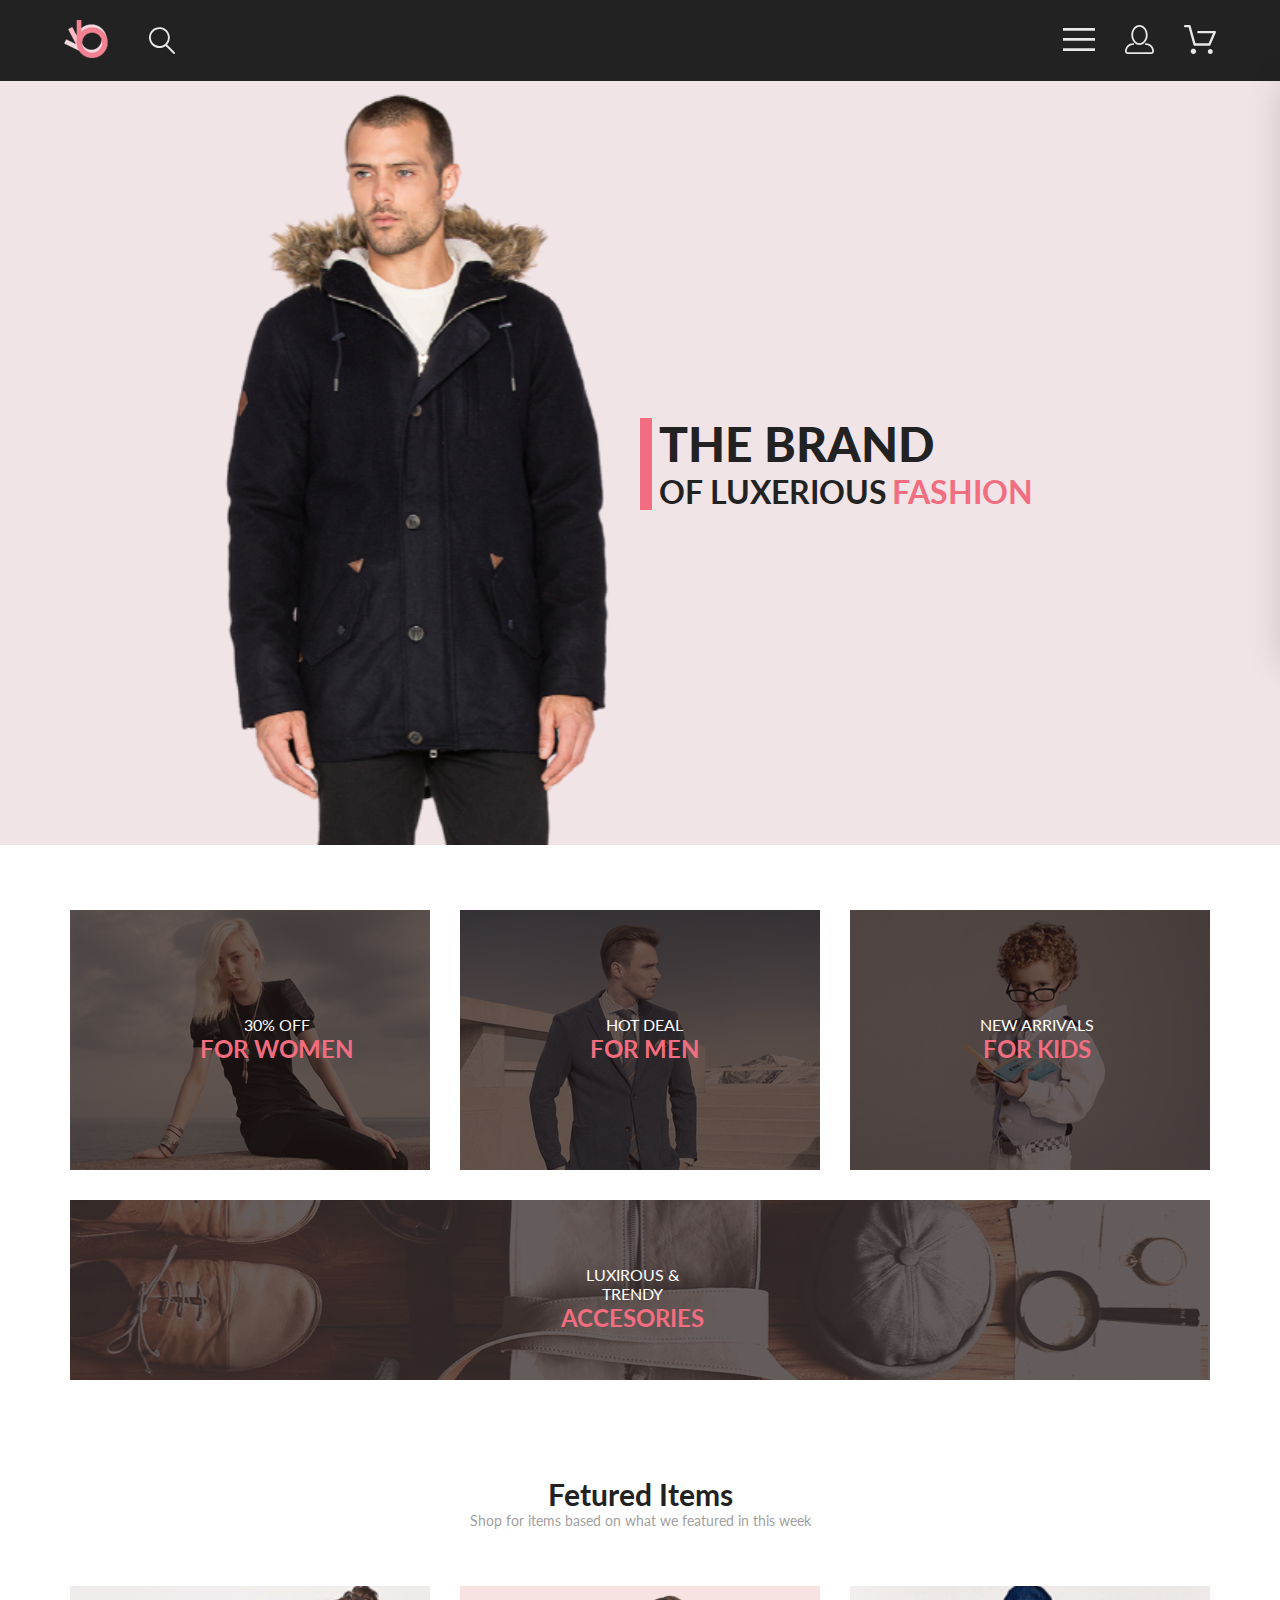
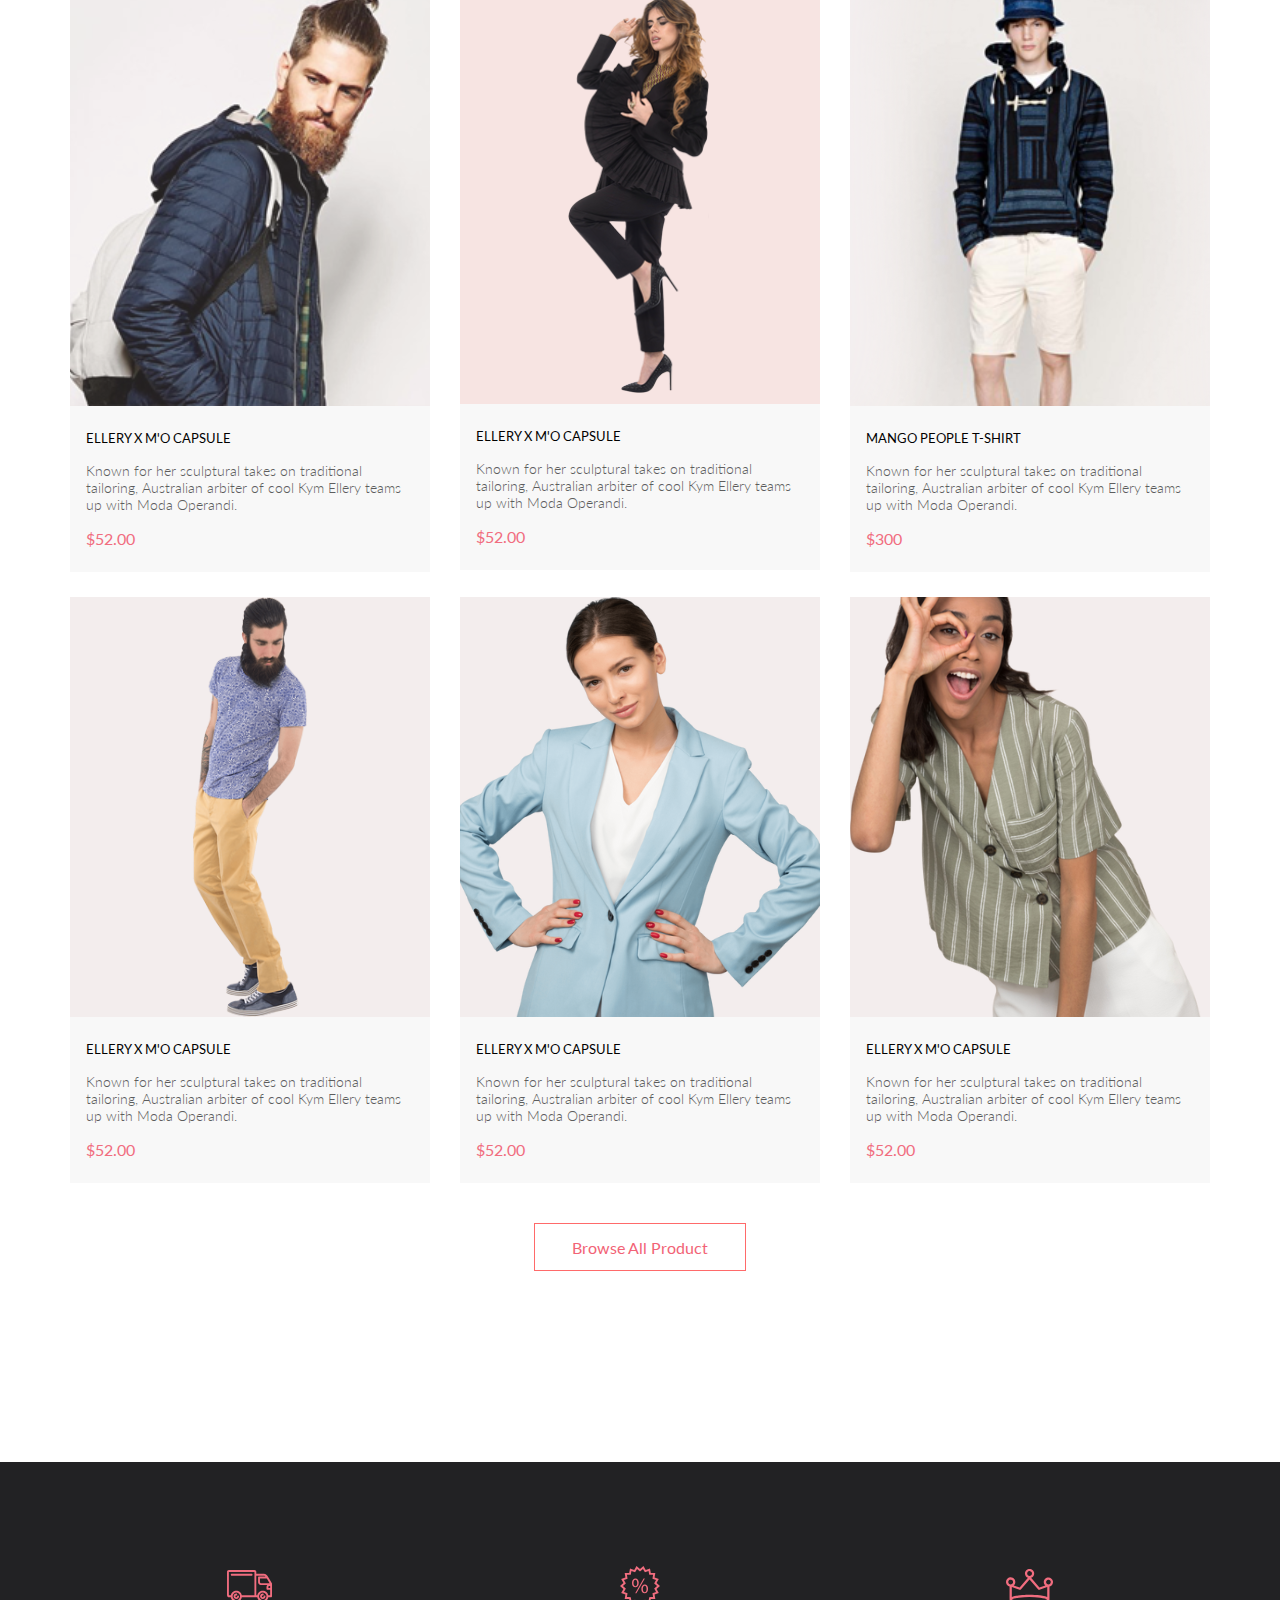
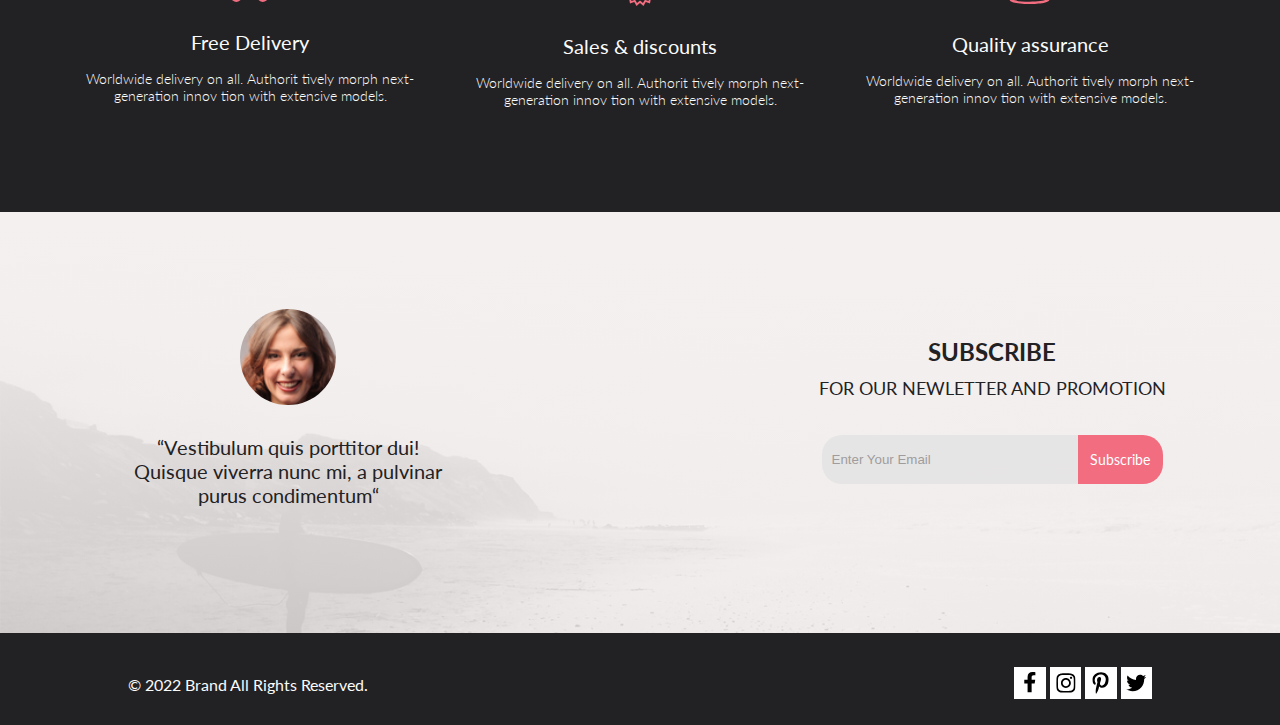
<file: index.html>
<!DOCTYPE html>
<html lang="en">
<head>
    <link rel="preconnect" href="https://fonts.googleapis.com">
    <link rel="preconnect" href="https://fonts.gstatic.com" crossorigin>
    <link href="https://fonts.googleapis.com/css2?family=Lato:ital,wght@0,300;0,400;0,700;0,900;1,300;1,400;1,700;1,900&family=Open+Sans:ital,wght@1,600;1,700;1,800&display=swap" rel="stylesheet">
    <meta charset="UTF-8">
    <meta name="viewport" content="width=device-width, initial-scale=1.0">
    <title>Homework</title>
    <link rel="stylesheet" href="style.css">
</head>
<body>
    <div class="box-contenet">
        <header class="header center">
            <div class="header__left">
                <a href="index.html" class="logo">
                    <img src="img/logo.svg" alt="logo">
                </a>
                <svg xmlns="http://www.w3.org/2000/svg" width="26" height="27" viewBox="0 0 26 27" fill="none">
                    <path d="M18.0589 17.6249C19.6705 15.8648 20.6275 13.6038 20.769 11.2215C20.9106 8.8392 20.2281 6.48075 18.8362 4.5422C17.4443 2.60365 15.4278 1.20306 13.1252 0.575643C10.8227 -0.0517774 8.37437 0.132183 6.19143 1.09663C4.0085 2.06108 2.22389 3.74727 1.1373 5.87205C0.0507149 7.99682 -0.271678 10.4308 0.224264 12.7652C0.720206 15.0996 2.00428 17.1922 3.86085 18.6917C5.71741 20.1912 8.0334 21.0063 10.4199 20.9999C12.6723 21.003 14.8638 20.269 16.6599 18.9099L24.4079 26.7169C24.4934 26.806 24.5958 26.8771 24.7091 26.926C24.8225 26.975 24.9444 27.0008 25.0679 27.0019C25.1916 27.0023 25.314 26.9772 25.4276 26.9282C25.5411 26.8792 25.6434 26.8072 25.7279 26.7169C25.9018 26.536 25.999 26.2949 25.999 26.0439C25.999 25.793 25.9018 25.5518 25.7279 25.3709L18.0589 17.6249ZM1.88589 10.4999C1.89873 8.81465 2.41021 7.17089 3.35586 5.77587C4.30151 4.38086 5.63899 3.29703 7.1997 2.66102C8.76042 2.02501 10.4745 1.86529 12.1258 2.202C13.7772 2.53871 15.2919 3.35678 16.479 4.55307C17.6661 5.74935 18.4725 7.27031 18.7965 8.92421C19.1204 10.5781 18.9475 12.2909 18.2995 13.8467C17.6515 15.4024 16.5574 16.7315 15.1551 17.6664C13.7529 18.6013 12.1052 19.1001 10.4199 19.0999C8.14843 19.0891 5.97409 18.1774 4.3741 16.5651C2.77412 14.9527 1.87924 12.7714 1.88589 10.4999Z" fill="#E8E8E8"/>
                  </svg>
            </div>
            <div class="header__right">
                <div class="burger-menu-icon">
                    <label for="burger">
                        <svg class="burger-icon" xmlns="http://www.w3.org/2000/svg" width="32" height="23" viewBox="0 0 32 23" fill="none">
                            <path d="M0 23V20.31H32V23H0ZM0 12.76V10.07H32V12.76H0ZM0 2.69V0H32V2.69H0Z" fill="#E8E8E8"/>
                          </svg>
                    </label>
                    <input id="burger" type="checkbox" checked>
                    <nav class="nav burger-menu">
                        <ul class="burger-menu__ul">
                            <li class="burger-menu__li" ><a class="burger-menu__name" href="#">MENU</a ></li>
                            <li class="burger-menu__li"><a class="burger-menu__name"  href="#">MAN</a>
                            <ul class="burger-menu__ul">
                                <li class="burger-menu__li-item"><a class="burger-menu__items" href="#">Accessories</a></li>
                                <li class="burger-menu__li-item"i><a class="burger-menu__items" href="#">Bags</a></li>
                                <li class="burger-menu__li-item"><a class="burger-menu__items" href="#">Denim</a></li>
                                <liclass="burger-menu__li-item"><a class="burger-menu__items" href="#">T-Shirts</a></liclass=>
                                
                            </ul></li>
                            <li class="burger-menu__li"><a class="burger-menu__name"  href="#">WOMAN</a>
                                <ul class="burger-menu__ul">
                                    <li class="burger-menu__li-item"><a class="burger-menu__items" href="#">Accessories</a></li>
                                    <li class="burger-menu__li-item"><a class="burger-menu__items" href="#">Jackets & Coats</a></li>
                                    <li class="burger-menu__li-item"><a class="burger-menu__items" href="#">Polos</a></li>
                                    <li class="burger-menu__li-item"><a class="burger-menu__items" href="#">T-Shirts</a></li>
                                    <li class="burger-menu__li-item"><a class="burger-menu__items" href="#">Shirts</a></li>
                                </ul></li>
                            <li class="burger-menu__li"><a class="burger-menu__name"  href="#">KIDS</a>
                                <ul class="burger-menu__ul">
                                    <li class="burger-menu__li-item"><a class="burger-menu__items" href="#">Accessories</a></li>
                                    <li class="burger-menu__li-item"><a class="burger-menu__items" href="#">Jackets & Coats</a></li>
                                    <li class="burger-menu__li-item"><a class="burger-menu__items" href="#">Polos</a></li>
                                    <li class="burger-menu__li-item"><a class="burger-menu__items" href="#">T-Shirts</a></li>
                                    <li class="burger-menu__li-item"><a class="burger-menu__items" href="#">Shirts</a></li>
                                    <li class="burger-menu__li-item"><a class="burger-menu__items" href="#">Bags</a></li>
                                </ul></li>
                        </ul>
                    </nav>
                </div>
                <a href="registration.html" class="registratio-icon">
                  <svg class="man-icon" xmlns="http://www.w3.org/2000/svg" width="29" height="29" viewBox="0 0 29 29" fill="none">
                    <path d="M14.5 19.937C19 19.937 22.656 15.464 22.656 9.968C22.656 4.472 19 0 14.5 0C13.3631 0.0217413 12.2463 0.303398 11.2351 0.823397C10.2239 1.34339 9.34507 2.08794 8.66602 3C7.12663 4.99573 6.30819 7.45381 6.34399 9.974C6.34399 15.465 10 19.937 14.5 19.937ZM14.5 1.813C18 1.813 20.844 5.472 20.844 9.969C20.844 14.466 17.998 18.125 14.5 18.125C11.002 18.125 8.15603 14.465 8.15503 9.969C8.15403 5.473 11 1.813 14.5 1.813ZM20.844 18.125C20.6036 18.125 20.373 18.2205 20.203 18.3905C20.033 18.5605 19.9375 18.7911 19.9375 19.0315C19.9375 19.2719 20.033 19.5025 20.203 19.6725C20.373 19.8425 20.6036 19.938 20.844 19.938C22.526 19.9399 24.1386 20.6088 25.3279 21.7982C26.5172 22.9875 27.1861 24.6 27.188 26.282C27.1875 26.5221 27.0918 26.7523 26.922 26.9221C26.7522 27.0918 26.5221 27.1875 26.282 27.188H2.71997C2.47985 27.1875 2.24975 27.0918 2.07996 26.9221C1.91016 26.7523 1.81449 26.5221 1.81396 26.282C1.81608 24.6001 2.48517 22.9877 3.67444 21.7985C4.86371 20.6092 6.47608 19.9401 8.15796 19.938C8.39824 19.938 8.62868 19.8425 8.79858 19.6726C8.96849 19.5027 9.06396 19.2723 9.06396 19.032C9.06396 18.7917 8.96849 18.5613 8.79858 18.3914C8.62868 18.2215 8.39824 18.126 8.15796 18.126C5.99541 18.1279 3.92201 18.9875 2.39258 20.5164C0.863144 22.0453 0.00264777 24.1185 0 26.281C0.000794067 27.0019 0.287502 27.693 0.797241 28.2027C1.30698 28.7125 1.99811 28.9992 2.71899 29H26.282C27.0027 28.9989 27.6936 28.7121 28.2031 28.2024C28.7126 27.6927 28.9992 27.0017 29 26.281C28.9974 24.1187 28.1372 22.0457 26.6083 20.5168C25.0793 18.9878 23.0063 18.1276 20.844 18.125Z" fill="#E8E8E8"/>
                  </svg>
                </a>
                
                <a href="shopping_cart.html" class="bascket">
                    <svg class="basket-icon" xmlns="http://www.w3.org/2000/svg" width="32" height="29" viewBox="0 0 32 29" fill="none">
                        <path d="M26.2009 29C25.5532 28.9738 24.9415 28.6948 24.4972 28.2227C24.0529 27.7506 23.8114 27.1232 23.8245 26.475C23.8376 25.8269 24.1043 25.2097 24.5673 24.7559C25.0303 24.3022 25.6527 24.048 26.301 24.048C26.9493 24.048 27.5717 24.3022 28.0347 24.7559C28.4977 25.2097 28.7644 25.8269 28.7775 26.475C28.7906 27.1232 28.549 27.7506 28.1047 28.2227C27.6604 28.6948 27.0488 28.9738 26.401 29H26.2009ZM6.75293 26.32C6.75293 25.79 6.91011 25.2718 7.20459 24.8311C7.49907 24.3904 7.91764 24.0469 8.40735 23.844C8.89705 23.6412 9.43594 23.5881 9.95581 23.6915C10.4757 23.7949 10.9532 24.0502 11.328 24.425C11.7028 24.7998 11.9581 25.2773 12.0615 25.7972C12.1649 26.317 12.1118 26.8559 11.9089 27.3456C11.7061 27.8353 11.3626 28.2539 10.9219 28.5483C10.4812 28.8428 9.96304 29 9.43298 29C9.08087 29.0003 8.73212 28.9311 8.40674 28.7966C8.08136 28.662 7.78569 28.4646 7.53662 28.2158C7.28755 27.9669 7.09001 27.6713 6.9552 27.3461C6.82039 27.0208 6.75098 26.6721 6.75098 26.32H6.75293ZM10.553 20.686C10.2935 20.6868 10.0409 20.6024 9.83411 20.4457C9.62727 20.2891 9.47758 20.0689 9.40796 19.819L4.57495 2.36401H1.18201C0.868521 2.36401 0.567859 2.23947 0.346191 2.01781C0.124523 1.79614 0 1.49549 0 1.18201C0 0.868519 0.124523 0.567873 0.346191 0.346205C0.567859 0.124537 0.868521 5.81268e-06 1.18201 5.81268e-06H5.46301C5.7225 -0.00080736 5.97504 0.0837201 6.18176 0.240568C6.38848 0.397416 6.53784 0.617884 6.60693 0.868006L11.4399 18.323H24.6179L29.001 8.27501H14.401C14.2428 8.27961 14.0854 8.25242 13.9379 8.19507C13.7904 8.13771 13.6559 8.05134 13.5424 7.94108C13.4288 7.83082 13.3386 7.69891 13.277 7.55315C13.2154 7.40739 13.1836 7.25075 13.1836 7.0925C13.1836 6.93426 13.2154 6.77762 13.277 6.63186C13.3386 6.4861 13.4288 6.35419 13.5424 6.24393C13.6559 6.13367 13.7904 6.0473 13.9379 5.98994C14.0854 5.93259 14.2428 5.90541 14.401 5.91001H30.814C31.0097 5.90996 31.2022 5.95866 31.3744 6.05172C31.5465 6.14478 31.6928 6.27926 31.7999 6.44301C31.9078 6.60729 31.9734 6.79569 31.9908 6.99145C32.0083 7.18721 31.9771 7.38424 31.9 7.565L26.495 19.977C26.4026 20.1876 26.251 20.3668 26.0585 20.4927C25.866 20.6186 25.641 20.6858 25.411 20.686H10.553Z" fill="#E8E8E8"/>
                      </svg>
                </a>
                 
            </div>
        </header>
        <main class="content">
          <section class="top center">
            <img src="img/photo_top.svg" alt="photo_top" class="top_photo">
            <div class="top_info">
                <img src="img/Rectangle 16 copy.svg" alt="Rectangle">
                <div class="top_title">
                    <h1 class="title">THE BRAND</h1>
                    <div class="subtitle">
                        <h2 class="subtitle">OF LUXERIOUS</h2>
                        <h2 class="subtitle pink">FASHION</h2>
                    </div>
                </div>
            </div>
          
        </section>
        <section class="block_photo center">
          <a href="catalog.html" class="block-photo__link"> <div class="item_photo">
            <div class="item_text">
                <h3 class="subtitle_photo">30% OFF</h3>
                <h2 class="title_photo">FOR WOMEN</h2>
            </div>
            <img src="img/photo1.jpg" alt="photo" class="photo">
        </div></a>
           
            <div class="item_photo">
                <div class="item_text">
                    <h3 class="subtitle_photo">HOT DEAL</h3>
                    <h2 class="title_photo">FOR MEN</h2>
                </div>
                <img src="img/photo2.jpg" alt="photo" class="photo">
            </div>
            <div class="item_photo">
                <div class="item_text">
                    <h3 class="subtitle_photo">NEW ARRIVALS</h3>
                    <h2 class="title_photo">FOR KIDS</h2>
                </div>
                <img src="img/photo3.jpg" alt="photo" class="photo">
            </div>
            <div class="item_photo">
                <div class="item_text long">
                    <h3 class="subtitle_photo">LUXIROUS & TRENDY</h3>
                    <h2 class="title_photo">ACCESORIES</h2>
                </div>
                <img src="img/photo_big.jpg" alt="photo" class="photo">
            </div>
        </section>
       <section class="catalog center">
        <div class="catalog_text">
            <h1 class="title_catalog">Fetured Items</h1>
            <p class="text_subtitle">Shop for items based on what we featured in this week</p>
        </div>
        <div class="catalog_block">
          
        </div>
        <div class="button_all">
            <a class="browse_all" href="catalog.html">Browse All Product</a>
        </div>
        
       </section>
       
       <section class="bottom center">
        <div class="dark">
            <figure class="bottom_item">
                <svg xmlns="http://www.w3.org/2000/svg" width="46" height="32" viewBox="0 0 46 32" fill="none">
                    <path d="M30.2868 27.2429H14.8098C14.6026 28.5509 13.9355 29.742 12.9285 30.6021C11.9215 31.4621 10.6406 31.9346 9.31633 31.9346C7.99203 31.9346 6.71117 31.4621 5.70415 30.6021C4.69713 29.742 4.03003 28.5509 3.82283 27.2429H1.88582C1.391 27.2397 0.91765 27.0404 0.569536 26.6887C0.221422 26.337 0.0269624 25.8618 0.0288259 25.3669V1.87695C0.0266969 1.38195 0.221028 0.906335 0.56917 0.554443C0.917313 0.202551 1.39082 0.00317363 1.88582 0H27.4368C27.9318 0.00317353 28.4051 0.202522 28.7531 0.554443C29.1011 0.906364 29.2952 1.38204 29.2928 1.87695V3.78198H36.4138C36.4942 3.78164 36.5742 3.79208 36.6518 3.81299C38.9518 4.01299 40.1088 5.2129 41.3288 7.2749L44.8878 13.3689C44.9727 13.5136 45.0176 13.6782 45.0178 13.8459V26.304C45.0189 26.5515 44.9216 26.7892 44.7475 26.9651C44.5733 27.141 44.3364 27.2406 44.0888 27.2419H41.2748C41.0676 28.5499 40.4005 29.741 39.3935 30.6011C38.3865 31.4611 37.1056 31.9336 35.7813 31.9336C34.457 31.9336 33.1762 31.4611 32.1691 30.6011C31.1621 29.741 30.495 28.5499 30.2878 27.2419L30.2868 27.2429ZM32.0648 26.304C32.0727 27.0369 32.2973 27.7511 32.7102 28.3567C33.1231 28.9623 33.706 29.4322 34.3854 29.7073C35.0649 29.9824 35.8105 30.0503 36.5284 29.9026C37.2464 29.7548 37.9046 29.398 38.4202 28.877C38.9358 28.3559 39.2857 27.6941 39.426 26.9746C39.5662 26.2551 39.4905 25.5103 39.2083 24.8337C38.9262 24.1572 38.4502 23.5794 37.8403 23.1729C37.2304 22.7663 36.5138 22.5491 35.7808 22.5488C34.7905 22.5552 33.8431 22.9543 33.1464 23.6582C32.4498 24.3621 32.0608 25.3136 32.0648 26.304ZM5.60085 26.304C5.60874 27.0369 5.83327 27.7511 6.2462 28.3567C6.65914 28.9623 7.24201 29.4322 7.92143 29.7073C8.60086 29.9824 9.34648 30.0503 10.0644 29.9026C10.7824 29.7548 11.4406 29.398 11.9562 28.877C12.4718 28.3559 12.8217 27.6941 12.962 26.9746C13.1022 26.2551 13.0265 25.5103 12.7443 24.8337C12.4622 24.1572 11.9862 23.5794 11.3763 23.1729C10.7664 22.7663 10.0498 22.5491 9.31682 22.5488C8.3263 22.5549 7.37866 22.9537 6.68181 23.6577C5.98496 24.3617 5.59585 25.3134 5.59984 26.304H5.60085ZM41.2728 25.366H43.1588V19.7478H40.4228C40.3002 19.7473 40.1789 19.7227 40.0659 19.6753C39.9528 19.6279 39.8502 19.5585 39.7639 19.4714C39.6776 19.3843 39.6094 19.281 39.563 19.1675C39.5167 19.054 39.4932 18.9324 39.4938 18.8098V16.9629C39.4935 16.2423 39.7691 15.5488 40.2638 15.0249H33.8848C33.8076 15.0248 33.7307 15.015 33.6558 14.9958C32.9511 14.933 32.2956 14.6081 31.819 14.0852C31.3423 13.5623 31.0793 12.8794 31.0818 12.1719V7.47192C31.0812 7.34927 31.1047 7.22758 31.151 7.11401C31.1973 7.00044 31.2656 6.89725 31.3519 6.81006C31.4381 6.72286 31.5407 6.6535 31.6538 6.60596C31.7669 6.55841 31.8882 6.53361 32.0108 6.53296H38.4938C38.1495 6.21428 37.7421 5.97123 37.2981 5.81982C36.854 5.66842 36.3831 5.61187 35.9158 5.65381H29.2928V25.3618H30.2868C30.494 24.0538 31.1611 22.8627 32.1682 22.0027C33.1752 21.1426 34.456 20.6702 35.7803 20.6702C37.1046 20.6702 38.3855 21.1426 39.3925 22.0027C40.3995 22.8627 41.0666 24.0538 41.2738 25.3618L41.2728 25.366ZM14.8088 25.366H27.4358V1.87598H1.88582V25.366H3.82283C4.03003 24.058 4.69713 22.8666 5.70415 22.0066C6.71117 21.1465 7.99203 20.6741 9.31633 20.6741C10.6406 20.6741 11.9215 21.1465 12.9285 22.0066C13.9355 22.8666 14.6026 24.058 14.8098 25.366H14.8088ZM41.3508 16.9658V17.875H43.1588V16.0278H42.2798C42.033 16.0294 41.7968 16.1288 41.6229 16.304C41.449 16.4792 41.3516 16.716 41.3518 16.9629L41.3508 16.9658ZM32.9378 12.1738C32.9368 12.4263 33.0359 12.6691 33.2134 12.8486C33.3909 13.0282 33.6324 13.13 33.8848 13.1318C33.9487 13.1316 34.0124 13.1384 34.0748 13.1519H42.5998L39.8339 8.41602H32.9338L32.9378 12.1738ZM33.0308 26.3059C33.0279 25.5734 33.3157 24.8695 33.8311 24.3489C34.3464 23.8283 35.0473 23.5333 35.7798 23.5288C36.0286 23.5288 36.2672 23.6278 36.4431 23.8037C36.619 23.9796 36.7178 24.218 36.7178 24.4668C36.7178 24.7156 36.619 24.9542 36.4431 25.1301C36.2672 25.306 36.0286 25.4048 35.7798 25.4048C35.6015 25.4032 35.4267 25.4548 35.2777 25.5527C35.1286 25.6507 35.012 25.7905 34.9427 25.9548C34.8733 26.1191 34.8544 26.3005 34.8882 26.4756C34.922 26.6507 35.0071 26.8118 35.1326 26.9385C35.2582 27.0651 35.4185 27.1516 35.5933 27.187C35.7681 27.2224 35.9494 27.2051 36.1144 27.1372C36.2793 27.0693 36.4203 26.9538 36.5196 26.8057C36.6188 26.6575 36.6718 26.4833 36.6718 26.3049C36.6718 26.0587 36.7696 25.8226 36.9438 25.6484C37.1179 25.4743 37.3541 25.3765 37.6003 25.3765C37.8466 25.3765 38.0828 25.4743 38.2569 25.6484C38.431 25.8226 38.5288 26.0587 38.5288 26.3049C38.5288 27.0343 38.2391 27.7338 37.7234 28.2495C37.2077 28.7652 36.5082 29.0549 35.7788 29.0549C35.0495 29.0549 34.35 28.7652 33.8343 28.2495C33.3186 27.7338 33.0288 27.0343 33.0288 26.3049L33.0308 26.3059ZM6.56682 26.3059C6.56389 25.5734 6.85171 24.8695 7.36708 24.3489C7.88245 23.8283 8.58329 23.5333 9.31584 23.5288C9.56462 23.5288 9.8032 23.6278 9.97911 23.8037C10.155 23.9796 10.2538 24.218 10.2538 24.4668C10.2538 24.7156 10.155 24.9542 9.97911 25.1301C9.8032 25.306 9.56462 25.4048 9.31584 25.4048C9.13751 25.4032 8.9627 25.4548 8.81365 25.5527C8.66459 25.6507 8.548 25.7905 8.47865 25.9548C8.40931 26.1191 8.39033 26.3005 8.42415 26.4756C8.45797 26.6507 8.54305 26.8118 8.6686 26.9385C8.79414 27.0651 8.95449 27.1516 9.12929 27.187C9.30409 27.2224 9.48546 27.2051 9.65038 27.1372C9.8153 27.0693 9.95634 26.9538 10.0556 26.8057C10.1548 26.6575 10.2078 26.4833 10.2078 26.3049C10.2078 26.0587 10.3057 25.8226 10.4798 25.6484C10.6539 25.4743 10.8901 25.3765 11.1363 25.3765C11.3826 25.3765 11.6188 25.4743 11.7929 25.6484C11.967 25.8226 12.0648 26.0587 12.0648 26.3049C12.0648 27.0343 11.7751 27.7338 11.2594 28.2495C10.7437 28.7652 10.0442 29.0549 9.31484 29.0549C8.58549 29.0549 7.88601 28.7652 7.37029 28.2495C6.85456 27.7338 6.56484 27.0343 6.56484 26.3049L6.56682 26.3059ZM4.70885 5.65991C4.46008 5.65991 4.22149 5.56116 4.04558 5.38525C3.86967 5.20934 3.77083 4.9707 3.77083 4.72192C3.77083 4.47315 3.86967 4.2345 4.04558 4.05859C4.22149 3.88268 4.46008 3.78394 4.70885 3.78394H24.6088C24.8576 3.78394 25.0962 3.88268 25.2721 4.05859C25.448 4.2345 25.5468 4.47315 25.5468 4.72192C25.5468 4.9707 25.448 5.20934 25.2721 5.38525C25.0962 5.56116 24.8576 5.65991 24.6088 5.65991H4.70885Z" fill="#F16D7F"/>
                  </svg>
                  <figcaption class="fig_titile">Free Delivery</figcaption>
                  <p class="text_bottom">
                    Worldwide delivery on all. Authorit tively morph next-generation innov tion with extensive models.
                  </p>
            </figure>
            <figure class="bottom_item">
                <svg xmlns="http://www.w3.org/2000/svg" width="40" height="40" viewBox="0 0 40 40" fill="none">
                    <path d="M19.9939 37.0239L16.5229 39.9238L14.2349 36.0039L9.99487 37.5159L9.17285 33.0359L4.67987 32.991L5.41187 28.491L1.20386 26.8909L3.41388 22.925L-0.00012207 19.96L3.41187 16.9929L1.2019 13.0278L5.41089 11.428L4.67786 6.93286L9.17188 6.88892L9.9939 2.40894L14.2339 3.91992L16.5219 0L19.9929 2.8999L23.4639 0L25.7529 3.9209L29.9929 2.40894L30.8139 6.88989L35.3079 6.93481L34.5759 11.4299L38.7839 13.03L36.5739 16.9958L39.9859 19.9609L36.5739 22.928L38.7829 26.894L34.5739 28.4939L35.3069 32.988L30.8119 33.033L29.9909 37.5139L25.7529 36.0029L23.4639 39.9229L19.9939 37.0239ZM21.1999 35.541L22.9609 37.012L24.1219 35.022L24.9139 33.666L26.3819 34.189L28.5329 34.957L28.9499 32.6838L29.2349 31.1289L30.7959 31.113L33.0779 31.092L32.7059 28.8098L32.4519 27.25L33.9109 26.696L36.0449 25.8828L34.9249 23.873L34.1589 22.498L35.3419 21.4709L37.0759 19.9609L35.3429 18.4609L34.1599 17.4319L34.9259 16.0559L36.0469 14.0449L33.9129 13.2339L32.4539 12.6809L32.7089 11.1208L33.0809 8.83984L30.7989 8.81689L29.2389 8.80103L28.9539 7.24683L28.5379 4.97388L26.3859 5.74097L24.9179 6.26392L24.1249 4.90698L22.9629 2.91699L21.2009 4.38794L19.9958 5.39282L18.7909 4.38794L17.0299 2.91699L15.8689 4.90601L15.0769 6.26294L13.6078 5.73999L11.4579 4.97192L11.0399 7.24585L10.7549 8.80005L9.19489 8.81592L6.91388 8.83789L7.28589 11.1199L7.53986 12.678L6.08087 13.2329L3.94586 14.0439L5.06689 16.0549L5.83289 17.4299L4.6499 18.459L2.91589 19.967L4.64886 21.4739L5.83185 22.5029L5.06586 23.8779L3.94489 25.8879L6.07788 26.698L7.5379 27.2529L7.2829 28.812L6.91187 31.0959L9.19287 31.1189L10.7529 31.135L11.0379 32.6899L11.4549 34.9619L13.6069 34.1948L15.0759 33.6719L15.8679 35.0288L17.0299 37.019L18.7909 35.5479L19.9958 34.543L21.1999 35.541ZM21.3179 23.02C21.3179 20.093 22.8829 18.4648 24.7769 18.4648C26.7829 18.4648 28.0769 20.0279 28.0769 22.7949C28.0769 25.8539 26.4919 27.3718 24.6619 27.3718C22.8829 27.3718 21.3379 25.922 21.3179 23.02ZM22.8389 22.9319C22.8159 24.7829 23.5209 26.1899 24.7109 26.1899C25.9879 26.1899 26.5609 24.8049 26.5609 22.8899C26.5609 21.1249 26.0539 19.6528 24.7109 19.6528C23.4999 19.6488 22.8389 21.1029 22.8389 22.9309V22.9319ZM15.1938 27.332L23.6089 12.613H24.8419L16.4269 27.332H15.1938ZM11.9789 16.99C11.9789 14.09 13.5419 12.458 15.4369 12.458C17.4369 12.458 18.7629 14.022 18.7629 16.79C18.7629 19.848 17.1769 21.365 15.3269 21.365C13.5439 21.365 11.9999 19.915 11.9789 16.991V16.99ZM13.5209 16.9238C13.4769 18.7748 14.1618 20.1809 15.3708 20.1829C16.6479 20.1829 17.2209 18.7988 17.2209 16.8828C17.2209 15.1168 16.7139 13.645 15.3708 13.645C14.1618 13.642 13.5209 15.092 13.5209 16.925V16.9238Z" fill="#F16D7F"/>
                  </svg>
                <figcaption class="fig_titile">Sales & discounts</figcaption>
                  <p class="text_bottom">
                    Worldwide delivery on all. Authorit tively morph next-generation innov tion with extensive models.
                  </p>
            </figure>
            <figure class="bottom_item">
                <svg xmlns="http://www.w3.org/2000/svg" width="48" height="35" viewBox="0 0 48 35" fill="none">
                    <path d="M42.393 8.53564C41.1766 8.52335 40.0049 8.99349 39.1342 9.84302C38.2635 10.6925 37.7647 11.8522 37.747 13.0686C37.7501 13.7086 37.8911 14.3405 38.1603 14.9211C38.4295 15.5018 38.8206 16.0176 39.3071 16.4336L33.4471 18.4888L25.1081 8.80566C26.0034 8.50693 26.7831 7.93646 27.3388 7.17358C27.8945 6.41071 28.1983 5.49331 28.2081 4.54956C28.1828 3.33432 27.6824 2.17743 26.814 1.3269C25.9457 0.476377 24.7785 0 23.563 0C22.3475 0 21.1804 0.476377 20.3121 1.3269C19.4437 2.17743 18.9432 3.33432 18.918 4.54956C18.9277 5.48395 19.2253 6.39274 19.7702 7.15186C20.3151 7.91097 21.0809 8.48368 21.9631 8.79175L13.611 18.4917L7.7531 16.4368C8.23917 16.0206 8.62989 15.5045 8.89873 14.9238C9.16757 14.3432 9.30822 13.7116 9.31108 13.0718C9.33412 12.195 9.10852 11.3296 8.66045 10.5757C8.21238 9.82172 7.56009 9.2099 6.77898 8.81104C5.99787 8.41217 5.11986 8.2424 4.24639 8.32153C3.37291 8.40067 2.53965 8.72555 1.84295 9.2583C1.14624 9.79105 0.614525 10.5101 0.309254 11.3323C0.00398245 12.1545 -0.0623783 13.0462 0.117848 13.9045C0.298073 14.7629 0.717494 15.5526 1.32769 16.1826C1.93788 16.8126 2.71394 17.2571 3.56609 17.4646V29.7556C3.57345 29.8376 3.59015 29.9184 3.61602 29.9966C3.58308 30.1233 3.56636 30.2538 3.56609 30.3848C3.56609 34.7968 21.485 34.9268 23.528 34.9268C25.571 34.9268 43.49 34.7978 43.49 30.3848C43.4893 30.2539 43.4725 30.1234 43.44 29.9966C43.4676 29.9189 43.4845 29.8379 43.49 29.7556V17.4646C44.5889 17.2244 45.5587 16.5828 46.2094 15.6653C46.8601 14.7478 47.1449 13.6204 47.0082 12.5039C46.8715 11.3874 46.323 10.3621 45.4701 9.62866C44.6173 8.89526 43.5214 8.50653 42.397 8.53857L42.393 8.53564ZM21.174 4.55176C21.1625 4.07755 21.2926 3.61062 21.5477 3.21069C21.8027 2.81076 22.1712 2.49591 22.606 2.3064C23.0408 2.11688 23.5223 2.06132 23.9889 2.14673C24.4555 2.23214 24.8861 2.45463 25.2256 2.78589C25.5652 3.11715 25.7982 3.542 25.8951 4.00635C25.9919 4.4707 25.9482 4.95345 25.7695 5.39282C25.5907 5.8322 25.2851 6.20831 24.8915 6.47314C24.498 6.73798 24.0345 6.8795 23.5601 6.87964C22.9354 6.88605 22.3335 6.64481 21.8863 6.2085C21.4391 5.77218 21.183 5.17647 21.174 4.55176ZM13.584 20.8276C13.801 20.9026 14.0353 20.9113 14.2573 20.8525C14.4792 20.7938 14.6786 20.6701 14.83 20.4976L23.5301 10.3977L32.23 20.4976C32.3812 20.6702 32.5804 20.7938 32.8022 20.8528C33.0239 20.9117 33.2581 20.9033 33.475 20.8286L41.2331 18.1038V28.0408C36.3481 25.9188 25.124 25.8406 23.533 25.8406C21.942 25.8406 10.7141 25.9198 5.83306 28.0408V18.1038L13.584 20.8276ZM23.527 32.7166C14.827 32.7166 9.27802 31.7057 6.97002 30.8547C6.61895 30.7373 6.28322 30.578 5.97002 30.3806C6.69202 29.8596 9.03109 29.1487 12.9361 28.6487C19.9715 27.844 27.0756 27.844 34.111 28.6487C38.011 29.1487 40.3561 29.8596 41.0761 30.3806C40.7654 30.5794 40.4312 30.7388 40.0811 30.8547C37.7791 31.7037 32.235 32.7166 23.527 32.7166ZM2.28008 13.0686C2.26895 12.5945 2.39939 12.1279 2.65471 11.7283C2.91003 11.3286 3.27866 11.0139 3.71355 10.8247C4.14844 10.6355 4.62977 10.5801 5.09624 10.6658C5.56271 10.7514 5.99313 10.9743 6.33245 11.3057C6.67176 11.637 6.90458 12.0618 7.00127 12.5261C7.09797 12.9904 7.05412 13.4731 6.87529 13.9124C6.69647 14.3516 6.39074 14.7277 5.99724 14.9924C5.60374 15.2572 5.14033 15.3986 4.66607 15.3987C4.04091 15.4054 3.43856 15.1638 2.99126 14.7271C2.54396 14.2903 2.28825 13.6937 2.28008 13.0686ZM42.393 15.3987C41.935 15.3875 41.4906 15.2414 41.1152 14.9788C40.7398 14.7162 40.4501 14.3487 40.2825 13.9224C40.1149 13.496 40.0768 13.0297 40.1729 12.5818C40.269 12.1339 40.4952 11.7241 40.8229 11.4041C41.1507 11.084 41.5656 10.8677 42.0157 10.7822C42.4658 10.6968 42.931 10.7459 43.3533 10.9236C43.7756 11.1013 44.1361 11.3997 44.3897 11.7812C44.6433 12.1628 44.7788 12.6105 44.7791 13.0686C44.7704 13.6935 44.5144 14.2895 44.0672 14.7261C43.62 15.1626 43.0179 15.4041 42.393 15.3977V15.3987Z" fill="#F16D7F"/>
                  </svg>
                <figcaption class="fig_titile">Quality assurance</figcaption>
                  <p class="text_bottom">
                    Worldwide delivery on all. Authorit tively morph next-generation innov tion with extensive models.
                  </p>
            </figure>
        </div>
       
        <div class="bottom_subscribe">
          <div class="item_bottom_pict">
              <img src="img/img_bottom.svg" alt="photo">
              <p class="text_item_bottom_pict">“Vestibulum quis porttitor dui! Quisque viverra nunc mi, a pulvinar purus condimentum“</p>
          </div>
          <div class="subscribe">
              <div class="subscribe_text">
                  <h1 class="subscribe_title">SUBSCRIBE </h1>
                  <h2 class="subscribe_subtitle">FOR OUR NEWLETTER AND PROMOTION</h2>
              </div>
              <div class="subscribe_button">
                  <form  class="subscribe_form" action="#"><input style="background-color: #E1E1E1; border: 0cap;" type="email" placeholder="Enter Your Email"></form>
                  <a href="#" class="button_subscribe">Subscribe</a>
              </div>
              
          </div>
      </div>
       </section>

        </main>
    </div>
    
    <footer class="footer center">
        <p class="text_footer">© 2022  Brand  All Rights Reserved.</p>
        <div class="icons_footer">
            <svg class="icon_white_squer" xmlns="http://www.w3.org/2000/svg" width="11" height="16" viewBox="0 0 11 16" fill="none">
                <path d="M9.08836 8.28L9.50686 5.61602H6.89022V3.88729C6.89022 3.15847 7.25574 2.44806 8.42765 2.44806H9.61722V0.179975C9.61722 0.179975 8.53772 0 7.50561 0C5.35073 0 3.9422 1.27593 3.9422 3.5857V5.61602H1.54688V8.28H3.9422V14.72H6.89022V8.28H9.08836Z" fill="black"/>
              </svg>
              <svg class="icon_white_squer" xmlns="http://www.w3.org/2000/svg" width="16" height="17" viewBox="0 0 16 17" fill="none">
                <g clip-path="url(#clip0_190_1610)">
                  <path d="M8.13677 4.68162C6.02163 4.68162 4.31555 6.38494 4.31555 8.49666C4.31555 10.6084 6.02163 12.3117 8.13677 12.3117C10.2519 12.3117 11.958 10.6084 11.958 8.49666C11.958 6.38494 10.2519 4.68162 8.13677 4.68162ZM8.13677 10.9769C6.76991 10.9769 5.65248 9.86463 5.65248 8.49666C5.65248 7.12869 6.76658 6.01639 8.13677 6.01639C9.50695 6.01639 10.6211 7.12869 10.6211 8.49666C10.6211 9.86463 9.50363 10.9769 8.13677 10.9769ZM13.0056 4.52557C13.0056 5.02029 12.6065 5.41541 12.1143 5.41541C11.6188 5.41541 11.223 5.01697 11.223 4.52557C11.223 4.03416 11.6221 3.63572 12.1143 3.63572C12.6065 3.63572 13.0056 4.03416 13.0056 4.52557ZM15.5364 5.42869C15.4799 4.2367 15.2072 3.18084 14.3325 2.31092C13.4612 1.441 12.4036 1.16873 11.2097 1.10897C9.9792 1.03924 6.29101 1.03924 5.0605 1.10897C3.8699 1.16541 2.81233 1.43768 1.93768 2.3076C1.06302 3.17752 0.793639 4.23338 0.733776 5.42537C0.663937 6.65389 0.663937 10.3361 0.733776 11.5646C0.790313 12.7566 1.06302 13.8125 1.93768 14.6824C2.81233 15.5523 3.86658 15.8246 5.0605 15.8844C6.29101 15.9541 9.9792 15.9541 11.2097 15.8844C12.4036 15.8279 13.4612 15.5556 14.3325 14.6824C15.2039 13.8125 15.4766 12.7566 15.5364 11.5646C15.6063 10.3361 15.6063 6.65721 15.5364 5.42869ZM13.9468 12.8828C13.6874 13.5336 13.1852 14.0349 12.53 14.2972C11.5489 14.6857 9.22094 14.5961 8.13677 14.5961C7.05259 14.5961 4.72128 14.6824 3.74353 14.2972C3.09169 14.0383 2.58951 13.5369 2.32678 12.8828C1.93768 11.9033 2.02747 9.57908 2.02747 8.49666C2.02747 7.41424 1.941 5.0867 2.32678 4.11053C2.58619 3.45975 3.08837 2.95838 3.74353 2.69608C4.72461 2.3076 7.05259 2.39725 8.13677 2.39725C9.22094 2.39725 11.5523 2.31092 12.53 2.69608C13.1818 2.95506 13.684 3.45643 13.9468 4.11053C14.3359 5.09002 14.2461 7.41424 14.2461 8.49666C14.2461 9.57908 14.3359 11.9066 13.9468 12.8828Z" fill="black"/>
                </g>
                <defs>
                  <clipPath id="clip0_190_1610">
                    <rect width="14.8991" height="17" fill="white" transform="translate(0.68396)"/>
                  </clipPath>
                </defs>
              </svg> 
              <svg class="icon_white_squer" xmlns="http://www.w3.org/2000/svg" width="13" height="16" viewBox="0 0 13 16" fill="none">
                <g clip-path="url(#clip0_190_1618)">
                  <path d="M6.7402 0.203125C3.55552 0.203125 0.408081 2.34063 0.408081 5.8C0.408081 8 1.63726 9.25 2.38221 9.25C2.68951 9.25 2.86643 8.3875 2.86643 8.14375C2.86643 7.85313 2.13079 7.23438 2.13079 6.025C2.13079 3.5125 4.03043 1.73125 6.48878 1.73125C8.60259 1.73125 10.167 2.94062 10.167 5.1625C10.167 6.82187 9.50585 9.93437 7.3641 9.93437C6.59121 9.93437 5.93006 9.37187 5.93006 8.56563C5.93006 7.38438 6.74951 6.24062 6.74951 5.02187C6.74951 2.95312 3.83487 3.32812 3.83487 5.82812C3.83487 6.35313 3.90006 6.93437 4.13286 7.4125C3.70451 9.26875 2.82919 12.0344 2.82919 13.9469C2.82919 14.5375 2.91299 15.1188 2.96886 15.7094C3.0744 15.8281 3.02163 15.8156 3.18304 15.7563C4.74744 13.6 4.69157 13.1781 5.39928 10.3562C5.78107 11.0875 6.76814 11.4812 7.55034 11.4812C10.8468 11.4812 12.3274 8.24688 12.3274 5.33125C12.3274 2.22813 9.66415 0.203125 6.7402 0.203125Z" fill="black"/>
                </g>
                <defs>
                  <clipPath id="clip0_190_1618">
                    <rect width="11.9193" height="16" fill="white" transform="translate(0.408081)"/>
                  </clipPath>
                </defs>
              </svg>
              <svg class="icon_white_squer" xmlns="http://www.w3.org/2000/svg" width="17" height="16" viewBox="0 0 17 16" fill="none">
                <g clip-path="url(#clip0_190_1614)">
                  <path d="M14.4181 4.74107C14.4281 4.88319 14.4281 5.02535 14.4281 5.16747C14.4281 9.50247 11.1509 14.4974 5.16096 14.4974C3.31558 14.4974 1.60132 13.9593 0.159302 13.0253C0.421495 13.0558 0.673569 13.0659 0.94585 13.0659C2.46851 13.0659 3.8702 12.5482 4.98953 11.6649C3.5576 11.6345 2.3576 10.6903 1.94415 9.39081C2.14585 9.42125 2.34751 9.44156 2.5593 9.44156C2.85172 9.44156 3.14418 9.40094 3.41643 9.32991C1.92401 9.02531 0.80465 7.70553 0.80465 6.11163V6.07103C1.23825 6.31469 1.74249 6.46697 2.2769 6.48725C1.39959 5.89841 0.824826 4.89335 0.824826 3.75628C0.824826 3.14716 0.98614 2.58878 1.26851 2.10147C2.87187 4.09131 5.28195 5.39078 7.98443 5.53294C7.93403 5.28928 7.90376 5.0355 7.90376 4.78169C7.90376 2.97457 9.35586 1.5025 11.1609 1.5025C12.0987 1.5025 12.9457 1.89844 13.5407 2.53803C14.2768 2.39591 14.9827 2.12178 15.6079 1.74616C15.3659 2.5076 14.8516 3.14719 14.176 3.55325C14.8315 3.48222 15.4668 3.29944 16.0516 3.04566C15.608 3.69538 15.0533 4.27403 14.4181 4.74107Z" fill="black"/>
                </g>
                <defs>
                  <clipPath id="clip0_190_1614">
                    <rect width="15.8924" height="16" fill="white" transform="translate(0.159302)"/>
                  </clipPath>
                </defs>
              </svg>
        </div>
   </footer>   
   <script src="json.js"></script>
   <script src="script.js"></script>
</body>
</html>
</file>
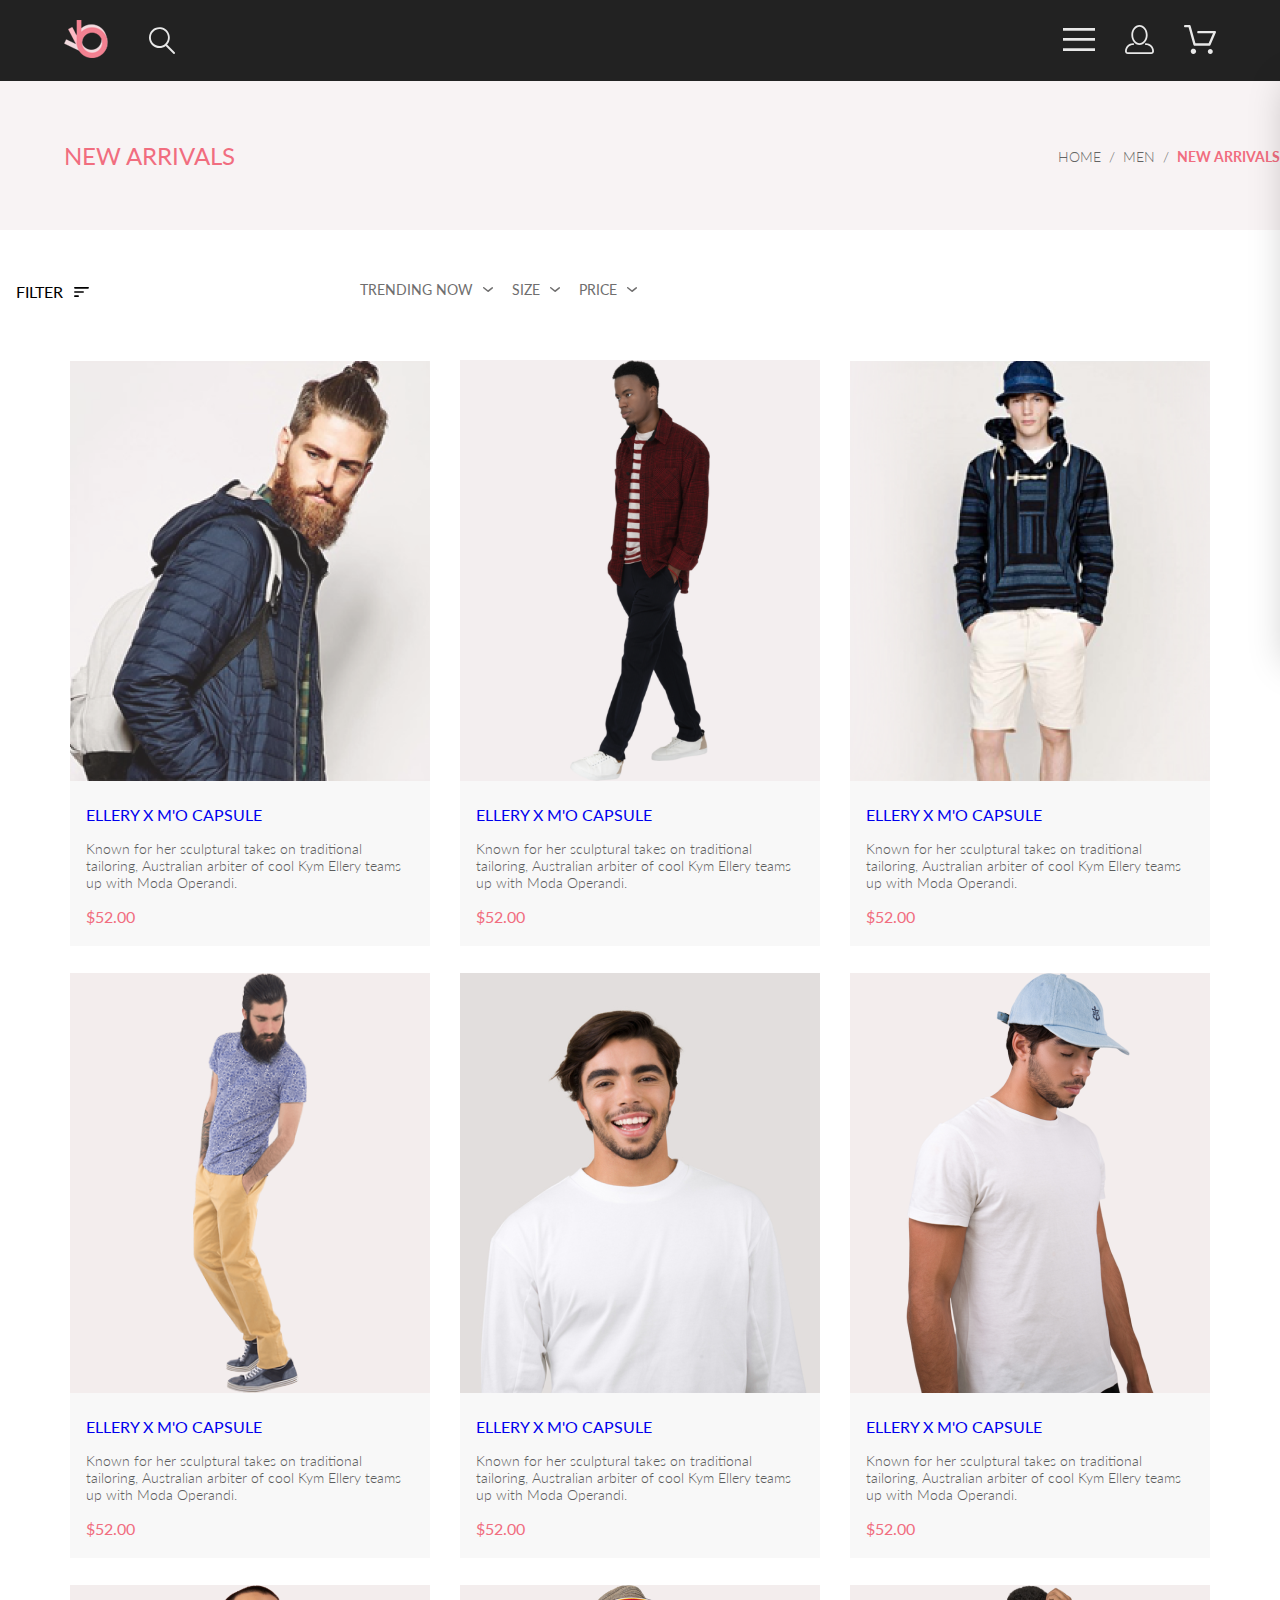
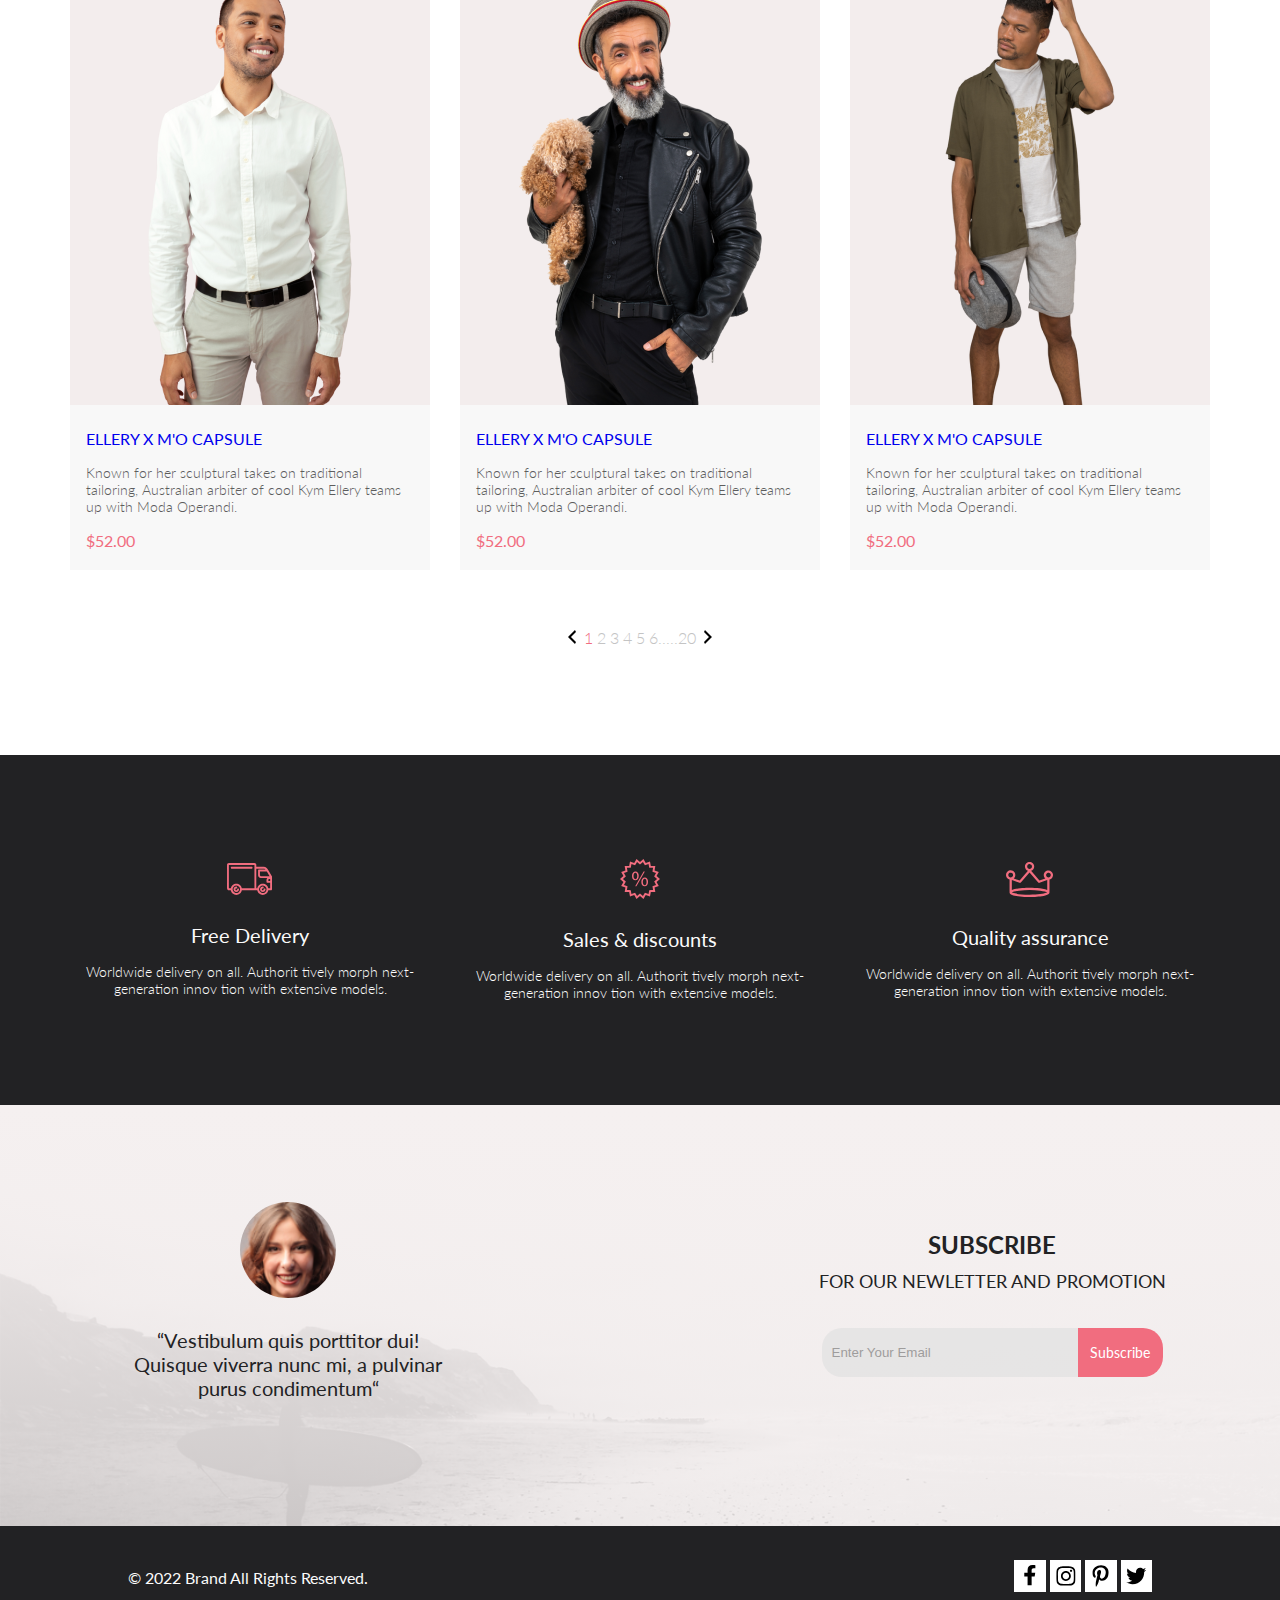
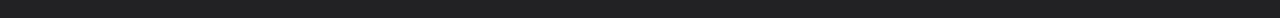
<file: catalog.html>
<!DOCTYPE html>
<html lang="en">
<head>
    <link rel="preconnect" href="https://fonts.googleapis.com">
    <link rel="preconnect" href="https://fonts.gstatic.com" crossorigin>
    <link href="https://fonts.googleapis.com/css2?family=Lato:ital,wght@0,300;0,400;0,700;0,900;1,300;1,400;1,700;1,900&family=Open+Sans:ital,wght@1,600;1,700;1,800&display=swap" rel="stylesheet">
    <meta charset="UTF-8">
    <meta name="viewport" content="width=device-width, initial-scale=1.0">
    <title>Homework catalog</title>
    <link rel="stylesheet" href="style.css">
</head>
<body>
    <div class="box-contenet">
        <header class="header center">
            <div class="header__left">
                <a href="index.html" class="logo">
                    <img src="img/logo.svg" alt="logo">
                </a>
                <svg xmlns="http://www.w3.org/2000/svg" width="26" height="27" viewBox="0 0 26 27" fill="none">
                    <path d="M18.0589 17.6249C19.6705 15.8648 20.6275 13.6038 20.769 11.2215C20.9106 8.8392 20.2281 6.48075 18.8362 4.5422C17.4443 2.60365 15.4278 1.20306 13.1252 0.575643C10.8227 -0.0517774 8.37437 0.132183 6.19143 1.09663C4.0085 2.06108 2.22389 3.74727 1.1373 5.87205C0.0507149 7.99682 -0.271678 10.4308 0.224264 12.7652C0.720206 15.0996 2.00428 17.1922 3.86085 18.6917C5.71741 20.1912 8.0334 21.0063 10.4199 20.9999C12.6723 21.003 14.8638 20.269 16.6599 18.9099L24.4079 26.7169C24.4934 26.806 24.5958 26.8771 24.7091 26.926C24.8225 26.975 24.9444 27.0008 25.0679 27.0019C25.1916 27.0023 25.314 26.9772 25.4276 26.9282C25.5411 26.8792 25.6434 26.8072 25.7279 26.7169C25.9018 26.536 25.999 26.2949 25.999 26.0439C25.999 25.793 25.9018 25.5518 25.7279 25.3709L18.0589 17.6249ZM1.88589 10.4999C1.89873 8.81465 2.41021 7.17089 3.35586 5.77587C4.30151 4.38086 5.63899 3.29703 7.1997 2.66102C8.76042 2.02501 10.4745 1.86529 12.1258 2.202C13.7772 2.53871 15.2919 3.35678 16.479 4.55307C17.6661 5.74935 18.4725 7.27031 18.7965 8.92421C19.1204 10.5781 18.9475 12.2909 18.2995 13.8467C17.6515 15.4024 16.5574 16.7315 15.1551 17.6664C13.7529 18.6013 12.1052 19.1001 10.4199 19.0999C8.14843 19.0891 5.97409 18.1774 4.3741 16.5651C2.77412 14.9527 1.87924 12.7714 1.88589 10.4999Z" fill="#E8E8E8"/>
                  </svg>
            </div>
            <div class="header__right">
                <div class="burger-menu-icon">
                    <label for="burger">
                        <svg class="burger-icon" xmlns="http://www.w3.org/2000/svg" width="32" height="23" viewBox="0 0 32 23" fill="none">
                            <path d="M0 23V20.31H32V23H0ZM0 12.76V10.07H32V12.76H0ZM0 2.69V0H32V2.69H0Z" fill="#E8E8E8"/>
                          </svg>
                    </label>
                    <input id="burger" type="checkbox" checked>
                    <nav class="nav burger-menu">
                        <ul class="burger-menu__ul">
                            <li class="burger-menu__li" ><a class="burger-menu__name" href="#">MENU</a ></li>
                            <li class="burger-menu__li"><a class="burger-menu__name"  href="#">MAN</a>
                            <ul class="burger-menu__ul">
                                <li class="burger-menu__li-item"><a class="burger-menu__items" href="#">Accessories</a></li>
                                <li class="burger-menu__li-item"i><a class="burger-menu__items" href="#">Bags</a></li>
                                <li class="burger-menu__li-item"><a class="burger-menu__items" href="#">Denim</a></li>
                                <liclass="burger-menu__li-item"><a class="burger-menu__items" href="#">T-Shirts</a></liclass=>
                                
                            </ul></li>
                            <li class="burger-menu__li"><a class="burger-menu__name"  href="#">WOMAN</a>
                                <ul class="burger-menu__ul">
                                    <li class="burger-menu__li-item"><a class="burger-menu__items" href="#">Accessories</a></li>
                                    <li class="burger-menu__li-item"><a class="burger-menu__items" href="#">Jackets & Coats</a></li>
                                    <li class="burger-menu__li-item"><a class="burger-menu__items" href="#">Polos</a></li>
                                    <li class="burger-menu__li-item"><a class="burger-menu__items" href="#">T-Shirts</a></li>
                                    <li class="burger-menu__li-item"><a class="burger-menu__items" href="#">Shirts</a></li>
                                </ul></li>
                            <li class="burger-menu__li"><a class="burger-menu__name"  href="#">KIDS</a>
                                <ul class="burger-menu__ul">
                                    <li class="burger-menu__li-item"><a class="burger-menu__items" href="#">Accessories</a></li>
                                    <li class="burger-menu__li-item"><a class="burger-menu__items" href="#">Jackets & Coats</a></li>
                                    <li class="burger-menu__li-item"><a class="burger-menu__items" href="#">Polos</a></li>
                                    <li class="burger-menu__li-item"><a class="burger-menu__items" href="#">T-Shirts</a></li>
                                    <li class="burger-menu__li-item"><a class="burger-menu__items" href="#">Shirts</a></li>
                                    <li class="burger-menu__li-item"><a class="burger-menu__items" href="#">Bags</a></li>
                                </ul></li>
                        </ul>
                    </nav>
                </div>
                <a href="registration.html">
                  <svg class="man-icon" xmlns="http://www.w3.org/2000/svg" width="29" height="29" viewBox="0 0 29 29" fill="none">
                    <path d="M14.5 19.937C19 19.937 22.656 15.464 22.656 9.968C22.656 4.472 19 0 14.5 0C13.3631 0.0217413 12.2463 0.303398 11.2351 0.823397C10.2239 1.34339 9.34507 2.08794 8.66602 3C7.12663 4.99573 6.30819 7.45381 6.34399 9.974C6.34399 15.465 10 19.937 14.5 19.937ZM14.5 1.813C18 1.813 20.844 5.472 20.844 9.969C20.844 14.466 17.998 18.125 14.5 18.125C11.002 18.125 8.15603 14.465 8.15503 9.969C8.15403 5.473 11 1.813 14.5 1.813ZM20.844 18.125C20.6036 18.125 20.373 18.2205 20.203 18.3905C20.033 18.5605 19.9375 18.7911 19.9375 19.0315C19.9375 19.2719 20.033 19.5025 20.203 19.6725C20.373 19.8425 20.6036 19.938 20.844 19.938C22.526 19.9399 24.1386 20.6088 25.3279 21.7982C26.5172 22.9875 27.1861 24.6 27.188 26.282C27.1875 26.5221 27.0918 26.7523 26.922 26.9221C26.7522 27.0918 26.5221 27.1875 26.282 27.188H2.71997C2.47985 27.1875 2.24975 27.0918 2.07996 26.9221C1.91016 26.7523 1.81449 26.5221 1.81396 26.282C1.81608 24.6001 2.48517 22.9877 3.67444 21.7985C4.86371 20.6092 6.47608 19.9401 8.15796 19.938C8.39824 19.938 8.62868 19.8425 8.79858 19.6726C8.96849 19.5027 9.06396 19.2723 9.06396 19.032C9.06396 18.7917 8.96849 18.5613 8.79858 18.3914C8.62868 18.2215 8.39824 18.126 8.15796 18.126C5.99541 18.1279 3.92201 18.9875 2.39258 20.5164C0.863144 22.0453 0.00264777 24.1185 0 26.281C0.000794067 27.0019 0.287502 27.693 0.797241 28.2027C1.30698 28.7125 1.99811 28.9992 2.71899 29H26.282C27.0027 28.9989 27.6936 28.7121 28.2031 28.2024C28.7126 27.6927 28.9992 27.0017 29 26.281C28.9974 24.1187 28.1372 22.0457 26.6083 20.5168C25.0793 18.9878 23.0063 18.1276 20.844 18.125Z" fill="#E8E8E8"/>
                  </svg>
                </a>
                
                <a href="shopping_cart.html" class="bascket">
                    <svg class="basket-icon" xmlns="http://www.w3.org/2000/svg" width="32" height="29" viewBox="0 0 32 29" fill="none">
                        <path d="M26.2009 29C25.5532 28.9738 24.9415 28.6948 24.4972 28.2227C24.0529 27.7506 23.8114 27.1232 23.8245 26.475C23.8376 25.8269 24.1043 25.2097 24.5673 24.7559C25.0303 24.3022 25.6527 24.048 26.301 24.048C26.9493 24.048 27.5717 24.3022 28.0347 24.7559C28.4977 25.2097 28.7644 25.8269 28.7775 26.475C28.7906 27.1232 28.549 27.7506 28.1047 28.2227C27.6604 28.6948 27.0488 28.9738 26.401 29H26.2009ZM6.75293 26.32C6.75293 25.79 6.91011 25.2718 7.20459 24.8311C7.49907 24.3904 7.91764 24.0469 8.40735 23.844C8.89705 23.6412 9.43594 23.5881 9.95581 23.6915C10.4757 23.7949 10.9532 24.0502 11.328 24.425C11.7028 24.7998 11.9581 25.2773 12.0615 25.7972C12.1649 26.317 12.1118 26.8559 11.9089 27.3456C11.7061 27.8353 11.3626 28.2539 10.9219 28.5483C10.4812 28.8428 9.96304 29 9.43298 29C9.08087 29.0003 8.73212 28.9311 8.40674 28.7966C8.08136 28.662 7.78569 28.4646 7.53662 28.2158C7.28755 27.9669 7.09001 27.6713 6.9552 27.3461C6.82039 27.0208 6.75098 26.6721 6.75098 26.32H6.75293ZM10.553 20.686C10.2935 20.6868 10.0409 20.6024 9.83411 20.4457C9.62727 20.2891 9.47758 20.0689 9.40796 19.819L4.57495 2.36401H1.18201C0.868521 2.36401 0.567859 2.23947 0.346191 2.01781C0.124523 1.79614 0 1.49549 0 1.18201C0 0.868519 0.124523 0.567873 0.346191 0.346205C0.567859 0.124537 0.868521 5.81268e-06 1.18201 5.81268e-06H5.46301C5.7225 -0.00080736 5.97504 0.0837201 6.18176 0.240568C6.38848 0.397416 6.53784 0.617884 6.60693 0.868006L11.4399 18.323H24.6179L29.001 8.27501H14.401C14.2428 8.27961 14.0854 8.25242 13.9379 8.19507C13.7904 8.13771 13.6559 8.05134 13.5424 7.94108C13.4288 7.83082 13.3386 7.69891 13.277 7.55315C13.2154 7.40739 13.1836 7.25075 13.1836 7.0925C13.1836 6.93426 13.2154 6.77762 13.277 6.63186C13.3386 6.4861 13.4288 6.35419 13.5424 6.24393C13.6559 6.13367 13.7904 6.0473 13.9379 5.98994C14.0854 5.93259 14.2428 5.90541 14.401 5.91001H30.814C31.0097 5.90996 31.2022 5.95866 31.3744 6.05172C31.5465 6.14478 31.6928 6.27926 31.7999 6.44301C31.9078 6.60729 31.9734 6.79569 31.9908 6.99145C32.0083 7.18721 31.9771 7.38424 31.9 7.565L26.495 19.977C26.4026 20.1876 26.251 20.3668 26.0585 20.4927C25.866 20.6186 25.641 20.6858 25.411 20.686H10.553Z" fill="#E8E8E8"/>
                      </svg>
                </a>
                 
            </div>
        </header>
        <main class="content">
          <div class="top-head center">
            <h2 class="top-head__heading">NEW ARRIVALS </h2>
            <nav class="breadcrumbs">
                <ul class="breadcrumbs__ul">
                    <li class="breadcrumbs__li"><a href="#" class="breadcrumbs__link">HOME</a></li>
                    <li class="breadcrumbs__li"><a href="#" class="breadcrumbs__link">MEN</a></li>
                    <li class="breadcrumbs__li"><a href="#" class="breadcrumbs__link ">NEW ARRIVALS</a></li>
                    
                    
                    
                </ul>
                 
            </nav>
        </div>
        <div class="filter-sort center">
          <details class="filter" >
              <summary class="filter__summary"><span class="filter_heading">FILTER</span><svg width="15" height="10" viewBox="0 0 15 10" fill="none" xmlns="http://www.w3.org/2000/svg">
                  <path d="M0.833333 10H4.16667C4.625 10 5 9.625 5 9.16667C5 8.70833 4.625 8.33333 4.16667 8.33333H0.833333C0.375 8.33333 0 8.70833 0 9.16667C0 9.625 0.375 10 0.833333 10ZM0 0.833333C0 1.29167 0.375 1.66667 0.833333 1.66667H14.1667C14.625 1.66667 15 1.29167 15 0.833333C15 0.375 14.625 0 14.1667 0H0.833333C0.375 0 0 0.375 0 0.833333ZM0.833333 5.83333H9.16667C9.625 5.83333 10 5.45833 10 5C10 4.54167 9.625 4.16667 9.16667 4.16667H0.833333C0.375 4.16667 0 4.54167 0 5C0 5.45833 0.375 5.83333 0.833333 5.83333Z" fill="black"/>
                  </svg>
                  </summary>
              <div class="filter__content">
                  <details open class="filter__item">
                      <summary class="filter__head" >CATEGORY</summary>
                      <div class="filter__link-box">
                          <a href="#" class="filter__link">Accessories</a>
                          <a href="#" class="filter__link">Bags</a>
                          <a href="#" class="filter__link">Denim</a>
                          <a href="#" class="filter__link">Hoodies & Sweatshirts</a>
                          <a href="#" class="filter__link">Jackets & Coats</a>
                          <a href="#" class="filter__link">Polos</a>
                          <a href="#" class="filter__link">Shirts</a>
                          <a href="#" class="filter__link">Shoes</a>
                          <a href="#" class="filter__link">Sweaters & Knits</a>
                          <a href="#" class="filter__link">T-Shirts</a>
                          <a href="#" class="filter__link">Tanks</a>
                      </div>
                  </details>
                  <details class="filter__item">
                      <summary class="filter__head">BRAND</summary>
                      <div class="filter__link-box">
                          <a href="#" class="filter__link">Accessories</a>
                          <a href="#" class="filter__link">Bags</a>
                          <a href="#" class="filter__link">Denim</a>
                          <a href="#" class="filter__link">Hoodies & Sweatshirts</a>
                          <a href="#" class="filter__link">Jackets & Coats</a>
                          <a href="#" class="filter__link">Polos</a>
                          <a href="#" class="filter__link">Shirts</a>
                          <a href="#" class="filter__link">Shoes</a>
                          <a href="#" class="filter__link">Sweaters & Knits</a>
                          <a href="#" class="filter__link">T-Shirts</a>
                          <a href="#" class="filter__link">Tanks</a>
                      </div>
                  </details>
                  <details class="filter__item">
                      <summary class="filter__head">DESIGNER</summary>
                      <div class="filter__link-box">
                          <a href="#" class="filter__link">Accessories</a>
                          <a href="#" class="filter__link">Bags</a>
                          <a href="#" class="filter__link">Denim</a>
                          <a href="#" class="filter__link">Hoodies & Sweatshirts</a>
                          <a href="#" class="filter__link">Jackets & Coats</a>
                          <a href="#" class="filter__link">Polos</a>
                          <a href="#" class="filter__link">Shirts</a>
                          <a href="#" class="filter__link">Shoes</a>
                          <a href="#" class="filter__link">Sweaters & Knits</a>
                          <a href="#" class="filter__link">T-Shirts</a>
                          <a href="#" class="filter__link">Tanks</a>
                      </div>
                  </details>
              </div>
          </details>
          <div class="sort">
              <details class="sort__details">
                  <summary class="sort__summary"><span class="sort__heading">TRENDING NOW</span> <svg xmlns="http://www.w3.org/2000/svg" width="11" height="5" viewBox="0 0 11 5" fill="none">
                      <path d="M5.00214 5.00214C4.83521 5.00247 4.67343 4.94433 4.54488 4.83782L0.258102 1.2655C0.112196 1.14422 0.0204417 0.969958 0.00302325 0.781035C-0.0143952 0.592112 0.0439493 0.404007 0.165221 0.258101C0.286493 0.112196 0.460759 0.0204417 0.649682 0.00302327C0.838605 -0.0143952 1.02671 0.043949 1.17262 0.165221L5.00214 3.36602L8.83167 0.279536C8.90475 0.220188 8.98884 0.175869 9.0791 0.149125C9.16937 0.122382 9.26403 0.113741 9.35764 0.1237C9.45126 0.133659 9.54198 0.162021 9.6246 0.207156C9.70722 0.252292 9.7801 0.313311 9.83906 0.386705C9.90449 0.460167 9.95405 0.546351 9.98462 0.639855C10.0152 0.733359 10.0261 0.83217 10.0167 0.930097C10.0073 1.02802 9.97784 1.12296 9.93005 1.20895C9.88227 1.29494 9.81723 1.37013 9.73904 1.42982L5.45225 4.88068C5.32002 4.97036 5.16154 5.01312 5.00214 5.00214Z" fill="#6F6E6E"/>
                    </svg></summary>
                   
              </details>
              <details class="sort__details">
                  <summary class="sort__summary"><span class="sort__heading">SIZE</span> <svg xmlns="http://www.w3.org/2000/svg" width="11" height="5" viewBox="0 0 11 5" fill="none">
                      <path d="M5.00214 5.00214C4.83521 5.00247 4.67343 4.94433 4.54488 4.83782L0.258102 1.2655C0.112196 1.14422 0.0204417 0.969958 0.00302325 0.781035C-0.0143952 0.592112 0.0439493 0.404007 0.165221 0.258101C0.286493 0.112196 0.460759 0.0204417 0.649682 0.00302327C0.838605 -0.0143952 1.02671 0.043949 1.17262 0.165221L5.00214 3.36602L8.83167 0.279536C8.90475 0.220188 8.98884 0.175869 9.0791 0.149125C9.16937 0.122382 9.26403 0.113741 9.35764 0.1237C9.45126 0.133659 9.54198 0.162021 9.6246 0.207156C9.70722 0.252292 9.7801 0.313311 9.83906 0.386705C9.90449 0.460167 9.95405 0.546351 9.98462 0.639855C10.0152 0.733359 10.0261 0.83217 10.0167 0.930097C10.0073 1.02802 9.97784 1.12296 9.93005 1.20895C9.88227 1.29494 9.81723 1.37013 9.73904 1.42982L5.45225 4.88068C5.32002 4.97036 5.16154 5.01312 5.00214 5.00214Z" fill="#6F6E6E"/>
                    </svg></summary>
                    <div class="sort__box">
                          <div class="sort__check">
                              <input id="sort__check1" type="checkbox">
                              <label for="sort__check1">XS</label>
                          </div>
                          <div class="sort__check">
                              <input id="sort__check2" type="checkbox">
                              <label for="sort__check2">S</label>
                          </div>
                          <div class="sort__check">
                              <input id="sort__check3" type="checkbox">
                              <label for="sort__check3">M</label>
                          </div>
                          <div class="sort__check">
                              <input id="sort__check4" type="checkbox">
                              <label for="sort__check4">L</label>
                          </div>
                    </div>
              </details>
              <details class="sort__details">
                  <summary class="sort__summary"><span class="sort__heading">PRICE</span> <svg xmlns="http://www.w3.org/2000/svg" width="11" height="5" viewBox="0 0 11 5" fill="none">
                      <path d="M5.00214 5.00214C4.83521 5.00247 4.67343 4.94433 4.54488 4.83782L0.258102 1.2655C0.112196 1.14422 0.0204417 0.969958 0.00302325 0.781035C-0.0143952 0.592112 0.0439493 0.404007 0.165221 0.258101C0.286493 0.112196 0.460759 0.0204417 0.649682 0.00302327C0.838605 -0.0143952 1.02671 0.043949 1.17262 0.165221L5.00214 3.36602L8.83167 0.279536C8.90475 0.220188 8.98884 0.175869 9.0791 0.149125C9.16937 0.122382 9.26403 0.113741 9.35764 0.1237C9.45126 0.133659 9.54198 0.162021 9.6246 0.207156C9.70722 0.252292 9.7801 0.313311 9.83906 0.386705C9.90449 0.460167 9.95405 0.546351 9.98462 0.639855C10.0152 0.733359 10.0261 0.83217 10.0167 0.930097C10.0073 1.02802 9.97784 1.12296 9.93005 1.20895C9.88227 1.29494 9.81723 1.37013 9.73904 1.42982L5.45225 4.88068C5.32002 4.97036 5.16154 5.01312 5.00214 5.00214Z" fill="#6F6E6E"/>
                    </svg></summary>
              </details>
          </div>
      </div>
      <section class="catalog center">
        <div class="catalog-block">
          <a href="catalog_page.html" class="catalog-block__item">
            <div class="item__photo__catalog">
                    
                    
              <div class="hidden_text">
                  <svg xmlns="http://www.w3.org/2000/svg" width="27" height="25" viewBox="0 0 27 25" fill="none">
                      <path d="M21.9521 23.2662H21.8397C21.2306 23.2662 20.7188 22.7666 20.6746 22.1289C20.6302 21.4602 21.1187 20.8781 21.7637 20.8341C21.7891 20.8324 21.8156 20.8315 21.8417 20.8315C22.4587 20.8315 22.9755 21.3214 23.0213 21.9482C23.0331 22.1967 22.9926 22.5509 22.7371 22.8434L22.7312 22.8502L22.7254 22.8571C22.5287 23.0907 22.2619 23.2316 21.9521 23.2662ZM8.22003 23.2599C7.56946 23.2599 7.04022 22.7169 7.04022 22.0496C7.04022 21.3827 7.56946 20.8401 8.22003 20.8401C8.87061 20.8401 9.39984 21.3827 9.39984 22.0496C9.39984 22.7169 8.87061 23.2599 8.22003 23.2599Z" fill="white"/>
                      <path d="M21.8765 22.2662C21.9215 22.2549 21.9428 22.2339 21.9605 22.2129C21.9683 22.2037 21.9761 22.1946 21.9839 22.1855C22.0204 22.1438 22.0237 22.0553 22.0229 22.0105C22.0097 21.9044 21.9189 21.8315 21.8417 21.8315C21.838 21.8315 21.8341 21.8317 21.8317 21.8318C21.7536 21.8372 21.6658 21.9409 21.6724 22.0625C21.6818 22.1793 21.7679 22.2662 21.8397 22.2662H21.8765ZM8.22003 22.2599C8.31921 22.2599 8.39984 22.1655 8.39984 22.0496C8.39984 21.9341 8.31921 21.8401 8.22003 21.8401C8.12091 21.8401 8.04022 21.9341 8.04022 22.0496C8.04022 22.1655 8.12091 22.2599 8.22003 22.2599ZM21.9999 24.2662C21.9522 24.2662 21.8883 24.2662 21.8397 24.2662C20.7021 24.2662 19.7571 23.3545 19.677 22.198C19.5969 20.9929 20.4942 19.9183 21.6957 19.8364C21.7446 19.8331 21.7933 19.8315 21.8417 19.8315C22.9804 19.8315 23.9418 20.7324 24.0195 21.8884C24.051 22.4915 23.8746 23.0612 23.4903 23.5012C23.106 23.9575 22.5768 24.2177 21.9999 24.2662ZM8.22003 24.2599C7.01581 24.2599 6.04022 23.2709 6.04022 22.0496C6.04022 20.8291 7.01581 19.8401 8.22003 19.8401C9.42419 19.8401 10.3998 20.8291 10.3998 22.0496C10.3998 23.2709 9.42419 24.2599 8.22003 24.2599ZM21.1989 17.3938H9.13354C8.70062 17.3938 8.31635 17.1005 8.2038 16.6775L4.27802 2.24768H1.52222C0.993896 2.24768 0.561035 1.80859 0.561035 1.27039C0.561035 0.733032 0.993896 0.292969 1.52222 0.292969H4.99982C5.43182 0.292969 5.8161 0.586304 5.92859 1.01025L9.85443 15.4391H20.5581L24.1149 7.13379H12.2583C11.7291 7.13379 11.2962 6.69373 11.2962 6.15649C11.2962 5.61914 11.7291 5.17908 12.2583 5.17908H25.5891C25.9095 5.17908 26.2146 5.34192 26.3901 5.61914C26.5665 5.89539 26.5989 6.23743 26.4702 6.547L22.08 16.807C21.9198 17.1653 21.5832 17.3938 21.1989 17.3938Z" fill="white"/>
                      <path d="M21.8765 22.2662C21.9215 22.2549 21.9428 22.2339 21.9605 22.2129C21.9683 22.2037 21.9761 22.1946 21.9839 22.1855C22.0204 22.1438 22.0237 22.0553 22.0229 22.0105C22.0097 21.9044 21.9189 21.8315 21.8417 21.8315C21.838 21.8315 21.8341 21.8317 21.8317 21.8318C21.7536 21.8372 21.6658 21.9409 21.6724 22.0625C21.6818 22.1793 21.7679 22.2662 21.8397 22.2662H21.8765ZM8.22003 22.2599C8.31921 22.2599 8.39984 22.1655 8.39984 22.0496C8.39984 21.9341 8.31921 21.8401 8.22003 21.8401C8.12091 21.8401 8.04022 21.9341 8.04022 22.0496C8.04022 22.1655 8.12091 22.2599 8.22003 22.2599ZM21.9999 24.2662C21.9522 24.2662 21.8883 24.2662 21.8397 24.2662C20.7021 24.2662 19.7571 23.3545 19.677 22.198C19.5969 20.9929 20.4942 19.9183 21.6957 19.8364C21.7446 19.8331 21.7933 19.8315 21.8417 19.8315C22.9804 19.8315 23.9418 20.7324 24.0195 21.8884C24.051 22.4915 23.8746 23.0612 23.4903 23.5012C23.106 23.9575 22.5768 24.2177 21.9999 24.2662ZM8.22003 24.2599C7.01581 24.2599 6.04022 23.2709 6.04022 22.0496C6.04022 20.8291 7.01581 19.8401 8.22003 19.8401C9.42419 19.8401 10.3998 20.8291 10.3998 22.0496C10.3998 23.2709 9.42419 24.2599 8.22003 24.2599ZM21.1989 17.3938H9.13354C8.70062 17.3938 8.31635 17.1005 8.2038 16.6775L4.27802 2.24768H1.52222C0.993896 2.24768 0.561035 1.80859 0.561035 1.27039C0.561035 0.733032 0.993896 0.292969 1.52222 0.292969H4.99982C5.43182 0.292969 5.8161 0.586304 5.92859 1.01025L9.85443 15.4391H20.5581L24.1149 7.13379H12.2583C11.7291 7.13379 11.2962 6.69373 11.2962 6.15649C11.2962 5.61914 11.7291 5.17908 12.2583 5.17908H25.5891C25.9095 5.17908 26.2146 5.34192 26.3901 5.61914C26.5665 5.89539 26.5989 6.23743 26.4702 6.547L22.08 16.807C21.9198 17.1653 21.5832 17.3938 21.1989 17.3938Z" fill="white"/>
                    </svg>
                    <p>Add to Cart</p>
              </div>
              <img src="img/photo_3.png" alt="photo catalog" class="photo_cat">
          </div>
              <div class="catalog-page-catalog__description">
                <div class="item-catalog__title">ELLERY X M'O CAPSULE</div>
                <div class="item-catalog__text">Known for her sculptural takes on traditional tailoring, Australian arbiter of cool Kym Ellery teams up with Moda Operandi.</div>
              <div class="item-catalog__price">$52.00</div>
            </div>
          </a>
          <a href="catalog_page.html" class="catalog-block__item">
            <div class="item__photo__catalog">
                    
                    
              <div class="hidden_text">
                  <svg xmlns="http://www.w3.org/2000/svg" width="27" height="25" viewBox="0 0 27 25" fill="none">
                      <path d="M21.9521 23.2662H21.8397C21.2306 23.2662 20.7188 22.7666 20.6746 22.1289C20.6302 21.4602 21.1187 20.8781 21.7637 20.8341C21.7891 20.8324 21.8156 20.8315 21.8417 20.8315C22.4587 20.8315 22.9755 21.3214 23.0213 21.9482C23.0331 22.1967 22.9926 22.5509 22.7371 22.8434L22.7312 22.8502L22.7254 22.8571C22.5287 23.0907 22.2619 23.2316 21.9521 23.2662ZM8.22003 23.2599C7.56946 23.2599 7.04022 22.7169 7.04022 22.0496C7.04022 21.3827 7.56946 20.8401 8.22003 20.8401C8.87061 20.8401 9.39984 21.3827 9.39984 22.0496C9.39984 22.7169 8.87061 23.2599 8.22003 23.2599Z" fill="white"/>
                      <path d="M21.8765 22.2662C21.9215 22.2549 21.9428 22.2339 21.9605 22.2129C21.9683 22.2037 21.9761 22.1946 21.9839 22.1855C22.0204 22.1438 22.0237 22.0553 22.0229 22.0105C22.0097 21.9044 21.9189 21.8315 21.8417 21.8315C21.838 21.8315 21.8341 21.8317 21.8317 21.8318C21.7536 21.8372 21.6658 21.9409 21.6724 22.0625C21.6818 22.1793 21.7679 22.2662 21.8397 22.2662H21.8765ZM8.22003 22.2599C8.31921 22.2599 8.39984 22.1655 8.39984 22.0496C8.39984 21.9341 8.31921 21.8401 8.22003 21.8401C8.12091 21.8401 8.04022 21.9341 8.04022 22.0496C8.04022 22.1655 8.12091 22.2599 8.22003 22.2599ZM21.9999 24.2662C21.9522 24.2662 21.8883 24.2662 21.8397 24.2662C20.7021 24.2662 19.7571 23.3545 19.677 22.198C19.5969 20.9929 20.4942 19.9183 21.6957 19.8364C21.7446 19.8331 21.7933 19.8315 21.8417 19.8315C22.9804 19.8315 23.9418 20.7324 24.0195 21.8884C24.051 22.4915 23.8746 23.0612 23.4903 23.5012C23.106 23.9575 22.5768 24.2177 21.9999 24.2662ZM8.22003 24.2599C7.01581 24.2599 6.04022 23.2709 6.04022 22.0496C6.04022 20.8291 7.01581 19.8401 8.22003 19.8401C9.42419 19.8401 10.3998 20.8291 10.3998 22.0496C10.3998 23.2709 9.42419 24.2599 8.22003 24.2599ZM21.1989 17.3938H9.13354C8.70062 17.3938 8.31635 17.1005 8.2038 16.6775L4.27802 2.24768H1.52222C0.993896 2.24768 0.561035 1.80859 0.561035 1.27039C0.561035 0.733032 0.993896 0.292969 1.52222 0.292969H4.99982C5.43182 0.292969 5.8161 0.586304 5.92859 1.01025L9.85443 15.4391H20.5581L24.1149 7.13379H12.2583C11.7291 7.13379 11.2962 6.69373 11.2962 6.15649C11.2962 5.61914 11.7291 5.17908 12.2583 5.17908H25.5891C25.9095 5.17908 26.2146 5.34192 26.3901 5.61914C26.5665 5.89539 26.5989 6.23743 26.4702 6.547L22.08 16.807C21.9198 17.1653 21.5832 17.3938 21.1989 17.3938Z" fill="white"/>
                      <path d="M21.8765 22.2662C21.9215 22.2549 21.9428 22.2339 21.9605 22.2129C21.9683 22.2037 21.9761 22.1946 21.9839 22.1855C22.0204 22.1438 22.0237 22.0553 22.0229 22.0105C22.0097 21.9044 21.9189 21.8315 21.8417 21.8315C21.838 21.8315 21.8341 21.8317 21.8317 21.8318C21.7536 21.8372 21.6658 21.9409 21.6724 22.0625C21.6818 22.1793 21.7679 22.2662 21.8397 22.2662H21.8765ZM8.22003 22.2599C8.31921 22.2599 8.39984 22.1655 8.39984 22.0496C8.39984 21.9341 8.31921 21.8401 8.22003 21.8401C8.12091 21.8401 8.04022 21.9341 8.04022 22.0496C8.04022 22.1655 8.12091 22.2599 8.22003 22.2599ZM21.9999 24.2662C21.9522 24.2662 21.8883 24.2662 21.8397 24.2662C20.7021 24.2662 19.7571 23.3545 19.677 22.198C19.5969 20.9929 20.4942 19.9183 21.6957 19.8364C21.7446 19.8331 21.7933 19.8315 21.8417 19.8315C22.9804 19.8315 23.9418 20.7324 24.0195 21.8884C24.051 22.4915 23.8746 23.0612 23.4903 23.5012C23.106 23.9575 22.5768 24.2177 21.9999 24.2662ZM8.22003 24.2599C7.01581 24.2599 6.04022 23.2709 6.04022 22.0496C6.04022 20.8291 7.01581 19.8401 8.22003 19.8401C9.42419 19.8401 10.3998 20.8291 10.3998 22.0496C10.3998 23.2709 9.42419 24.2599 8.22003 24.2599ZM21.1989 17.3938H9.13354C8.70062 17.3938 8.31635 17.1005 8.2038 16.6775L4.27802 2.24768H1.52222C0.993896 2.24768 0.561035 1.80859 0.561035 1.27039C0.561035 0.733032 0.993896 0.292969 1.52222 0.292969H4.99982C5.43182 0.292969 5.8161 0.586304 5.92859 1.01025L9.85443 15.4391H20.5581L24.1149 7.13379H12.2583C11.7291 7.13379 11.2962 6.69373 11.2962 6.15649C11.2962 5.61914 11.7291 5.17908 12.2583 5.17908H25.5891C25.9095 5.17908 26.2146 5.34192 26.3901 5.61914C26.5665 5.89539 26.5989 6.23743 26.4702 6.547L22.08 16.807C21.9198 17.1653 21.5832 17.3938 21.1989 17.3938Z" fill="white"/>
                    </svg>
                    <p>Add to Cart</p>
              </div>
              <img src="img/photo_10.png" alt="photo catalog" class="photo_cat">
          </div>
              <div class="catalog-page-catalog__description">
                <div class="item-catalog__title">ELLERY X M'O CAPSULE</div>
                <div class="item-catalog__text">Known for her sculptural takes on traditional tailoring, Australian arbiter of cool Kym Ellery teams up with Moda Operandi.</div>
              <div class="item-catalog__price">$52.00</div>
            </div>
          </a>
          <a href="catalog_page.html" class="catalog-block__item catalog-block__item_3">
            <div class="item__photo__catalog">
                    
                    
              <div class="hidden_text">
                  <svg xmlns="http://www.w3.org/2000/svg" width="27" height="25" viewBox="0 0 27 25" fill="none">
                      <path d="M21.9521 23.2662H21.8397C21.2306 23.2662 20.7188 22.7666 20.6746 22.1289C20.6302 21.4602 21.1187 20.8781 21.7637 20.8341C21.7891 20.8324 21.8156 20.8315 21.8417 20.8315C22.4587 20.8315 22.9755 21.3214 23.0213 21.9482C23.0331 22.1967 22.9926 22.5509 22.7371 22.8434L22.7312 22.8502L22.7254 22.8571C22.5287 23.0907 22.2619 23.2316 21.9521 23.2662ZM8.22003 23.2599C7.56946 23.2599 7.04022 22.7169 7.04022 22.0496C7.04022 21.3827 7.56946 20.8401 8.22003 20.8401C8.87061 20.8401 9.39984 21.3827 9.39984 22.0496C9.39984 22.7169 8.87061 23.2599 8.22003 23.2599Z" fill="white"/>
                      <path d="M21.8765 22.2662C21.9215 22.2549 21.9428 22.2339 21.9605 22.2129C21.9683 22.2037 21.9761 22.1946 21.9839 22.1855C22.0204 22.1438 22.0237 22.0553 22.0229 22.0105C22.0097 21.9044 21.9189 21.8315 21.8417 21.8315C21.838 21.8315 21.8341 21.8317 21.8317 21.8318C21.7536 21.8372 21.6658 21.9409 21.6724 22.0625C21.6818 22.1793 21.7679 22.2662 21.8397 22.2662H21.8765ZM8.22003 22.2599C8.31921 22.2599 8.39984 22.1655 8.39984 22.0496C8.39984 21.9341 8.31921 21.8401 8.22003 21.8401C8.12091 21.8401 8.04022 21.9341 8.04022 22.0496C8.04022 22.1655 8.12091 22.2599 8.22003 22.2599ZM21.9999 24.2662C21.9522 24.2662 21.8883 24.2662 21.8397 24.2662C20.7021 24.2662 19.7571 23.3545 19.677 22.198C19.5969 20.9929 20.4942 19.9183 21.6957 19.8364C21.7446 19.8331 21.7933 19.8315 21.8417 19.8315C22.9804 19.8315 23.9418 20.7324 24.0195 21.8884C24.051 22.4915 23.8746 23.0612 23.4903 23.5012C23.106 23.9575 22.5768 24.2177 21.9999 24.2662ZM8.22003 24.2599C7.01581 24.2599 6.04022 23.2709 6.04022 22.0496C6.04022 20.8291 7.01581 19.8401 8.22003 19.8401C9.42419 19.8401 10.3998 20.8291 10.3998 22.0496C10.3998 23.2709 9.42419 24.2599 8.22003 24.2599ZM21.1989 17.3938H9.13354C8.70062 17.3938 8.31635 17.1005 8.2038 16.6775L4.27802 2.24768H1.52222C0.993896 2.24768 0.561035 1.80859 0.561035 1.27039C0.561035 0.733032 0.993896 0.292969 1.52222 0.292969H4.99982C5.43182 0.292969 5.8161 0.586304 5.92859 1.01025L9.85443 15.4391H20.5581L24.1149 7.13379H12.2583C11.7291 7.13379 11.2962 6.69373 11.2962 6.15649C11.2962 5.61914 11.7291 5.17908 12.2583 5.17908H25.5891C25.9095 5.17908 26.2146 5.34192 26.3901 5.61914C26.5665 5.89539 26.5989 6.23743 26.4702 6.547L22.08 16.807C21.9198 17.1653 21.5832 17.3938 21.1989 17.3938Z" fill="white"/>
                      <path d="M21.8765 22.2662C21.9215 22.2549 21.9428 22.2339 21.9605 22.2129C21.9683 22.2037 21.9761 22.1946 21.9839 22.1855C22.0204 22.1438 22.0237 22.0553 22.0229 22.0105C22.0097 21.9044 21.9189 21.8315 21.8417 21.8315C21.838 21.8315 21.8341 21.8317 21.8317 21.8318C21.7536 21.8372 21.6658 21.9409 21.6724 22.0625C21.6818 22.1793 21.7679 22.2662 21.8397 22.2662H21.8765ZM8.22003 22.2599C8.31921 22.2599 8.39984 22.1655 8.39984 22.0496C8.39984 21.9341 8.31921 21.8401 8.22003 21.8401C8.12091 21.8401 8.04022 21.9341 8.04022 22.0496C8.04022 22.1655 8.12091 22.2599 8.22003 22.2599ZM21.9999 24.2662C21.9522 24.2662 21.8883 24.2662 21.8397 24.2662C20.7021 24.2662 19.7571 23.3545 19.677 22.198C19.5969 20.9929 20.4942 19.9183 21.6957 19.8364C21.7446 19.8331 21.7933 19.8315 21.8417 19.8315C22.9804 19.8315 23.9418 20.7324 24.0195 21.8884C24.051 22.4915 23.8746 23.0612 23.4903 23.5012C23.106 23.9575 22.5768 24.2177 21.9999 24.2662ZM8.22003 24.2599C7.01581 24.2599 6.04022 23.2709 6.04022 22.0496C6.04022 20.8291 7.01581 19.8401 8.22003 19.8401C9.42419 19.8401 10.3998 20.8291 10.3998 22.0496C10.3998 23.2709 9.42419 24.2599 8.22003 24.2599ZM21.1989 17.3938H9.13354C8.70062 17.3938 8.31635 17.1005 8.2038 16.6775L4.27802 2.24768H1.52222C0.993896 2.24768 0.561035 1.80859 0.561035 1.27039C0.561035 0.733032 0.993896 0.292969 1.52222 0.292969H4.99982C5.43182 0.292969 5.8161 0.586304 5.92859 1.01025L9.85443 15.4391H20.5581L24.1149 7.13379H12.2583C11.7291 7.13379 11.2962 6.69373 11.2962 6.15649C11.2962 5.61914 11.7291 5.17908 12.2583 5.17908H25.5891C25.9095 5.17908 26.2146 5.34192 26.3901 5.61914C26.5665 5.89539 26.5989 6.23743 26.4702 6.547L22.08 16.807C21.9198 17.1653 21.5832 17.3938 21.1989 17.3938Z" fill="white"/>
                    </svg>
                    <p>Add to Cart</p>
              </div>
              <img src="img/photo_9.png" alt="photo catalog" class="photo_cat">
          </div>
              <div class="catalog-page-catalog__description">
                <div class="item-catalog__title">ELLERY X M'O CAPSULE</div>
                <div class="item-catalog__text">Known for her sculptural takes on traditional tailoring, Australian arbiter of cool Kym Ellery teams up with Moda Operandi.</div>
              <div class="item-catalog__price">$52.00</div>
            </div>
          </a>
          <a href="catalog_page.html" class="catalog-block__item">
            <div class="item__photo__catalog">
                    
                    
              <div class="hidden_text">
                  <svg xmlns="http://www.w3.org/2000/svg" width="27" height="25" viewBox="0 0 27 25" fill="none">
                      <path d="M21.9521 23.2662H21.8397C21.2306 23.2662 20.7188 22.7666 20.6746 22.1289C20.6302 21.4602 21.1187 20.8781 21.7637 20.8341C21.7891 20.8324 21.8156 20.8315 21.8417 20.8315C22.4587 20.8315 22.9755 21.3214 23.0213 21.9482C23.0331 22.1967 22.9926 22.5509 22.7371 22.8434L22.7312 22.8502L22.7254 22.8571C22.5287 23.0907 22.2619 23.2316 21.9521 23.2662ZM8.22003 23.2599C7.56946 23.2599 7.04022 22.7169 7.04022 22.0496C7.04022 21.3827 7.56946 20.8401 8.22003 20.8401C8.87061 20.8401 9.39984 21.3827 9.39984 22.0496C9.39984 22.7169 8.87061 23.2599 8.22003 23.2599Z" fill="white"/>
                      <path d="M21.8765 22.2662C21.9215 22.2549 21.9428 22.2339 21.9605 22.2129C21.9683 22.2037 21.9761 22.1946 21.9839 22.1855C22.0204 22.1438 22.0237 22.0553 22.0229 22.0105C22.0097 21.9044 21.9189 21.8315 21.8417 21.8315C21.838 21.8315 21.8341 21.8317 21.8317 21.8318C21.7536 21.8372 21.6658 21.9409 21.6724 22.0625C21.6818 22.1793 21.7679 22.2662 21.8397 22.2662H21.8765ZM8.22003 22.2599C8.31921 22.2599 8.39984 22.1655 8.39984 22.0496C8.39984 21.9341 8.31921 21.8401 8.22003 21.8401C8.12091 21.8401 8.04022 21.9341 8.04022 22.0496C8.04022 22.1655 8.12091 22.2599 8.22003 22.2599ZM21.9999 24.2662C21.9522 24.2662 21.8883 24.2662 21.8397 24.2662C20.7021 24.2662 19.7571 23.3545 19.677 22.198C19.5969 20.9929 20.4942 19.9183 21.6957 19.8364C21.7446 19.8331 21.7933 19.8315 21.8417 19.8315C22.9804 19.8315 23.9418 20.7324 24.0195 21.8884C24.051 22.4915 23.8746 23.0612 23.4903 23.5012C23.106 23.9575 22.5768 24.2177 21.9999 24.2662ZM8.22003 24.2599C7.01581 24.2599 6.04022 23.2709 6.04022 22.0496C6.04022 20.8291 7.01581 19.8401 8.22003 19.8401C9.42419 19.8401 10.3998 20.8291 10.3998 22.0496C10.3998 23.2709 9.42419 24.2599 8.22003 24.2599ZM21.1989 17.3938H9.13354C8.70062 17.3938 8.31635 17.1005 8.2038 16.6775L4.27802 2.24768H1.52222C0.993896 2.24768 0.561035 1.80859 0.561035 1.27039C0.561035 0.733032 0.993896 0.292969 1.52222 0.292969H4.99982C5.43182 0.292969 5.8161 0.586304 5.92859 1.01025L9.85443 15.4391H20.5581L24.1149 7.13379H12.2583C11.7291 7.13379 11.2962 6.69373 11.2962 6.15649C11.2962 5.61914 11.7291 5.17908 12.2583 5.17908H25.5891C25.9095 5.17908 26.2146 5.34192 26.3901 5.61914C26.5665 5.89539 26.5989 6.23743 26.4702 6.547L22.08 16.807C21.9198 17.1653 21.5832 17.3938 21.1989 17.3938Z" fill="white"/>
                      <path d="M21.8765 22.2662C21.9215 22.2549 21.9428 22.2339 21.9605 22.2129C21.9683 22.2037 21.9761 22.1946 21.9839 22.1855C22.0204 22.1438 22.0237 22.0553 22.0229 22.0105C22.0097 21.9044 21.9189 21.8315 21.8417 21.8315C21.838 21.8315 21.8341 21.8317 21.8317 21.8318C21.7536 21.8372 21.6658 21.9409 21.6724 22.0625C21.6818 22.1793 21.7679 22.2662 21.8397 22.2662H21.8765ZM8.22003 22.2599C8.31921 22.2599 8.39984 22.1655 8.39984 22.0496C8.39984 21.9341 8.31921 21.8401 8.22003 21.8401C8.12091 21.8401 8.04022 21.9341 8.04022 22.0496C8.04022 22.1655 8.12091 22.2599 8.22003 22.2599ZM21.9999 24.2662C21.9522 24.2662 21.8883 24.2662 21.8397 24.2662C20.7021 24.2662 19.7571 23.3545 19.677 22.198C19.5969 20.9929 20.4942 19.9183 21.6957 19.8364C21.7446 19.8331 21.7933 19.8315 21.8417 19.8315C22.9804 19.8315 23.9418 20.7324 24.0195 21.8884C24.051 22.4915 23.8746 23.0612 23.4903 23.5012C23.106 23.9575 22.5768 24.2177 21.9999 24.2662ZM8.22003 24.2599C7.01581 24.2599 6.04022 23.2709 6.04022 22.0496C6.04022 20.8291 7.01581 19.8401 8.22003 19.8401C9.42419 19.8401 10.3998 20.8291 10.3998 22.0496C10.3998 23.2709 9.42419 24.2599 8.22003 24.2599ZM21.1989 17.3938H9.13354C8.70062 17.3938 8.31635 17.1005 8.2038 16.6775L4.27802 2.24768H1.52222C0.993896 2.24768 0.561035 1.80859 0.561035 1.27039C0.561035 0.733032 0.993896 0.292969 1.52222 0.292969H4.99982C5.43182 0.292969 5.8161 0.586304 5.92859 1.01025L9.85443 15.4391H20.5581L24.1149 7.13379H12.2583C11.7291 7.13379 11.2962 6.69373 11.2962 6.15649C11.2962 5.61914 11.7291 5.17908 12.2583 5.17908H25.5891C25.9095 5.17908 26.2146 5.34192 26.3901 5.61914C26.5665 5.89539 26.5989 6.23743 26.4702 6.547L22.08 16.807C21.9198 17.1653 21.5832 17.3938 21.1989 17.3938Z" fill="white"/>
                    </svg>
                    <p>Add to Cart</p>
              </div>
              <img src="img/photo_1.png" alt="photo catalog" class="photo_cat">
          </div>
              <div class="catalog-page-catalog__description">
                <div class="item-catalog__title">ELLERY X M'O CAPSULE</div>
                <div class="item-catalog__text">Known for her sculptural takes on traditional tailoring, Australian arbiter of cool Kym Ellery teams up with Moda Operandi.</div>
              <div class="item-catalog__price">$52.00</div>
            </div>
          </a>
          <a href="catalog_page.html" class="catalog-block__item">
            <div class="item__photo__catalog">
                    
                    
              <div class="hidden_text">
                  <svg xmlns="http://www.w3.org/2000/svg" width="27" height="25" viewBox="0 0 27 25" fill="none">
                      <path d="M21.9521 23.2662H21.8397C21.2306 23.2662 20.7188 22.7666 20.6746 22.1289C20.6302 21.4602 21.1187 20.8781 21.7637 20.8341C21.7891 20.8324 21.8156 20.8315 21.8417 20.8315C22.4587 20.8315 22.9755 21.3214 23.0213 21.9482C23.0331 22.1967 22.9926 22.5509 22.7371 22.8434L22.7312 22.8502L22.7254 22.8571C22.5287 23.0907 22.2619 23.2316 21.9521 23.2662ZM8.22003 23.2599C7.56946 23.2599 7.04022 22.7169 7.04022 22.0496C7.04022 21.3827 7.56946 20.8401 8.22003 20.8401C8.87061 20.8401 9.39984 21.3827 9.39984 22.0496C9.39984 22.7169 8.87061 23.2599 8.22003 23.2599Z" fill="white"/>
                      <path d="M21.8765 22.2662C21.9215 22.2549 21.9428 22.2339 21.9605 22.2129C21.9683 22.2037 21.9761 22.1946 21.9839 22.1855C22.0204 22.1438 22.0237 22.0553 22.0229 22.0105C22.0097 21.9044 21.9189 21.8315 21.8417 21.8315C21.838 21.8315 21.8341 21.8317 21.8317 21.8318C21.7536 21.8372 21.6658 21.9409 21.6724 22.0625C21.6818 22.1793 21.7679 22.2662 21.8397 22.2662H21.8765ZM8.22003 22.2599C8.31921 22.2599 8.39984 22.1655 8.39984 22.0496C8.39984 21.9341 8.31921 21.8401 8.22003 21.8401C8.12091 21.8401 8.04022 21.9341 8.04022 22.0496C8.04022 22.1655 8.12091 22.2599 8.22003 22.2599ZM21.9999 24.2662C21.9522 24.2662 21.8883 24.2662 21.8397 24.2662C20.7021 24.2662 19.7571 23.3545 19.677 22.198C19.5969 20.9929 20.4942 19.9183 21.6957 19.8364C21.7446 19.8331 21.7933 19.8315 21.8417 19.8315C22.9804 19.8315 23.9418 20.7324 24.0195 21.8884C24.051 22.4915 23.8746 23.0612 23.4903 23.5012C23.106 23.9575 22.5768 24.2177 21.9999 24.2662ZM8.22003 24.2599C7.01581 24.2599 6.04022 23.2709 6.04022 22.0496C6.04022 20.8291 7.01581 19.8401 8.22003 19.8401C9.42419 19.8401 10.3998 20.8291 10.3998 22.0496C10.3998 23.2709 9.42419 24.2599 8.22003 24.2599ZM21.1989 17.3938H9.13354C8.70062 17.3938 8.31635 17.1005 8.2038 16.6775L4.27802 2.24768H1.52222C0.993896 2.24768 0.561035 1.80859 0.561035 1.27039C0.561035 0.733032 0.993896 0.292969 1.52222 0.292969H4.99982C5.43182 0.292969 5.8161 0.586304 5.92859 1.01025L9.85443 15.4391H20.5581L24.1149 7.13379H12.2583C11.7291 7.13379 11.2962 6.69373 11.2962 6.15649C11.2962 5.61914 11.7291 5.17908 12.2583 5.17908H25.5891C25.9095 5.17908 26.2146 5.34192 26.3901 5.61914C26.5665 5.89539 26.5989 6.23743 26.4702 6.547L22.08 16.807C21.9198 17.1653 21.5832 17.3938 21.1989 17.3938Z" fill="white"/>
                      <path d="M21.8765 22.2662C21.9215 22.2549 21.9428 22.2339 21.9605 22.2129C21.9683 22.2037 21.9761 22.1946 21.9839 22.1855C22.0204 22.1438 22.0237 22.0553 22.0229 22.0105C22.0097 21.9044 21.9189 21.8315 21.8417 21.8315C21.838 21.8315 21.8341 21.8317 21.8317 21.8318C21.7536 21.8372 21.6658 21.9409 21.6724 22.0625C21.6818 22.1793 21.7679 22.2662 21.8397 22.2662H21.8765ZM8.22003 22.2599C8.31921 22.2599 8.39984 22.1655 8.39984 22.0496C8.39984 21.9341 8.31921 21.8401 8.22003 21.8401C8.12091 21.8401 8.04022 21.9341 8.04022 22.0496C8.04022 22.1655 8.12091 22.2599 8.22003 22.2599ZM21.9999 24.2662C21.9522 24.2662 21.8883 24.2662 21.8397 24.2662C20.7021 24.2662 19.7571 23.3545 19.677 22.198C19.5969 20.9929 20.4942 19.9183 21.6957 19.8364C21.7446 19.8331 21.7933 19.8315 21.8417 19.8315C22.9804 19.8315 23.9418 20.7324 24.0195 21.8884C24.051 22.4915 23.8746 23.0612 23.4903 23.5012C23.106 23.9575 22.5768 24.2177 21.9999 24.2662ZM8.22003 24.2599C7.01581 24.2599 6.04022 23.2709 6.04022 22.0496C6.04022 20.8291 7.01581 19.8401 8.22003 19.8401C9.42419 19.8401 10.3998 20.8291 10.3998 22.0496C10.3998 23.2709 9.42419 24.2599 8.22003 24.2599ZM21.1989 17.3938H9.13354C8.70062 17.3938 8.31635 17.1005 8.2038 16.6775L4.27802 2.24768H1.52222C0.993896 2.24768 0.561035 1.80859 0.561035 1.27039C0.561035 0.733032 0.993896 0.292969 1.52222 0.292969H4.99982C5.43182 0.292969 5.8161 0.586304 5.92859 1.01025L9.85443 15.4391H20.5581L24.1149 7.13379H12.2583C11.7291 7.13379 11.2962 6.69373 11.2962 6.15649C11.2962 5.61914 11.7291 5.17908 12.2583 5.17908H25.5891C25.9095 5.17908 26.2146 5.34192 26.3901 5.61914C26.5665 5.89539 26.5989 6.23743 26.4702 6.547L22.08 16.807C21.9198 17.1653 21.5832 17.3938 21.1989 17.3938Z" fill="white"/>
                    </svg>
                    <p>Add to Cart</p>
              </div>
              <img src="img/photo_4.png" alt="photo catalog" class="photo_cat">
          </div>
              <div class="catalog-page-catalog__description">
                <div class="item-catalog__title">ELLERY X M'O CAPSULE</div>
                <div class="item-catalog__text">Known for her sculptural takes on traditional tailoring, Australian arbiter of cool Kym Ellery teams up with Moda Operandi.</div>
              <div class="item-catalog__price">$52.00</div>
            </div>
          </a>
          <a href="catalog_page.html" class="catalog-block__item">
            <div class="item__photo__catalog">
                    
                    
              <div class="hidden_text">
                  <svg xmlns="http://www.w3.org/2000/svg" width="27" height="25" viewBox="0 0 27 25" fill="none">
                      <path d="M21.9521 23.2662H21.8397C21.2306 23.2662 20.7188 22.7666 20.6746 22.1289C20.6302 21.4602 21.1187 20.8781 21.7637 20.8341C21.7891 20.8324 21.8156 20.8315 21.8417 20.8315C22.4587 20.8315 22.9755 21.3214 23.0213 21.9482C23.0331 22.1967 22.9926 22.5509 22.7371 22.8434L22.7312 22.8502L22.7254 22.8571C22.5287 23.0907 22.2619 23.2316 21.9521 23.2662ZM8.22003 23.2599C7.56946 23.2599 7.04022 22.7169 7.04022 22.0496C7.04022 21.3827 7.56946 20.8401 8.22003 20.8401C8.87061 20.8401 9.39984 21.3827 9.39984 22.0496C9.39984 22.7169 8.87061 23.2599 8.22003 23.2599Z" fill="white"/>
                      <path d="M21.8765 22.2662C21.9215 22.2549 21.9428 22.2339 21.9605 22.2129C21.9683 22.2037 21.9761 22.1946 21.9839 22.1855C22.0204 22.1438 22.0237 22.0553 22.0229 22.0105C22.0097 21.9044 21.9189 21.8315 21.8417 21.8315C21.838 21.8315 21.8341 21.8317 21.8317 21.8318C21.7536 21.8372 21.6658 21.9409 21.6724 22.0625C21.6818 22.1793 21.7679 22.2662 21.8397 22.2662H21.8765ZM8.22003 22.2599C8.31921 22.2599 8.39984 22.1655 8.39984 22.0496C8.39984 21.9341 8.31921 21.8401 8.22003 21.8401C8.12091 21.8401 8.04022 21.9341 8.04022 22.0496C8.04022 22.1655 8.12091 22.2599 8.22003 22.2599ZM21.9999 24.2662C21.9522 24.2662 21.8883 24.2662 21.8397 24.2662C20.7021 24.2662 19.7571 23.3545 19.677 22.198C19.5969 20.9929 20.4942 19.9183 21.6957 19.8364C21.7446 19.8331 21.7933 19.8315 21.8417 19.8315C22.9804 19.8315 23.9418 20.7324 24.0195 21.8884C24.051 22.4915 23.8746 23.0612 23.4903 23.5012C23.106 23.9575 22.5768 24.2177 21.9999 24.2662ZM8.22003 24.2599C7.01581 24.2599 6.04022 23.2709 6.04022 22.0496C6.04022 20.8291 7.01581 19.8401 8.22003 19.8401C9.42419 19.8401 10.3998 20.8291 10.3998 22.0496C10.3998 23.2709 9.42419 24.2599 8.22003 24.2599ZM21.1989 17.3938H9.13354C8.70062 17.3938 8.31635 17.1005 8.2038 16.6775L4.27802 2.24768H1.52222C0.993896 2.24768 0.561035 1.80859 0.561035 1.27039C0.561035 0.733032 0.993896 0.292969 1.52222 0.292969H4.99982C5.43182 0.292969 5.8161 0.586304 5.92859 1.01025L9.85443 15.4391H20.5581L24.1149 7.13379H12.2583C11.7291 7.13379 11.2962 6.69373 11.2962 6.15649C11.2962 5.61914 11.7291 5.17908 12.2583 5.17908H25.5891C25.9095 5.17908 26.2146 5.34192 26.3901 5.61914C26.5665 5.89539 26.5989 6.23743 26.4702 6.547L22.08 16.807C21.9198 17.1653 21.5832 17.3938 21.1989 17.3938Z" fill="white"/>
                      <path d="M21.8765 22.2662C21.9215 22.2549 21.9428 22.2339 21.9605 22.2129C21.9683 22.2037 21.9761 22.1946 21.9839 22.1855C22.0204 22.1438 22.0237 22.0553 22.0229 22.0105C22.0097 21.9044 21.9189 21.8315 21.8417 21.8315C21.838 21.8315 21.8341 21.8317 21.8317 21.8318C21.7536 21.8372 21.6658 21.9409 21.6724 22.0625C21.6818 22.1793 21.7679 22.2662 21.8397 22.2662H21.8765ZM8.22003 22.2599C8.31921 22.2599 8.39984 22.1655 8.39984 22.0496C8.39984 21.9341 8.31921 21.8401 8.22003 21.8401C8.12091 21.8401 8.04022 21.9341 8.04022 22.0496C8.04022 22.1655 8.12091 22.2599 8.22003 22.2599ZM21.9999 24.2662C21.9522 24.2662 21.8883 24.2662 21.8397 24.2662C20.7021 24.2662 19.7571 23.3545 19.677 22.198C19.5969 20.9929 20.4942 19.9183 21.6957 19.8364C21.7446 19.8331 21.7933 19.8315 21.8417 19.8315C22.9804 19.8315 23.9418 20.7324 24.0195 21.8884C24.051 22.4915 23.8746 23.0612 23.4903 23.5012C23.106 23.9575 22.5768 24.2177 21.9999 24.2662ZM8.22003 24.2599C7.01581 24.2599 6.04022 23.2709 6.04022 22.0496C6.04022 20.8291 7.01581 19.8401 8.22003 19.8401C9.42419 19.8401 10.3998 20.8291 10.3998 22.0496C10.3998 23.2709 9.42419 24.2599 8.22003 24.2599ZM21.1989 17.3938H9.13354C8.70062 17.3938 8.31635 17.1005 8.2038 16.6775L4.27802 2.24768H1.52222C0.993896 2.24768 0.561035 1.80859 0.561035 1.27039C0.561035 0.733032 0.993896 0.292969 1.52222 0.292969H4.99982C5.43182 0.292969 5.8161 0.586304 5.92859 1.01025L9.85443 15.4391H20.5581L24.1149 7.13379H12.2583C11.7291 7.13379 11.2962 6.69373 11.2962 6.15649C11.2962 5.61914 11.7291 5.17908 12.2583 5.17908H25.5891C25.9095 5.17908 26.2146 5.34192 26.3901 5.61914C26.5665 5.89539 26.5989 6.23743 26.4702 6.547L22.08 16.807C21.9198 17.1653 21.5832 17.3938 21.1989 17.3938Z" fill="white"/>
                    </svg>
                    <p>Add to Cart</p>
              </div>
              <img src="img/photo_5.png" alt="photo catalog" class="photo_cat">
          </div>
              <div class="catalog-page-catalog__description">
                <div class="item-catalog__title">ELLERY X M'O CAPSULE</div>
                <div class="item-catalog__text">Known for her sculptural takes on traditional tailoring, Australian arbiter of cool Kym Ellery teams up with Moda Operandi.</div>
              <div class="item-catalog__price">$52.00</div>
            </div>
          </a>
          <a href="catalog_page.html" class="catalog-block__item">
            <div class="item__photo__catalog">
                    
                    
              <div class="hidden_text">
                  <svg xmlns="http://www.w3.org/2000/svg" width="27" height="25" viewBox="0 0 27 25" fill="none">
                      <path d="M21.9521 23.2662H21.8397C21.2306 23.2662 20.7188 22.7666 20.6746 22.1289C20.6302 21.4602 21.1187 20.8781 21.7637 20.8341C21.7891 20.8324 21.8156 20.8315 21.8417 20.8315C22.4587 20.8315 22.9755 21.3214 23.0213 21.9482C23.0331 22.1967 22.9926 22.5509 22.7371 22.8434L22.7312 22.8502L22.7254 22.8571C22.5287 23.0907 22.2619 23.2316 21.9521 23.2662ZM8.22003 23.2599C7.56946 23.2599 7.04022 22.7169 7.04022 22.0496C7.04022 21.3827 7.56946 20.8401 8.22003 20.8401C8.87061 20.8401 9.39984 21.3827 9.39984 22.0496C9.39984 22.7169 8.87061 23.2599 8.22003 23.2599Z" fill="white"/>
                      <path d="M21.8765 22.2662C21.9215 22.2549 21.9428 22.2339 21.9605 22.2129C21.9683 22.2037 21.9761 22.1946 21.9839 22.1855C22.0204 22.1438 22.0237 22.0553 22.0229 22.0105C22.0097 21.9044 21.9189 21.8315 21.8417 21.8315C21.838 21.8315 21.8341 21.8317 21.8317 21.8318C21.7536 21.8372 21.6658 21.9409 21.6724 22.0625C21.6818 22.1793 21.7679 22.2662 21.8397 22.2662H21.8765ZM8.22003 22.2599C8.31921 22.2599 8.39984 22.1655 8.39984 22.0496C8.39984 21.9341 8.31921 21.8401 8.22003 21.8401C8.12091 21.8401 8.04022 21.9341 8.04022 22.0496C8.04022 22.1655 8.12091 22.2599 8.22003 22.2599ZM21.9999 24.2662C21.9522 24.2662 21.8883 24.2662 21.8397 24.2662C20.7021 24.2662 19.7571 23.3545 19.677 22.198C19.5969 20.9929 20.4942 19.9183 21.6957 19.8364C21.7446 19.8331 21.7933 19.8315 21.8417 19.8315C22.9804 19.8315 23.9418 20.7324 24.0195 21.8884C24.051 22.4915 23.8746 23.0612 23.4903 23.5012C23.106 23.9575 22.5768 24.2177 21.9999 24.2662ZM8.22003 24.2599C7.01581 24.2599 6.04022 23.2709 6.04022 22.0496C6.04022 20.8291 7.01581 19.8401 8.22003 19.8401C9.42419 19.8401 10.3998 20.8291 10.3998 22.0496C10.3998 23.2709 9.42419 24.2599 8.22003 24.2599ZM21.1989 17.3938H9.13354C8.70062 17.3938 8.31635 17.1005 8.2038 16.6775L4.27802 2.24768H1.52222C0.993896 2.24768 0.561035 1.80859 0.561035 1.27039C0.561035 0.733032 0.993896 0.292969 1.52222 0.292969H4.99982C5.43182 0.292969 5.8161 0.586304 5.92859 1.01025L9.85443 15.4391H20.5581L24.1149 7.13379H12.2583C11.7291 7.13379 11.2962 6.69373 11.2962 6.15649C11.2962 5.61914 11.7291 5.17908 12.2583 5.17908H25.5891C25.9095 5.17908 26.2146 5.34192 26.3901 5.61914C26.5665 5.89539 26.5989 6.23743 26.4702 6.547L22.08 16.807C21.9198 17.1653 21.5832 17.3938 21.1989 17.3938Z" fill="white"/>
                      <path d="M21.8765 22.2662C21.9215 22.2549 21.9428 22.2339 21.9605 22.2129C21.9683 22.2037 21.9761 22.1946 21.9839 22.1855C22.0204 22.1438 22.0237 22.0553 22.0229 22.0105C22.0097 21.9044 21.9189 21.8315 21.8417 21.8315C21.838 21.8315 21.8341 21.8317 21.8317 21.8318C21.7536 21.8372 21.6658 21.9409 21.6724 22.0625C21.6818 22.1793 21.7679 22.2662 21.8397 22.2662H21.8765ZM8.22003 22.2599C8.31921 22.2599 8.39984 22.1655 8.39984 22.0496C8.39984 21.9341 8.31921 21.8401 8.22003 21.8401C8.12091 21.8401 8.04022 21.9341 8.04022 22.0496C8.04022 22.1655 8.12091 22.2599 8.22003 22.2599ZM21.9999 24.2662C21.9522 24.2662 21.8883 24.2662 21.8397 24.2662C20.7021 24.2662 19.7571 23.3545 19.677 22.198C19.5969 20.9929 20.4942 19.9183 21.6957 19.8364C21.7446 19.8331 21.7933 19.8315 21.8417 19.8315C22.9804 19.8315 23.9418 20.7324 24.0195 21.8884C24.051 22.4915 23.8746 23.0612 23.4903 23.5012C23.106 23.9575 22.5768 24.2177 21.9999 24.2662ZM8.22003 24.2599C7.01581 24.2599 6.04022 23.2709 6.04022 22.0496C6.04022 20.8291 7.01581 19.8401 8.22003 19.8401C9.42419 19.8401 10.3998 20.8291 10.3998 22.0496C10.3998 23.2709 9.42419 24.2599 8.22003 24.2599ZM21.1989 17.3938H9.13354C8.70062 17.3938 8.31635 17.1005 8.2038 16.6775L4.27802 2.24768H1.52222C0.993896 2.24768 0.561035 1.80859 0.561035 1.27039C0.561035 0.733032 0.993896 0.292969 1.52222 0.292969H4.99982C5.43182 0.292969 5.8161 0.586304 5.92859 1.01025L9.85443 15.4391H20.5581L24.1149 7.13379H12.2583C11.7291 7.13379 11.2962 6.69373 11.2962 6.15649C11.2962 5.61914 11.7291 5.17908 12.2583 5.17908H25.5891C25.9095 5.17908 26.2146 5.34192 26.3901 5.61914C26.5665 5.89539 26.5989 6.23743 26.4702 6.547L22.08 16.807C21.9198 17.1653 21.5832 17.3938 21.1989 17.3938Z" fill="white"/>
                    </svg>
                    <p>Add to Cart</p>
              </div>
              <img src="img/photo_6.png" alt="photo catalog" class="photo_cat">
          </div>
              <div class="catalog-page-catalog__description">
                <div class="item-catalog__title">ELLERY X M'O CAPSULE</div>
                <div class="item-catalog__text">Known for her sculptural takes on traditional tailoring, Australian arbiter of cool Kym Ellery teams up with Moda Operandi.</div>
              <div class="item-catalog__price">$52.00</div>
            </div>
          </a>
          <a href="catalog_page.html" class="catalog-block__item">
            <div class="item__photo__catalog">
                    
                    
              <div class="hidden_text">
                  <svg xmlns="http://www.w3.org/2000/svg" width="27" height="25" viewBox="0 0 27 25" fill="none">
                      <path d="M21.9521 23.2662H21.8397C21.2306 23.2662 20.7188 22.7666 20.6746 22.1289C20.6302 21.4602 21.1187 20.8781 21.7637 20.8341C21.7891 20.8324 21.8156 20.8315 21.8417 20.8315C22.4587 20.8315 22.9755 21.3214 23.0213 21.9482C23.0331 22.1967 22.9926 22.5509 22.7371 22.8434L22.7312 22.8502L22.7254 22.8571C22.5287 23.0907 22.2619 23.2316 21.9521 23.2662ZM8.22003 23.2599C7.56946 23.2599 7.04022 22.7169 7.04022 22.0496C7.04022 21.3827 7.56946 20.8401 8.22003 20.8401C8.87061 20.8401 9.39984 21.3827 9.39984 22.0496C9.39984 22.7169 8.87061 23.2599 8.22003 23.2599Z" fill="white"/>
                      <path d="M21.8765 22.2662C21.9215 22.2549 21.9428 22.2339 21.9605 22.2129C21.9683 22.2037 21.9761 22.1946 21.9839 22.1855C22.0204 22.1438 22.0237 22.0553 22.0229 22.0105C22.0097 21.9044 21.9189 21.8315 21.8417 21.8315C21.838 21.8315 21.8341 21.8317 21.8317 21.8318C21.7536 21.8372 21.6658 21.9409 21.6724 22.0625C21.6818 22.1793 21.7679 22.2662 21.8397 22.2662H21.8765ZM8.22003 22.2599C8.31921 22.2599 8.39984 22.1655 8.39984 22.0496C8.39984 21.9341 8.31921 21.8401 8.22003 21.8401C8.12091 21.8401 8.04022 21.9341 8.04022 22.0496C8.04022 22.1655 8.12091 22.2599 8.22003 22.2599ZM21.9999 24.2662C21.9522 24.2662 21.8883 24.2662 21.8397 24.2662C20.7021 24.2662 19.7571 23.3545 19.677 22.198C19.5969 20.9929 20.4942 19.9183 21.6957 19.8364C21.7446 19.8331 21.7933 19.8315 21.8417 19.8315C22.9804 19.8315 23.9418 20.7324 24.0195 21.8884C24.051 22.4915 23.8746 23.0612 23.4903 23.5012C23.106 23.9575 22.5768 24.2177 21.9999 24.2662ZM8.22003 24.2599C7.01581 24.2599 6.04022 23.2709 6.04022 22.0496C6.04022 20.8291 7.01581 19.8401 8.22003 19.8401C9.42419 19.8401 10.3998 20.8291 10.3998 22.0496C10.3998 23.2709 9.42419 24.2599 8.22003 24.2599ZM21.1989 17.3938H9.13354C8.70062 17.3938 8.31635 17.1005 8.2038 16.6775L4.27802 2.24768H1.52222C0.993896 2.24768 0.561035 1.80859 0.561035 1.27039C0.561035 0.733032 0.993896 0.292969 1.52222 0.292969H4.99982C5.43182 0.292969 5.8161 0.586304 5.92859 1.01025L9.85443 15.4391H20.5581L24.1149 7.13379H12.2583C11.7291 7.13379 11.2962 6.69373 11.2962 6.15649C11.2962 5.61914 11.7291 5.17908 12.2583 5.17908H25.5891C25.9095 5.17908 26.2146 5.34192 26.3901 5.61914C26.5665 5.89539 26.5989 6.23743 26.4702 6.547L22.08 16.807C21.9198 17.1653 21.5832 17.3938 21.1989 17.3938Z" fill="white"/>
                      <path d="M21.8765 22.2662C21.9215 22.2549 21.9428 22.2339 21.9605 22.2129C21.9683 22.2037 21.9761 22.1946 21.9839 22.1855C22.0204 22.1438 22.0237 22.0553 22.0229 22.0105C22.0097 21.9044 21.9189 21.8315 21.8417 21.8315C21.838 21.8315 21.8341 21.8317 21.8317 21.8318C21.7536 21.8372 21.6658 21.9409 21.6724 22.0625C21.6818 22.1793 21.7679 22.2662 21.8397 22.2662H21.8765ZM8.22003 22.2599C8.31921 22.2599 8.39984 22.1655 8.39984 22.0496C8.39984 21.9341 8.31921 21.8401 8.22003 21.8401C8.12091 21.8401 8.04022 21.9341 8.04022 22.0496C8.04022 22.1655 8.12091 22.2599 8.22003 22.2599ZM21.9999 24.2662C21.9522 24.2662 21.8883 24.2662 21.8397 24.2662C20.7021 24.2662 19.7571 23.3545 19.677 22.198C19.5969 20.9929 20.4942 19.9183 21.6957 19.8364C21.7446 19.8331 21.7933 19.8315 21.8417 19.8315C22.9804 19.8315 23.9418 20.7324 24.0195 21.8884C24.051 22.4915 23.8746 23.0612 23.4903 23.5012C23.106 23.9575 22.5768 24.2177 21.9999 24.2662ZM8.22003 24.2599C7.01581 24.2599 6.04022 23.2709 6.04022 22.0496C6.04022 20.8291 7.01581 19.8401 8.22003 19.8401C9.42419 19.8401 10.3998 20.8291 10.3998 22.0496C10.3998 23.2709 9.42419 24.2599 8.22003 24.2599ZM21.1989 17.3938H9.13354C8.70062 17.3938 8.31635 17.1005 8.2038 16.6775L4.27802 2.24768H1.52222C0.993896 2.24768 0.561035 1.80859 0.561035 1.27039C0.561035 0.733032 0.993896 0.292969 1.52222 0.292969H4.99982C5.43182 0.292969 5.8161 0.586304 5.92859 1.01025L9.85443 15.4391H20.5581L24.1149 7.13379H12.2583C11.7291 7.13379 11.2962 6.69373 11.2962 6.15649C11.2962 5.61914 11.7291 5.17908 12.2583 5.17908H25.5891C25.9095 5.17908 26.2146 5.34192 26.3901 5.61914C26.5665 5.89539 26.5989 6.23743 26.4702 6.547L22.08 16.807C21.9198 17.1653 21.5832 17.3938 21.1989 17.3938Z" fill="white"/>
                    </svg>
                    <p>Add to Cart</p>
              </div>
              <img src="img/photo_7.png" alt="photo catalog" class="photo_cat">
          </div>
              <div class="catalog-page-catalog__description">
                <div class="item-catalog__title">ELLERY X M'O CAPSULE</div>
                <div class="item-catalog__text">Known for her sculptural takes on traditional tailoring, Australian arbiter of cool Kym Ellery teams up with Moda Operandi.</div>
              <div class="item-catalog__price">$52.00</div>
            </div>
          </a>
          <a href="catalog_page.html" class="catalog-block__item">
            <div class="item__photo__catalog">
                    
                    
              <div class="hidden_text">
                  <svg xmlns="http://www.w3.org/2000/svg" width="27" height="25" viewBox="0 0 27 25" fill="none">
                      <path d="M21.9521 23.2662H21.8397C21.2306 23.2662 20.7188 22.7666 20.6746 22.1289C20.6302 21.4602 21.1187 20.8781 21.7637 20.8341C21.7891 20.8324 21.8156 20.8315 21.8417 20.8315C22.4587 20.8315 22.9755 21.3214 23.0213 21.9482C23.0331 22.1967 22.9926 22.5509 22.7371 22.8434L22.7312 22.8502L22.7254 22.8571C22.5287 23.0907 22.2619 23.2316 21.9521 23.2662ZM8.22003 23.2599C7.56946 23.2599 7.04022 22.7169 7.04022 22.0496C7.04022 21.3827 7.56946 20.8401 8.22003 20.8401C8.87061 20.8401 9.39984 21.3827 9.39984 22.0496C9.39984 22.7169 8.87061 23.2599 8.22003 23.2599Z" fill="white"/>
                      <path d="M21.8765 22.2662C21.9215 22.2549 21.9428 22.2339 21.9605 22.2129C21.9683 22.2037 21.9761 22.1946 21.9839 22.1855C22.0204 22.1438 22.0237 22.0553 22.0229 22.0105C22.0097 21.9044 21.9189 21.8315 21.8417 21.8315C21.838 21.8315 21.8341 21.8317 21.8317 21.8318C21.7536 21.8372 21.6658 21.9409 21.6724 22.0625C21.6818 22.1793 21.7679 22.2662 21.8397 22.2662H21.8765ZM8.22003 22.2599C8.31921 22.2599 8.39984 22.1655 8.39984 22.0496C8.39984 21.9341 8.31921 21.8401 8.22003 21.8401C8.12091 21.8401 8.04022 21.9341 8.04022 22.0496C8.04022 22.1655 8.12091 22.2599 8.22003 22.2599ZM21.9999 24.2662C21.9522 24.2662 21.8883 24.2662 21.8397 24.2662C20.7021 24.2662 19.7571 23.3545 19.677 22.198C19.5969 20.9929 20.4942 19.9183 21.6957 19.8364C21.7446 19.8331 21.7933 19.8315 21.8417 19.8315C22.9804 19.8315 23.9418 20.7324 24.0195 21.8884C24.051 22.4915 23.8746 23.0612 23.4903 23.5012C23.106 23.9575 22.5768 24.2177 21.9999 24.2662ZM8.22003 24.2599C7.01581 24.2599 6.04022 23.2709 6.04022 22.0496C6.04022 20.8291 7.01581 19.8401 8.22003 19.8401C9.42419 19.8401 10.3998 20.8291 10.3998 22.0496C10.3998 23.2709 9.42419 24.2599 8.22003 24.2599ZM21.1989 17.3938H9.13354C8.70062 17.3938 8.31635 17.1005 8.2038 16.6775L4.27802 2.24768H1.52222C0.993896 2.24768 0.561035 1.80859 0.561035 1.27039C0.561035 0.733032 0.993896 0.292969 1.52222 0.292969H4.99982C5.43182 0.292969 5.8161 0.586304 5.92859 1.01025L9.85443 15.4391H20.5581L24.1149 7.13379H12.2583C11.7291 7.13379 11.2962 6.69373 11.2962 6.15649C11.2962 5.61914 11.7291 5.17908 12.2583 5.17908H25.5891C25.9095 5.17908 26.2146 5.34192 26.3901 5.61914C26.5665 5.89539 26.5989 6.23743 26.4702 6.547L22.08 16.807C21.9198 17.1653 21.5832 17.3938 21.1989 17.3938Z" fill="white"/>
                      <path d="M21.8765 22.2662C21.9215 22.2549 21.9428 22.2339 21.9605 22.2129C21.9683 22.2037 21.9761 22.1946 21.9839 22.1855C22.0204 22.1438 22.0237 22.0553 22.0229 22.0105C22.0097 21.9044 21.9189 21.8315 21.8417 21.8315C21.838 21.8315 21.8341 21.8317 21.8317 21.8318C21.7536 21.8372 21.6658 21.9409 21.6724 22.0625C21.6818 22.1793 21.7679 22.2662 21.8397 22.2662H21.8765ZM8.22003 22.2599C8.31921 22.2599 8.39984 22.1655 8.39984 22.0496C8.39984 21.9341 8.31921 21.8401 8.22003 21.8401C8.12091 21.8401 8.04022 21.9341 8.04022 22.0496C8.04022 22.1655 8.12091 22.2599 8.22003 22.2599ZM21.9999 24.2662C21.9522 24.2662 21.8883 24.2662 21.8397 24.2662C20.7021 24.2662 19.7571 23.3545 19.677 22.198C19.5969 20.9929 20.4942 19.9183 21.6957 19.8364C21.7446 19.8331 21.7933 19.8315 21.8417 19.8315C22.9804 19.8315 23.9418 20.7324 24.0195 21.8884C24.051 22.4915 23.8746 23.0612 23.4903 23.5012C23.106 23.9575 22.5768 24.2177 21.9999 24.2662ZM8.22003 24.2599C7.01581 24.2599 6.04022 23.2709 6.04022 22.0496C6.04022 20.8291 7.01581 19.8401 8.22003 19.8401C9.42419 19.8401 10.3998 20.8291 10.3998 22.0496C10.3998 23.2709 9.42419 24.2599 8.22003 24.2599ZM21.1989 17.3938H9.13354C8.70062 17.3938 8.31635 17.1005 8.2038 16.6775L4.27802 2.24768H1.52222C0.993896 2.24768 0.561035 1.80859 0.561035 1.27039C0.561035 0.733032 0.993896 0.292969 1.52222 0.292969H4.99982C5.43182 0.292969 5.8161 0.586304 5.92859 1.01025L9.85443 15.4391H20.5581L24.1149 7.13379H12.2583C11.7291 7.13379 11.2962 6.69373 11.2962 6.15649C11.2962 5.61914 11.7291 5.17908 12.2583 5.17908H25.5891C25.9095 5.17908 26.2146 5.34192 26.3901 5.61914C26.5665 5.89539 26.5989 6.23743 26.4702 6.547L22.08 16.807C21.9198 17.1653 21.5832 17.3938 21.1989 17.3938Z" fill="white"/>
                    </svg>
                    <p>Add to Cart</p>
              </div>
              <img src="img/photo_8.png" alt="photo catalog" class="photo_cat">
          </div>
              <div class="catalog-page-catalog__description">
                <div class="item-catalog__title">ELLERY X M'O CAPSULE</div>
                <div class="item-catalog__text">Known for her sculptural takes on traditional tailoring, Australian arbiter of cool Kym Ellery teams up with Moda Operandi.</div>
              <div class="item-catalog__price">$52.00</div>
            </div>
          </a>
        </div>
        <div class="pages">
          <div class="pages__pointer"><svg xmlns="http://www.w3.org/2000/svg" width="8" height="14" viewBox="0 0 8 14" fill="none">
            <path d="M7.99512 2L2.99512 7L7.99512 12L6.99512 14L-0.00488281 7L6.99512 0L7.99512 2Z" fill="black"/>
          </svg></div>
          <div class="pages__numbers"> <span class="pages__numbers_point">1</span>     2     3     4     5     6.....20</div>
          <div class="pages__pointer"><svg xmlns="http://www.w3.org/2000/svg" width="8" height="14" viewBox="0 0 8 14" fill="none">
            <path d="M-0.00500488 12L4.995 7L-0.00500488 2L0.994995 0L7.995 7L0.994995 14L-0.00500488 12Z" fill="black"/>
          </svg></div>
        </div>
      </section>

        </main>
    </div>
    <section class="bottom center">
      <div class="dark">
        <figure class="bottom_item">
            <svg xmlns="http://www.w3.org/2000/svg" width="46" height="32" viewBox="0 0 46 32" fill="none">
                <path d="M30.2868 27.2429H14.8098C14.6026 28.5509 13.9355 29.742 12.9285 30.6021C11.9215 31.4621 10.6406 31.9346 9.31633 31.9346C7.99203 31.9346 6.71117 31.4621 5.70415 30.6021C4.69713 29.742 4.03003 28.5509 3.82283 27.2429H1.88582C1.391 27.2397 0.91765 27.0404 0.569536 26.6887C0.221422 26.337 0.0269624 25.8618 0.0288259 25.3669V1.87695C0.0266969 1.38195 0.221028 0.906335 0.56917 0.554443C0.917313 0.202551 1.39082 0.00317363 1.88582 0H27.4368C27.9318 0.00317353 28.4051 0.202522 28.7531 0.554443C29.1011 0.906364 29.2952 1.38204 29.2928 1.87695V3.78198H36.4138C36.4942 3.78164 36.5742 3.79208 36.6518 3.81299C38.9518 4.01299 40.1088 5.2129 41.3288 7.2749L44.8878 13.3689C44.9727 13.5136 45.0176 13.6782 45.0178 13.8459V26.304C45.0189 26.5515 44.9216 26.7892 44.7475 26.9651C44.5733 27.141 44.3364 27.2406 44.0888 27.2419H41.2748C41.0676 28.5499 40.4005 29.741 39.3935 30.6011C38.3865 31.4611 37.1056 31.9336 35.7813 31.9336C34.457 31.9336 33.1762 31.4611 32.1691 30.6011C31.1621 29.741 30.495 28.5499 30.2878 27.2419L30.2868 27.2429ZM32.0648 26.304C32.0727 27.0369 32.2973 27.7511 32.7102 28.3567C33.1231 28.9623 33.706 29.4322 34.3854 29.7073C35.0649 29.9824 35.8105 30.0503 36.5284 29.9026C37.2464 29.7548 37.9046 29.398 38.4202 28.877C38.9358 28.3559 39.2857 27.6941 39.426 26.9746C39.5662 26.2551 39.4905 25.5103 39.2083 24.8337C38.9262 24.1572 38.4502 23.5794 37.8403 23.1729C37.2304 22.7663 36.5138 22.5491 35.7808 22.5488C34.7905 22.5552 33.8431 22.9543 33.1464 23.6582C32.4498 24.3621 32.0608 25.3136 32.0648 26.304ZM5.60085 26.304C5.60874 27.0369 5.83327 27.7511 6.2462 28.3567C6.65914 28.9623 7.24201 29.4322 7.92143 29.7073C8.60086 29.9824 9.34648 30.0503 10.0644 29.9026C10.7824 29.7548 11.4406 29.398 11.9562 28.877C12.4718 28.3559 12.8217 27.6941 12.962 26.9746C13.1022 26.2551 13.0265 25.5103 12.7443 24.8337C12.4622 24.1572 11.9862 23.5794 11.3763 23.1729C10.7664 22.7663 10.0498 22.5491 9.31682 22.5488C8.3263 22.5549 7.37866 22.9537 6.68181 23.6577C5.98496 24.3617 5.59585 25.3134 5.59984 26.304H5.60085ZM41.2728 25.366H43.1588V19.7478H40.4228C40.3002 19.7473 40.1789 19.7227 40.0659 19.6753C39.9528 19.6279 39.8502 19.5585 39.7639 19.4714C39.6776 19.3843 39.6094 19.281 39.563 19.1675C39.5167 19.054 39.4932 18.9324 39.4938 18.8098V16.9629C39.4935 16.2423 39.7691 15.5488 40.2638 15.0249H33.8848C33.8076 15.0248 33.7307 15.015 33.6558 14.9958C32.9511 14.933 32.2956 14.6081 31.819 14.0852C31.3423 13.5623 31.0793 12.8794 31.0818 12.1719V7.47192C31.0812 7.34927 31.1047 7.22758 31.151 7.11401C31.1973 7.00044 31.2656 6.89725 31.3519 6.81006C31.4381 6.72286 31.5407 6.6535 31.6538 6.60596C31.7669 6.55841 31.8882 6.53361 32.0108 6.53296H38.4938C38.1495 6.21428 37.7421 5.97123 37.2981 5.81982C36.854 5.66842 36.3831 5.61187 35.9158 5.65381H29.2928V25.3618H30.2868C30.494 24.0538 31.1611 22.8627 32.1682 22.0027C33.1752 21.1426 34.456 20.6702 35.7803 20.6702C37.1046 20.6702 38.3855 21.1426 39.3925 22.0027C40.3995 22.8627 41.0666 24.0538 41.2738 25.3618L41.2728 25.366ZM14.8088 25.366H27.4358V1.87598H1.88582V25.366H3.82283C4.03003 24.058 4.69713 22.8666 5.70415 22.0066C6.71117 21.1465 7.99203 20.6741 9.31633 20.6741C10.6406 20.6741 11.9215 21.1465 12.9285 22.0066C13.9355 22.8666 14.6026 24.058 14.8098 25.366H14.8088ZM41.3508 16.9658V17.875H43.1588V16.0278H42.2798C42.033 16.0294 41.7968 16.1288 41.6229 16.304C41.449 16.4792 41.3516 16.716 41.3518 16.9629L41.3508 16.9658ZM32.9378 12.1738C32.9368 12.4263 33.0359 12.6691 33.2134 12.8486C33.3909 13.0282 33.6324 13.13 33.8848 13.1318C33.9487 13.1316 34.0124 13.1384 34.0748 13.1519H42.5998L39.8339 8.41602H32.9338L32.9378 12.1738ZM33.0308 26.3059C33.0279 25.5734 33.3157 24.8695 33.8311 24.3489C34.3464 23.8283 35.0473 23.5333 35.7798 23.5288C36.0286 23.5288 36.2672 23.6278 36.4431 23.8037C36.619 23.9796 36.7178 24.218 36.7178 24.4668C36.7178 24.7156 36.619 24.9542 36.4431 25.1301C36.2672 25.306 36.0286 25.4048 35.7798 25.4048C35.6015 25.4032 35.4267 25.4548 35.2777 25.5527C35.1286 25.6507 35.012 25.7905 34.9427 25.9548C34.8733 26.1191 34.8544 26.3005 34.8882 26.4756C34.922 26.6507 35.0071 26.8118 35.1326 26.9385C35.2582 27.0651 35.4185 27.1516 35.5933 27.187C35.7681 27.2224 35.9494 27.2051 36.1144 27.1372C36.2793 27.0693 36.4203 26.9538 36.5196 26.8057C36.6188 26.6575 36.6718 26.4833 36.6718 26.3049C36.6718 26.0587 36.7696 25.8226 36.9438 25.6484C37.1179 25.4743 37.3541 25.3765 37.6003 25.3765C37.8466 25.3765 38.0828 25.4743 38.2569 25.6484C38.431 25.8226 38.5288 26.0587 38.5288 26.3049C38.5288 27.0343 38.2391 27.7338 37.7234 28.2495C37.2077 28.7652 36.5082 29.0549 35.7788 29.0549C35.0495 29.0549 34.35 28.7652 33.8343 28.2495C33.3186 27.7338 33.0288 27.0343 33.0288 26.3049L33.0308 26.3059ZM6.56682 26.3059C6.56389 25.5734 6.85171 24.8695 7.36708 24.3489C7.88245 23.8283 8.58329 23.5333 9.31584 23.5288C9.56462 23.5288 9.8032 23.6278 9.97911 23.8037C10.155 23.9796 10.2538 24.218 10.2538 24.4668C10.2538 24.7156 10.155 24.9542 9.97911 25.1301C9.8032 25.306 9.56462 25.4048 9.31584 25.4048C9.13751 25.4032 8.9627 25.4548 8.81365 25.5527C8.66459 25.6507 8.548 25.7905 8.47865 25.9548C8.40931 26.1191 8.39033 26.3005 8.42415 26.4756C8.45797 26.6507 8.54305 26.8118 8.6686 26.9385C8.79414 27.0651 8.95449 27.1516 9.12929 27.187C9.30409 27.2224 9.48546 27.2051 9.65038 27.1372C9.8153 27.0693 9.95634 26.9538 10.0556 26.8057C10.1548 26.6575 10.2078 26.4833 10.2078 26.3049C10.2078 26.0587 10.3057 25.8226 10.4798 25.6484C10.6539 25.4743 10.8901 25.3765 11.1363 25.3765C11.3826 25.3765 11.6188 25.4743 11.7929 25.6484C11.967 25.8226 12.0648 26.0587 12.0648 26.3049C12.0648 27.0343 11.7751 27.7338 11.2594 28.2495C10.7437 28.7652 10.0442 29.0549 9.31484 29.0549C8.58549 29.0549 7.88601 28.7652 7.37029 28.2495C6.85456 27.7338 6.56484 27.0343 6.56484 26.3049L6.56682 26.3059ZM4.70885 5.65991C4.46008 5.65991 4.22149 5.56116 4.04558 5.38525C3.86967 5.20934 3.77083 4.9707 3.77083 4.72192C3.77083 4.47315 3.86967 4.2345 4.04558 4.05859C4.22149 3.88268 4.46008 3.78394 4.70885 3.78394H24.6088C24.8576 3.78394 25.0962 3.88268 25.2721 4.05859C25.448 4.2345 25.5468 4.47315 25.5468 4.72192C25.5468 4.9707 25.448 5.20934 25.2721 5.38525C25.0962 5.56116 24.8576 5.65991 24.6088 5.65991H4.70885Z" fill="#F16D7F"/>
              </svg>
              <figcaption class="fig_titile">Free Delivery</figcaption>
              <p class="text_bottom">
                Worldwide delivery on all. Authorit tively morph next-generation innov tion with extensive models.
              </p>
        </figure>
        <figure class="bottom_item">
            <svg xmlns="http://www.w3.org/2000/svg" width="40" height="40" viewBox="0 0 40 40" fill="none">
                <path d="M19.9939 37.0239L16.5229 39.9238L14.2349 36.0039L9.99487 37.5159L9.17285 33.0359L4.67987 32.991L5.41187 28.491L1.20386 26.8909L3.41388 22.925L-0.00012207 19.96L3.41187 16.9929L1.2019 13.0278L5.41089 11.428L4.67786 6.93286L9.17188 6.88892L9.9939 2.40894L14.2339 3.91992L16.5219 0L19.9929 2.8999L23.4639 0L25.7529 3.9209L29.9929 2.40894L30.8139 6.88989L35.3079 6.93481L34.5759 11.4299L38.7839 13.03L36.5739 16.9958L39.9859 19.9609L36.5739 22.928L38.7829 26.894L34.5739 28.4939L35.3069 32.988L30.8119 33.033L29.9909 37.5139L25.7529 36.0029L23.4639 39.9229L19.9939 37.0239ZM21.1999 35.541L22.9609 37.012L24.1219 35.022L24.9139 33.666L26.3819 34.189L28.5329 34.957L28.9499 32.6838L29.2349 31.1289L30.7959 31.113L33.0779 31.092L32.7059 28.8098L32.4519 27.25L33.9109 26.696L36.0449 25.8828L34.9249 23.873L34.1589 22.498L35.3419 21.4709L37.0759 19.9609L35.3429 18.4609L34.1599 17.4319L34.9259 16.0559L36.0469 14.0449L33.9129 13.2339L32.4539 12.6809L32.7089 11.1208L33.0809 8.83984L30.7989 8.81689L29.2389 8.80103L28.9539 7.24683L28.5379 4.97388L26.3859 5.74097L24.9179 6.26392L24.1249 4.90698L22.9629 2.91699L21.2009 4.38794L19.9958 5.39282L18.7909 4.38794L17.0299 2.91699L15.8689 4.90601L15.0769 6.26294L13.6078 5.73999L11.4579 4.97192L11.0399 7.24585L10.7549 8.80005L9.19489 8.81592L6.91388 8.83789L7.28589 11.1199L7.53986 12.678L6.08087 13.2329L3.94586 14.0439L5.06689 16.0549L5.83289 17.4299L4.6499 18.459L2.91589 19.967L4.64886 21.4739L5.83185 22.5029L5.06586 23.8779L3.94489 25.8879L6.07788 26.698L7.5379 27.2529L7.2829 28.812L6.91187 31.0959L9.19287 31.1189L10.7529 31.135L11.0379 32.6899L11.4549 34.9619L13.6069 34.1948L15.0759 33.6719L15.8679 35.0288L17.0299 37.019L18.7909 35.5479L19.9958 34.543L21.1999 35.541ZM21.3179 23.02C21.3179 20.093 22.8829 18.4648 24.7769 18.4648C26.7829 18.4648 28.0769 20.0279 28.0769 22.7949C28.0769 25.8539 26.4919 27.3718 24.6619 27.3718C22.8829 27.3718 21.3379 25.922 21.3179 23.02ZM22.8389 22.9319C22.8159 24.7829 23.5209 26.1899 24.7109 26.1899C25.9879 26.1899 26.5609 24.8049 26.5609 22.8899C26.5609 21.1249 26.0539 19.6528 24.7109 19.6528C23.4999 19.6488 22.8389 21.1029 22.8389 22.9309V22.9319ZM15.1938 27.332L23.6089 12.613H24.8419L16.4269 27.332H15.1938ZM11.9789 16.99C11.9789 14.09 13.5419 12.458 15.4369 12.458C17.4369 12.458 18.7629 14.022 18.7629 16.79C18.7629 19.848 17.1769 21.365 15.3269 21.365C13.5439 21.365 11.9999 19.915 11.9789 16.991V16.99ZM13.5209 16.9238C13.4769 18.7748 14.1618 20.1809 15.3708 20.1829C16.6479 20.1829 17.2209 18.7988 17.2209 16.8828C17.2209 15.1168 16.7139 13.645 15.3708 13.645C14.1618 13.642 13.5209 15.092 13.5209 16.925V16.9238Z" fill="#F16D7F"/>
              </svg>
            <figcaption class="fig_titile">Sales & discounts</figcaption>
              <p class="text_bottom">
                Worldwide delivery on all. Authorit tively morph next-generation innov tion with extensive models.
              </p>
        </figure>
        <figure class="bottom_item">
            <svg xmlns="http://www.w3.org/2000/svg" width="48" height="35" viewBox="0 0 48 35" fill="none">
                <path d="M42.393 8.53564C41.1766 8.52335 40.0049 8.99349 39.1342 9.84302C38.2635 10.6925 37.7647 11.8522 37.747 13.0686C37.7501 13.7086 37.8911 14.3405 38.1603 14.9211C38.4295 15.5018 38.8206 16.0176 39.3071 16.4336L33.4471 18.4888L25.1081 8.80566C26.0034 8.50693 26.7831 7.93646 27.3388 7.17358C27.8945 6.41071 28.1983 5.49331 28.2081 4.54956C28.1828 3.33432 27.6824 2.17743 26.814 1.3269C25.9457 0.476377 24.7785 0 23.563 0C22.3475 0 21.1804 0.476377 20.3121 1.3269C19.4437 2.17743 18.9432 3.33432 18.918 4.54956C18.9277 5.48395 19.2253 6.39274 19.7702 7.15186C20.3151 7.91097 21.0809 8.48368 21.9631 8.79175L13.611 18.4917L7.7531 16.4368C8.23917 16.0206 8.62989 15.5045 8.89873 14.9238C9.16757 14.3432 9.30822 13.7116 9.31108 13.0718C9.33412 12.195 9.10852 11.3296 8.66045 10.5757C8.21238 9.82172 7.56009 9.2099 6.77898 8.81104C5.99787 8.41217 5.11986 8.2424 4.24639 8.32153C3.37291 8.40067 2.53965 8.72555 1.84295 9.2583C1.14624 9.79105 0.614525 10.5101 0.309254 11.3323C0.00398245 12.1545 -0.0623783 13.0462 0.117848 13.9045C0.298073 14.7629 0.717494 15.5526 1.32769 16.1826C1.93788 16.8126 2.71394 17.2571 3.56609 17.4646V29.7556C3.57345 29.8376 3.59015 29.9184 3.61602 29.9966C3.58308 30.1233 3.56636 30.2538 3.56609 30.3848C3.56609 34.7968 21.485 34.9268 23.528 34.9268C25.571 34.9268 43.49 34.7978 43.49 30.3848C43.4893 30.2539 43.4725 30.1234 43.44 29.9966C43.4676 29.9189 43.4845 29.8379 43.49 29.7556V17.4646C44.5889 17.2244 45.5587 16.5828 46.2094 15.6653C46.8601 14.7478 47.1449 13.6204 47.0082 12.5039C46.8715 11.3874 46.323 10.3621 45.4701 9.62866C44.6173 8.89526 43.5214 8.50653 42.397 8.53857L42.393 8.53564ZM21.174 4.55176C21.1625 4.07755 21.2926 3.61062 21.5477 3.21069C21.8027 2.81076 22.1712 2.49591 22.606 2.3064C23.0408 2.11688 23.5223 2.06132 23.9889 2.14673C24.4555 2.23214 24.8861 2.45463 25.2256 2.78589C25.5652 3.11715 25.7982 3.542 25.8951 4.00635C25.9919 4.4707 25.9482 4.95345 25.7695 5.39282C25.5907 5.8322 25.2851 6.20831 24.8915 6.47314C24.498 6.73798 24.0345 6.8795 23.5601 6.87964C22.9354 6.88605 22.3335 6.64481 21.8863 6.2085C21.4391 5.77218 21.183 5.17647 21.174 4.55176ZM13.584 20.8276C13.801 20.9026 14.0353 20.9113 14.2573 20.8525C14.4792 20.7938 14.6786 20.6701 14.83 20.4976L23.5301 10.3977L32.23 20.4976C32.3812 20.6702 32.5804 20.7938 32.8022 20.8528C33.0239 20.9117 33.2581 20.9033 33.475 20.8286L41.2331 18.1038V28.0408C36.3481 25.9188 25.124 25.8406 23.533 25.8406C21.942 25.8406 10.7141 25.9198 5.83306 28.0408V18.1038L13.584 20.8276ZM23.527 32.7166C14.827 32.7166 9.27802 31.7057 6.97002 30.8547C6.61895 30.7373 6.28322 30.578 5.97002 30.3806C6.69202 29.8596 9.03109 29.1487 12.9361 28.6487C19.9715 27.844 27.0756 27.844 34.111 28.6487C38.011 29.1487 40.3561 29.8596 41.0761 30.3806C40.7654 30.5794 40.4312 30.7388 40.0811 30.8547C37.7791 31.7037 32.235 32.7166 23.527 32.7166ZM2.28008 13.0686C2.26895 12.5945 2.39939 12.1279 2.65471 11.7283C2.91003 11.3286 3.27866 11.0139 3.71355 10.8247C4.14844 10.6355 4.62977 10.5801 5.09624 10.6658C5.56271 10.7514 5.99313 10.9743 6.33245 11.3057C6.67176 11.637 6.90458 12.0618 7.00127 12.5261C7.09797 12.9904 7.05412 13.4731 6.87529 13.9124C6.69647 14.3516 6.39074 14.7277 5.99724 14.9924C5.60374 15.2572 5.14033 15.3986 4.66607 15.3987C4.04091 15.4054 3.43856 15.1638 2.99126 14.7271C2.54396 14.2903 2.28825 13.6937 2.28008 13.0686ZM42.393 15.3987C41.935 15.3875 41.4906 15.2414 41.1152 14.9788C40.7398 14.7162 40.4501 14.3487 40.2825 13.9224C40.1149 13.496 40.0768 13.0297 40.1729 12.5818C40.269 12.1339 40.4952 11.7241 40.8229 11.4041C41.1507 11.084 41.5656 10.8677 42.0157 10.7822C42.4658 10.6968 42.931 10.7459 43.3533 10.9236C43.7756 11.1013 44.1361 11.3997 44.3897 11.7812C44.6433 12.1628 44.7788 12.6105 44.7791 13.0686C44.7704 13.6935 44.5144 14.2895 44.0672 14.7261C43.62 15.1626 43.0179 15.4041 42.393 15.3977V15.3987Z" fill="#F16D7F"/>
              </svg>
            <figcaption class="fig_titile">Quality assurance</figcaption>
              <p class="text_bottom">
                Worldwide delivery on all. Authorit tively morph next-generation innov tion with extensive models.
              </p>
        </figure>
    </div>
      <div class="bottom_subscribe">
        <div class="item_bottom_pict">
            <img src="img/img_bottom.svg" alt="photo">
            <p class="text_item_bottom_pict">“Vestibulum quis porttitor dui! Quisque viverra nunc mi, a pulvinar purus condimentum“</p>
        </div>
        <div class="subscribe">
            <div class="subscribe_text">
                <h1 class="subscribe_title">SUBSCRIBE </h1>
                <h2 class="subscribe_subtitle">FOR OUR NEWLETTER AND PROMOTION</h2>
            </div>
            <div class="subscribe_button">
                <form  class="subscribe_form" action="#"><input style="background-color: #E1E1E1; border: 0cap;" type="email" placeholder="Enter Your Email"></form>
                <a href="#" class="button_subscribe">Subscribe</a>
            </div>
            
        </div>
    </div>
    </section>
    
    <footer class="footer center">
        <p class="text_footer">© 2022  Brand  All Rights Reserved.</p>
        <div class="icons_footer">
            <svg class="icon_white_squer" xmlns="http://www.w3.org/2000/svg" width="11" height="16" viewBox="0 0 11 16" fill="none">
                <path d="M9.08836 8.28L9.50686 5.61602H6.89022V3.88729C6.89022 3.15847 7.25574 2.44806 8.42765 2.44806H9.61722V0.179975C9.61722 0.179975 8.53772 0 7.50561 0C5.35073 0 3.9422 1.27593 3.9422 3.5857V5.61602H1.54688V8.28H3.9422V14.72H6.89022V8.28H9.08836Z" fill="black"/>
              </svg>
              <svg class="icon_white_squer" xmlns="http://www.w3.org/2000/svg" width="16" height="17" viewBox="0 0 16 17" fill="none">
                <g clip-path="url(#clip0_190_1610)">
                  <path d="M8.13677 4.68162C6.02163 4.68162 4.31555 6.38494 4.31555 8.49666C4.31555 10.6084 6.02163 12.3117 8.13677 12.3117C10.2519 12.3117 11.958 10.6084 11.958 8.49666C11.958 6.38494 10.2519 4.68162 8.13677 4.68162ZM8.13677 10.9769C6.76991 10.9769 5.65248 9.86463 5.65248 8.49666C5.65248 7.12869 6.76658 6.01639 8.13677 6.01639C9.50695 6.01639 10.6211 7.12869 10.6211 8.49666C10.6211 9.86463 9.50363 10.9769 8.13677 10.9769ZM13.0056 4.52557C13.0056 5.02029 12.6065 5.41541 12.1143 5.41541C11.6188 5.41541 11.223 5.01697 11.223 4.52557C11.223 4.03416 11.6221 3.63572 12.1143 3.63572C12.6065 3.63572 13.0056 4.03416 13.0056 4.52557ZM15.5364 5.42869C15.4799 4.2367 15.2072 3.18084 14.3325 2.31092C13.4612 1.441 12.4036 1.16873 11.2097 1.10897C9.9792 1.03924 6.29101 1.03924 5.0605 1.10897C3.8699 1.16541 2.81233 1.43768 1.93768 2.3076C1.06302 3.17752 0.793639 4.23338 0.733776 5.42537C0.663937 6.65389 0.663937 10.3361 0.733776 11.5646C0.790313 12.7566 1.06302 13.8125 1.93768 14.6824C2.81233 15.5523 3.86658 15.8246 5.0605 15.8844C6.29101 15.9541 9.9792 15.9541 11.2097 15.8844C12.4036 15.8279 13.4612 15.5556 14.3325 14.6824C15.2039 13.8125 15.4766 12.7566 15.5364 11.5646C15.6063 10.3361 15.6063 6.65721 15.5364 5.42869ZM13.9468 12.8828C13.6874 13.5336 13.1852 14.0349 12.53 14.2972C11.5489 14.6857 9.22094 14.5961 8.13677 14.5961C7.05259 14.5961 4.72128 14.6824 3.74353 14.2972C3.09169 14.0383 2.58951 13.5369 2.32678 12.8828C1.93768 11.9033 2.02747 9.57908 2.02747 8.49666C2.02747 7.41424 1.941 5.0867 2.32678 4.11053C2.58619 3.45975 3.08837 2.95838 3.74353 2.69608C4.72461 2.3076 7.05259 2.39725 8.13677 2.39725C9.22094 2.39725 11.5523 2.31092 12.53 2.69608C13.1818 2.95506 13.684 3.45643 13.9468 4.11053C14.3359 5.09002 14.2461 7.41424 14.2461 8.49666C14.2461 9.57908 14.3359 11.9066 13.9468 12.8828Z" fill="black"/>
                </g>
                <defs>
                  <clipPath id="clip0_190_1610">
                    <rect width="14.8991" height="17" fill="white" transform="translate(0.68396)"/>
                  </clipPath>
                </defs>
              </svg> 
              <svg class="icon_white_squer" xmlns="http://www.w3.org/2000/svg" width="13" height="16" viewBox="0 0 13 16" fill="none">
                <g clip-path="url(#clip0_190_1618)">
                  <path d="M6.7402 0.203125C3.55552 0.203125 0.408081 2.34063 0.408081 5.8C0.408081 8 1.63726 9.25 2.38221 9.25C2.68951 9.25 2.86643 8.3875 2.86643 8.14375C2.86643 7.85313 2.13079 7.23438 2.13079 6.025C2.13079 3.5125 4.03043 1.73125 6.48878 1.73125C8.60259 1.73125 10.167 2.94062 10.167 5.1625C10.167 6.82187 9.50585 9.93437 7.3641 9.93437C6.59121 9.93437 5.93006 9.37187 5.93006 8.56563C5.93006 7.38438 6.74951 6.24062 6.74951 5.02187C6.74951 2.95312 3.83487 3.32812 3.83487 5.82812C3.83487 6.35313 3.90006 6.93437 4.13286 7.4125C3.70451 9.26875 2.82919 12.0344 2.82919 13.9469C2.82919 14.5375 2.91299 15.1188 2.96886 15.7094C3.0744 15.8281 3.02163 15.8156 3.18304 15.7563C4.74744 13.6 4.69157 13.1781 5.39928 10.3562C5.78107 11.0875 6.76814 11.4812 7.55034 11.4812C10.8468 11.4812 12.3274 8.24688 12.3274 5.33125C12.3274 2.22813 9.66415 0.203125 6.7402 0.203125Z" fill="black"/>
                </g>
                <defs>
                  <clipPath id="clip0_190_1618">
                    <rect width="11.9193" height="16" fill="white" transform="translate(0.408081)"/>
                  </clipPath>
                </defs>
              </svg>
              <svg class="icon_white_squer" xmlns="http://www.w3.org/2000/svg" width="17" height="16" viewBox="0 0 17 16" fill="none">
                <g clip-path="url(#clip0_190_1614)">
                  <path d="M14.4181 4.74107C14.4281 4.88319 14.4281 5.02535 14.4281 5.16747C14.4281 9.50247 11.1509 14.4974 5.16096 14.4974C3.31558 14.4974 1.60132 13.9593 0.159302 13.0253C0.421495 13.0558 0.673569 13.0659 0.94585 13.0659C2.46851 13.0659 3.8702 12.5482 4.98953 11.6649C3.5576 11.6345 2.3576 10.6903 1.94415 9.39081C2.14585 9.42125 2.34751 9.44156 2.5593 9.44156C2.85172 9.44156 3.14418 9.40094 3.41643 9.32991C1.92401 9.02531 0.80465 7.70553 0.80465 6.11163V6.07103C1.23825 6.31469 1.74249 6.46697 2.2769 6.48725C1.39959 5.89841 0.824826 4.89335 0.824826 3.75628C0.824826 3.14716 0.98614 2.58878 1.26851 2.10147C2.87187 4.09131 5.28195 5.39078 7.98443 5.53294C7.93403 5.28928 7.90376 5.0355 7.90376 4.78169C7.90376 2.97457 9.35586 1.5025 11.1609 1.5025C12.0987 1.5025 12.9457 1.89844 13.5407 2.53803C14.2768 2.39591 14.9827 2.12178 15.6079 1.74616C15.3659 2.5076 14.8516 3.14719 14.176 3.55325C14.8315 3.48222 15.4668 3.29944 16.0516 3.04566C15.608 3.69538 15.0533 4.27403 14.4181 4.74107Z" fill="black"/>
                </g>
                <defs>
                  <clipPath id="clip0_190_1614">
                    <rect width="15.8924" height="16" fill="white" transform="translate(0.159302)"/>
                  </clipPath>
                </defs>
              </svg>
        </div>
   </footer>   
</body>
</html>
</file>
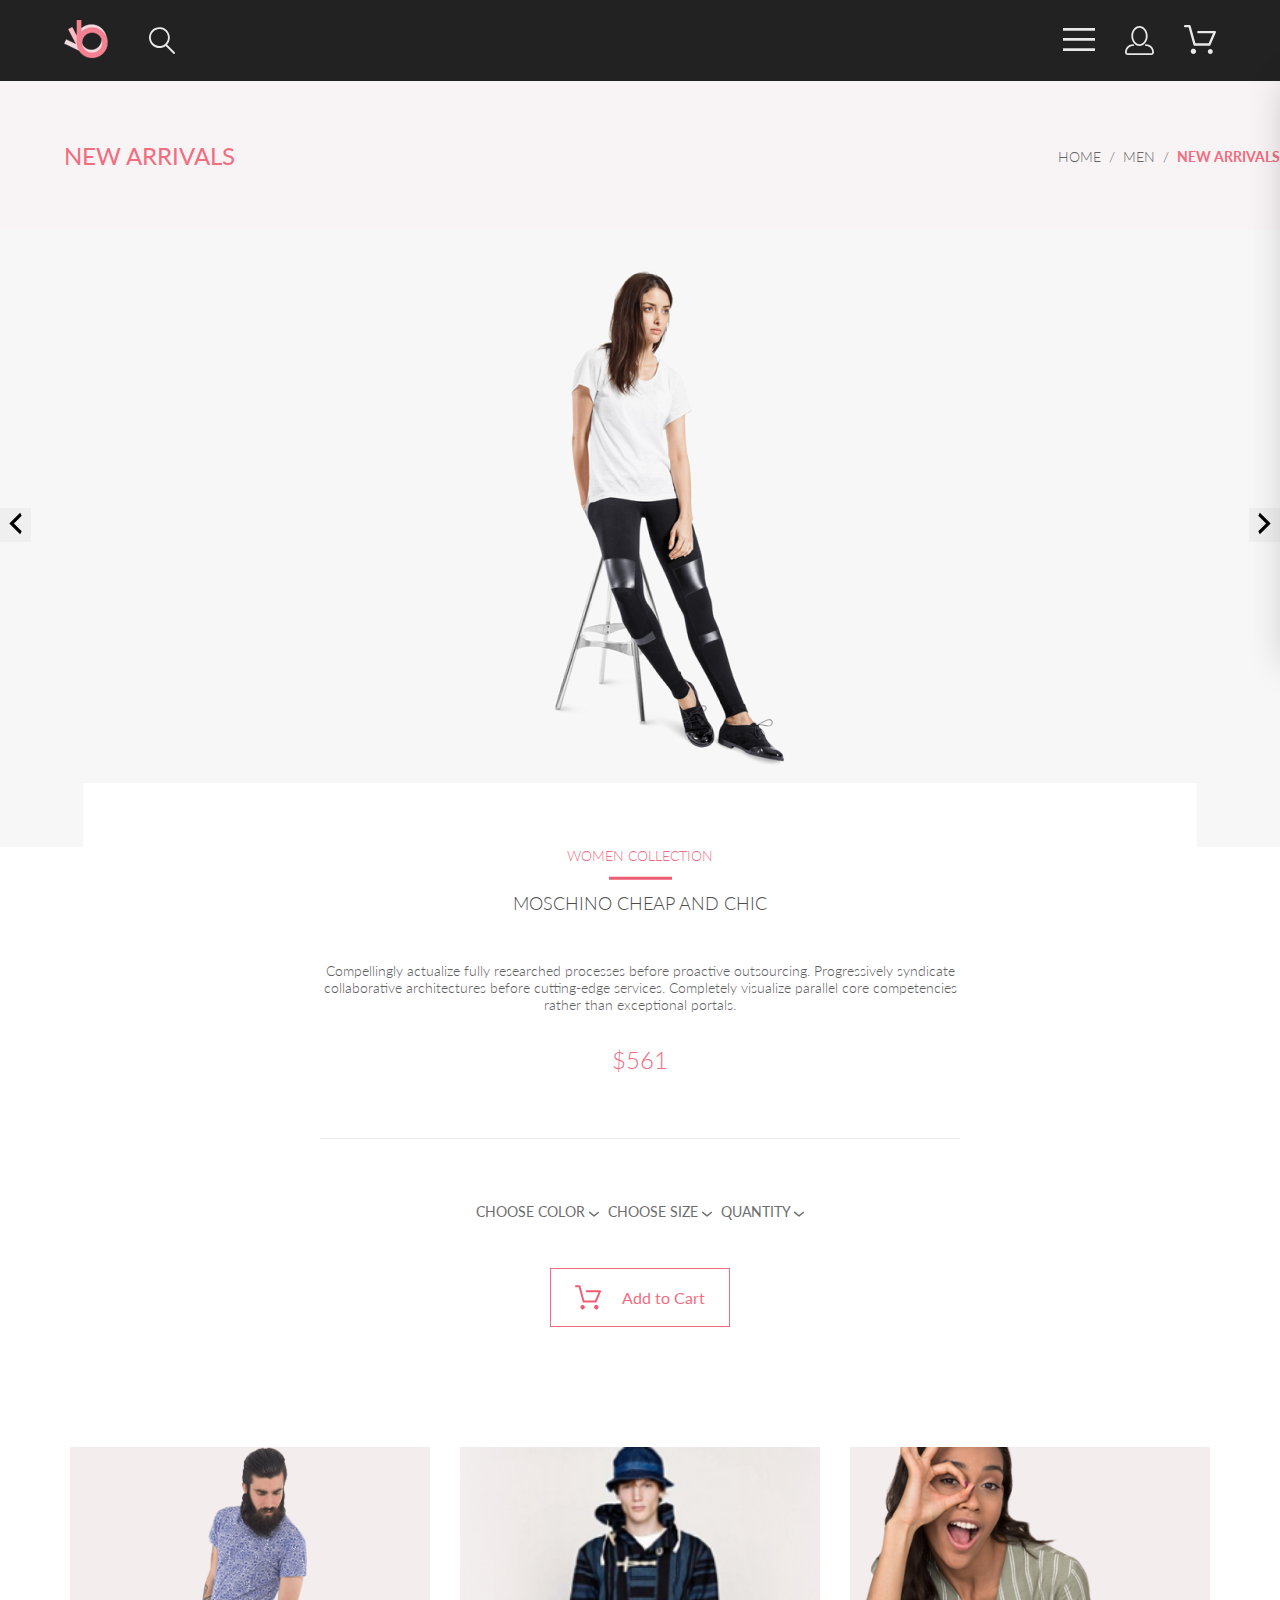
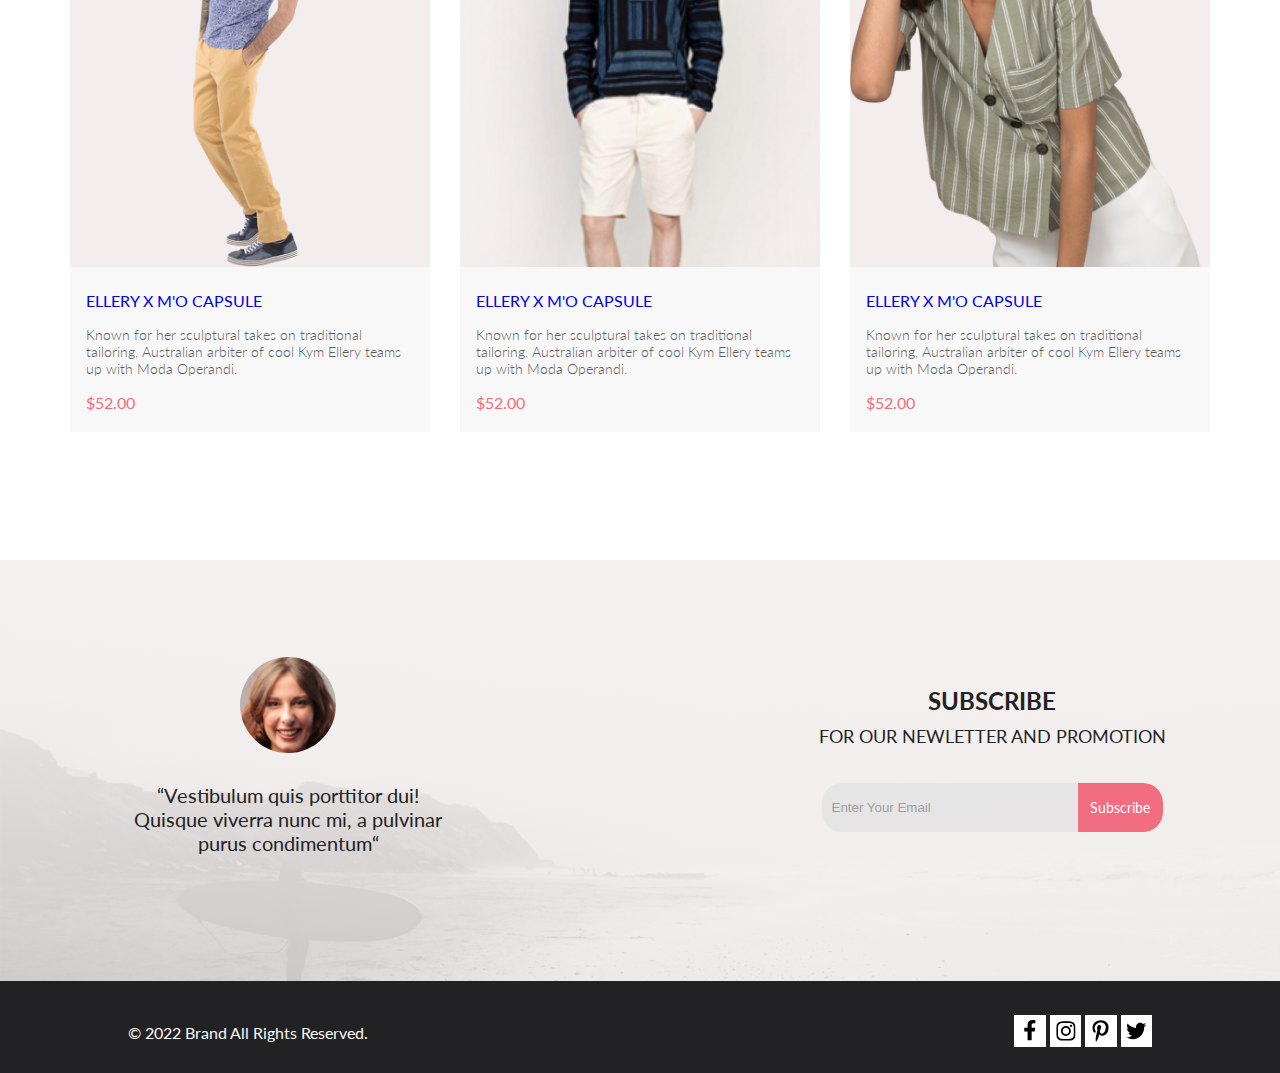
<file: catalog_page.html>
<!DOCTYPE html>
<html lang="en">
<head>
    <link rel="preconnect" href="https://fonts.googleapis.com">
    <link rel="preconnect" href="https://fonts.gstatic.com" crossorigin>
    <link href="https://fonts.googleapis.com/css2?family=Lato:ital,wght@0,300;0,400;0,700;0,900;1,300;1,400;1,700;1,900&family=Open+Sans:ital,wght@1,600;1,700;1,800&display=swap" rel="stylesheet">
    <meta charset="UTF-8">
    <meta name="viewport" content="width=device-width, initial-scale=1.0">
    <title>Homework catalog page</title>
    <link rel="stylesheet" href="style.css">
</head>
<body>
    <div class="box-contenet">
        <header class="header center">
            <div class="header__left">
                <a href="index.html" class="logo">
                    <img src="img/logo.svg" alt="logo">
                </a>
                <svg xmlns="http://www.w3.org/2000/svg" width="26" height="27" viewBox="0 0 26 27" fill="none">
                    <path d="M18.0589 17.6249C19.6705 15.8648 20.6275 13.6038 20.769 11.2215C20.9106 8.8392 20.2281 6.48075 18.8362 4.5422C17.4443 2.60365 15.4278 1.20306 13.1252 0.575643C10.8227 -0.0517774 8.37437 0.132183 6.19143 1.09663C4.0085 2.06108 2.22389 3.74727 1.1373 5.87205C0.0507149 7.99682 -0.271678 10.4308 0.224264 12.7652C0.720206 15.0996 2.00428 17.1922 3.86085 18.6917C5.71741 20.1912 8.0334 21.0063 10.4199 20.9999C12.6723 21.003 14.8638 20.269 16.6599 18.9099L24.4079 26.7169C24.4934 26.806 24.5958 26.8771 24.7091 26.926C24.8225 26.975 24.9444 27.0008 25.0679 27.0019C25.1916 27.0023 25.314 26.9772 25.4276 26.9282C25.5411 26.8792 25.6434 26.8072 25.7279 26.7169C25.9018 26.536 25.999 26.2949 25.999 26.0439C25.999 25.793 25.9018 25.5518 25.7279 25.3709L18.0589 17.6249ZM1.88589 10.4999C1.89873 8.81465 2.41021 7.17089 3.35586 5.77587C4.30151 4.38086 5.63899 3.29703 7.1997 2.66102C8.76042 2.02501 10.4745 1.86529 12.1258 2.202C13.7772 2.53871 15.2919 3.35678 16.479 4.55307C17.6661 5.74935 18.4725 7.27031 18.7965 8.92421C19.1204 10.5781 18.9475 12.2909 18.2995 13.8467C17.6515 15.4024 16.5574 16.7315 15.1551 17.6664C13.7529 18.6013 12.1052 19.1001 10.4199 19.0999C8.14843 19.0891 5.97409 18.1774 4.3741 16.5651C2.77412 14.9527 1.87924 12.7714 1.88589 10.4999Z" fill="#E8E8E8"/>
                  </svg>
            </div>
            <div class="header__right">
                <div class="burger-menu-icon">
                    <label for="burger">
                        <svg class="burger-icon" xmlns="http://www.w3.org/2000/svg" width="32" height="23" viewBox="0 0 32 23" fill="none">
                            <path d="M0 23V20.31H32V23H0ZM0 12.76V10.07H32V12.76H0ZM0 2.69V0H32V2.69H0Z" fill="#E8E8E8"/>
                          </svg>
                    </label>
                    <input  id="burger" type="checkbox" checked>
                    <nav class="nav burger-menu">
                        <ul class="burger-menu__ul">
                            <li class="burger-menu__li" ><a class="burger-menu__name" href="#">MENU</a ></li>
                            <li class="burger-menu__li"><a class="burger-menu__name"  href="#">MAN</a>
                            <ul class="burger-menu__ul">
                                <li class="burger-menu__li-item"><a class="burger-menu__items" href="#">Accessories</a></li>
                                <li class="burger-menu__li-item"i><a class="burger-menu__items" href="#">Bags</a></li>
                                <li class="burger-menu__li-item"><a class="burger-menu__items" href="#">Denim</a></li>
                                <liclass="burger-menu__li-item"><a class="burger-menu__items" href="#">T-Shirts</a></liclass=>
                                
                            </ul></li>
                            <li class="burger-menu__li"><a class="burger-menu__name"  href="#">WOMAN</a>
                                <ul class="burger-menu__ul">
                                    <li class="burger-menu__li-item"><a class="burger-menu__items" href="#">Accessories</a></li>
                                    <li class="burger-menu__li-item"><a class="burger-menu__items" href="#">Jackets & Coats</a></li>
                                    <li class="burger-menu__li-item"><a class="burger-menu__items" href="#">Polos</a></li>
                                    <li class="burger-menu__li-item"><a class="burger-menu__items" href="#">T-Shirts</a></li>
                                    <li class="burger-menu__li-item"><a class="burger-menu__items" href="#">Shirts</a></li>
                                </ul></li>
                            <li class="burger-menu__li"><a class="burger-menu__name"  href="#">KIDS</a>
                                <ul class="burger-menu__ul">
                                    <li class="burger-menu__li-item"><a class="burger-menu__items" href="#">Accessories</a></li>
                                    <li class="burger-menu__li-item"><a class="burger-menu__items" href="#">Jackets & Coats</a></li>
                                    <li class="burger-menu__li-item"><a class="burger-menu__items" href="#">Polos</a></li>
                                    <li class="burger-menu__li-item"><a class="burger-menu__items" href="#">T-Shirts</a></li>
                                    <li class="burger-menu__li-item"><a class="burger-menu__items" href="#">Shirts</a></li>
                                    <li class="burger-menu__li-item"><a class="burger-menu__items" href="#">Bags</a></li>
                                </ul></li>
                        </ul>
                    </nav>
                </div>
                <svg class="man-icon" xmlns="http://www.w3.org/2000/svg" width="29" height="29" viewBox="0 0 29 29" fill="none">
                    <path d="M14.5 19.937C19 19.937 22.656 15.464 22.656 9.968C22.656 4.472 19 0 14.5 0C13.3631 0.0217413 12.2463 0.303398 11.2351 0.823397C10.2239 1.34339 9.34507 2.08794 8.66602 3C7.12663 4.99573 6.30819 7.45381 6.34399 9.974C6.34399 15.465 10 19.937 14.5 19.937ZM14.5 1.813C18 1.813 20.844 5.472 20.844 9.969C20.844 14.466 17.998 18.125 14.5 18.125C11.002 18.125 8.15603 14.465 8.15503 9.969C8.15403 5.473 11 1.813 14.5 1.813ZM20.844 18.125C20.6036 18.125 20.373 18.2205 20.203 18.3905C20.033 18.5605 19.9375 18.7911 19.9375 19.0315C19.9375 19.2719 20.033 19.5025 20.203 19.6725C20.373 19.8425 20.6036 19.938 20.844 19.938C22.526 19.9399 24.1386 20.6088 25.3279 21.7982C26.5172 22.9875 27.1861 24.6 27.188 26.282C27.1875 26.5221 27.0918 26.7523 26.922 26.9221C26.7522 27.0918 26.5221 27.1875 26.282 27.188H2.71997C2.47985 27.1875 2.24975 27.0918 2.07996 26.9221C1.91016 26.7523 1.81449 26.5221 1.81396 26.282C1.81608 24.6001 2.48517 22.9877 3.67444 21.7985C4.86371 20.6092 6.47608 19.9401 8.15796 19.938C8.39824 19.938 8.62868 19.8425 8.79858 19.6726C8.96849 19.5027 9.06396 19.2723 9.06396 19.032C9.06396 18.7917 8.96849 18.5613 8.79858 18.3914C8.62868 18.2215 8.39824 18.126 8.15796 18.126C5.99541 18.1279 3.92201 18.9875 2.39258 20.5164C0.863144 22.0453 0.00264777 24.1185 0 26.281C0.000794067 27.0019 0.287502 27.693 0.797241 28.2027C1.30698 28.7125 1.99811 28.9992 2.71899 29H26.282C27.0027 28.9989 27.6936 28.7121 28.2031 28.2024C28.7126 27.6927 28.9992 27.0017 29 26.281C28.9974 24.1187 28.1372 22.0457 26.6083 20.5168C25.0793 18.9878 23.0063 18.1276 20.844 18.125Z" fill="#E8E8E8"/>
                  </svg>
                <a href="#" class="bascket">
                    <svg class="basket-icon" xmlns="http://www.w3.org/2000/svg" width="32" height="29" viewBox="0 0 32 29" fill="none">
                        <path d="M26.2009 29C25.5532 28.9738 24.9415 28.6948 24.4972 28.2227C24.0529 27.7506 23.8114 27.1232 23.8245 26.475C23.8376 25.8269 24.1043 25.2097 24.5673 24.7559C25.0303 24.3022 25.6527 24.048 26.301 24.048C26.9493 24.048 27.5717 24.3022 28.0347 24.7559C28.4977 25.2097 28.7644 25.8269 28.7775 26.475C28.7906 27.1232 28.549 27.7506 28.1047 28.2227C27.6604 28.6948 27.0488 28.9738 26.401 29H26.2009ZM6.75293 26.32C6.75293 25.79 6.91011 25.2718 7.20459 24.8311C7.49907 24.3904 7.91764 24.0469 8.40735 23.844C8.89705 23.6412 9.43594 23.5881 9.95581 23.6915C10.4757 23.7949 10.9532 24.0502 11.328 24.425C11.7028 24.7998 11.9581 25.2773 12.0615 25.7972C12.1649 26.317 12.1118 26.8559 11.9089 27.3456C11.7061 27.8353 11.3626 28.2539 10.9219 28.5483C10.4812 28.8428 9.96304 29 9.43298 29C9.08087 29.0003 8.73212 28.9311 8.40674 28.7966C8.08136 28.662 7.78569 28.4646 7.53662 28.2158C7.28755 27.9669 7.09001 27.6713 6.9552 27.3461C6.82039 27.0208 6.75098 26.6721 6.75098 26.32H6.75293ZM10.553 20.686C10.2935 20.6868 10.0409 20.6024 9.83411 20.4457C9.62727 20.2891 9.47758 20.0689 9.40796 19.819L4.57495 2.36401H1.18201C0.868521 2.36401 0.567859 2.23947 0.346191 2.01781C0.124523 1.79614 0 1.49549 0 1.18201C0 0.868519 0.124523 0.567873 0.346191 0.346205C0.567859 0.124537 0.868521 5.81268e-06 1.18201 5.81268e-06H5.46301C5.7225 -0.00080736 5.97504 0.0837201 6.18176 0.240568C6.38848 0.397416 6.53784 0.617884 6.60693 0.868006L11.4399 18.323H24.6179L29.001 8.27501H14.401C14.2428 8.27961 14.0854 8.25242 13.9379 8.19507C13.7904 8.13771 13.6559 8.05134 13.5424 7.94108C13.4288 7.83082 13.3386 7.69891 13.277 7.55315C13.2154 7.40739 13.1836 7.25075 13.1836 7.0925C13.1836 6.93426 13.2154 6.77762 13.277 6.63186C13.3386 6.4861 13.4288 6.35419 13.5424 6.24393C13.6559 6.13367 13.7904 6.0473 13.9379 5.98994C14.0854 5.93259 14.2428 5.90541 14.401 5.91001H30.814C31.0097 5.90996 31.2022 5.95866 31.3744 6.05172C31.5465 6.14478 31.6928 6.27926 31.7999 6.44301C31.9078 6.60729 31.9734 6.79569 31.9908 6.99145C32.0083 7.18721 31.9771 7.38424 31.9 7.565L26.495 19.977C26.4026 20.1876 26.251 20.3668 26.0585 20.4927C25.866 20.6186 25.641 20.6858 25.411 20.686H10.553Z" fill="#E8E8E8"/>
                      </svg>
                </a>
                 
            </div>
        </header>
        <main class="content center">
          <div class="top-head center">
            <h2 class="top-head__heading">NEW ARRIVALS </h2>
            <nav class="breadcrumbs">
                <ul class="breadcrumbs__ul">
                    <li class="breadcrumbs__li"><a href="#" class="breadcrumbs__link">HOME</a></li>
                    <li class="breadcrumbs__li"><a href="#" class="breadcrumbs__link">MEN</a></li>
                    <li class="breadcrumbs__li"><a href="#" class="breadcrumbs__link ">NEW ARRIVALS</a></li>
                    
                    
                    
                </ul>
                 
            </nav>
        </div>
        <section class="catalog-top-photo">
          <button class="catalog-top-photo__pointer">
            <svg xmlns="http://www.w3.org/2000/svg" width="31" height="31" viewBox="0 0 31 31" fill="none">
            <path d="M21.6998 7.7499L13.9498 15.4999L21.6998 23.2499L20.1498 26.3499L9.2998 15.4999L20.1498 4.6499L21.6998 7.7499Z" fill="black"/>
          </svg>
        
          
        </button>
        <img class="catalog-top-photo__img" src="img/photo_catalog_page.png" alt="photo">
        <button class="catalog-top-photo__pointer catalog-top-photo__pointer_right">
          <svg xmlns="http://www.w3.org/2000/svg" width="31" height="31" viewBox="0 0 31 31" fill="none">
            <path d="M9.2998 23.2499L17.0498 15.4999L9.2998 7.7499L10.8498 4.6499L21.6998 15.4999L10.8498 26.3499L9.2998 23.2499Z" fill="black"/>
          </svg>
        </button>
        </section>
        
      <section class="catalog-page-info">
        <div class="catalog-page-info__block">
          <div class="catalog-page-info__card">
            <p class="catalog-page-info__subtitle">WOMEN COLLECTION</p>
            <svg xmlns="http://www.w3.org/2000/svg" width="63" height="4" viewBox="0 0 63 4" fill="none">
              <path d="M63 0.786865H0V3.81225H63V0.786865Z" fill="#EF5B70"/>
            </svg>
            <h3 class="catalog-page-info__title">MOSCHINO CHEAP AND CHIC</h3>
            <p class="catalog-page-info__text">Compellingly actualize fully researched processes before proactive outsourcing. Progressively syndicate collaborative architectures before cutting-edge services. Completely visualize parallel core competencies rather than exceptional portals. </p>
            <p class="catalog-page-info__price">$561</p>
          </div>
          <div class="catalog-page-info__sort">
            <div class="catalog-page-info__sort-item">CHOOSE COLOR  <svg xmlns="http://www.w3.org/2000/svg" width="11" height="6" viewBox="0 0 11 6" fill="none">
              <path d="M5.00214 5.64846C4.83521 5.64879 4.67343 5.59016 4.54488 5.48275L0.258102 1.88021C0.112196 1.75791 0.0204417 1.58217 0.00302325 1.39165C-0.0143952 1.20112 0.0439493 1.01143 0.165221 0.864289C0.286493 0.717149 0.460759 0.624619 0.649682 0.607053C0.838605 0.589487 1.02671 0.648325 1.17262 0.770623L5.00214 3.9985L8.83167 0.885905C8.90475 0.826055 8.98884 0.781361 9.0791 0.754391C9.16937 0.727421 9.26403 0.718707 9.35764 0.72875C9.45126 0.738794 9.54198 0.767396 9.6246 0.812913C9.70722 0.85843 9.7801 0.919965 9.83906 0.993981C9.90449 1.06806 9.95405 1.15498 9.98462 1.24927C10.0152 1.34357 10.0261 1.44321 10.0167 1.54197C10.0073 1.64073 9.97784 1.73646 9.93005 1.82318C9.88227 1.9099 9.81723 1.98573 9.73904 2.04592L5.45225 5.52598C5.32002 5.61641 5.16154 5.65954 5.00214 5.64846Z" fill="#6F6E6E"/>
            </svg></div>
            <div class="catalog-page-info__sort-item">CHOOSE SIZE  <svg xmlns="http://www.w3.org/2000/svg" width="11" height="6" viewBox="0 0 11 6" fill="none">
              <path d="M5.00214 5.64846C4.83521 5.64879 4.67343 5.59016 4.54488 5.48275L0.258102 1.88021C0.112196 1.75791 0.0204417 1.58217 0.00302325 1.39165C-0.0143952 1.20112 0.0439493 1.01143 0.165221 0.864289C0.286493 0.717149 0.460759 0.624619 0.649682 0.607053C0.838605 0.589487 1.02671 0.648325 1.17262 0.770623L5.00214 3.9985L8.83167 0.885905C8.90475 0.826055 8.98884 0.781361 9.0791 0.754391C9.16937 0.727421 9.26403 0.718707 9.35764 0.72875C9.45126 0.738794 9.54198 0.767396 9.6246 0.812913C9.70722 0.85843 9.7801 0.919965 9.83906 0.993981C9.90449 1.06806 9.95405 1.15498 9.98462 1.24927C10.0152 1.34357 10.0261 1.44321 10.0167 1.54197C10.0073 1.64073 9.97784 1.73646 9.93005 1.82318C9.88227 1.9099 9.81723 1.98573 9.73904 2.04592L5.45225 5.52598C5.32002 5.61641 5.16154 5.65954 5.00214 5.64846Z" fill="#6F6E6E"/>
            </svg></div>
            <div class="catalog-page-info__sort-item">QUANTITY  <svg xmlns="http://www.w3.org/2000/svg" width="11" height="6" viewBox="0 0 11 6" fill="none">
              <path d="M5.00214 5.64846C4.83521 5.64879 4.67343 5.59016 4.54488 5.48275L0.258102 1.88021C0.112196 1.75791 0.0204417 1.58217 0.00302325 1.39165C-0.0143952 1.20112 0.0439493 1.01143 0.165221 0.864289C0.286493 0.717149 0.460759 0.624619 0.649682 0.607053C0.838605 0.589487 1.02671 0.648325 1.17262 0.770623L5.00214 3.9985L8.83167 0.885905C8.90475 0.826055 8.98884 0.781361 9.0791 0.754391C9.16937 0.727421 9.26403 0.718707 9.35764 0.72875C9.45126 0.738794 9.54198 0.767396 9.6246 0.812913C9.70722 0.85843 9.7801 0.919965 9.83906 0.993981C9.90449 1.06806 9.95405 1.15498 9.98462 1.24927C10.0152 1.34357 10.0261 1.44321 10.0167 1.54197C10.0073 1.64073 9.97784 1.73646 9.93005 1.82318C9.88227 1.9099 9.81723 1.98573 9.73904 2.04592L5.45225 5.52598C5.32002 5.61641 5.16154 5.65954 5.00214 5.64846Z" fill="#6F6E6E"/>
            </svg></div>
          </div>
          <button class="catalog-page-info__button">
            <svg xmlns="http://www.w3.org/2000/svg" width="27" height="25" viewBox="0 0 27 25" fill="none">
              <path d="M5.49847 22.185C5.50635 21.752 5.64091 21.3309 5.88519 20.9748C6.12947 20.6186 6.47261 20.3431 6.87158 20.1828C7.27055 20.0226 7.7076 19.9848 8.12781 20.0741C8.54802 20.1635 8.93269 20.376 9.23358 20.685C9.53447 20.994 9.73817 21.3857 9.81909 21.811C9.90002 22.2363 9.85453 22.6763 9.68842 23.0756C9.52231 23.475 9.24296 23.8161 8.88538 24.0559C8.52779 24.2957 8.10791 24.4237 7.67847 24.4237C7.38955 24.4211 7.10399 24.3611 6.83807 24.2472C6.57216 24.1333 6.3311 23.9676 6.12866 23.7597C5.92623 23.5518 5.76639 23.3057 5.65826 23.0355C5.55013 22.7653 5.49584 22.4763 5.49847 22.185ZM21.3045 24.4237C20.8711 24.4303 20.4453 24.3087 20.0797 24.074C19.7141 23.8393 19.4247 23.5017 19.2471 23.103C19.0696 22.7042 19.0117 22.2618 19.0806 21.8303C19.1496 21.3988 19.3423 20.9971 19.6351 20.6748C19.9278 20.3524 20.3077 20.1236 20.728 20.0165C21.1482 19.9095 21.5903 19.929 21.9997 20.0724C22.4091 20.2159 22.7679 20.4771 23.0317 20.8238C23.2956 21.1706 23.453 21.5877 23.4845 22.0236C23.5269 22.6155 23.3369 23.2004 22.9555 23.6523C22.7706 23.8745 22.5436 24.0574 22.2877 24.1901C22.0319 24.3227 21.7524 24.4025 21.4655 24.4247L21.3045 24.4237ZM8.59351 17.4855C8.38116 17.4851 8.17488 17.414 8.00671 17.2833C7.83855 17.1525 7.71792 16.9694 7.66351 16.7624L3.73651 2.19527H0.978516C0.719001 2.19527 0.470064 2.09128 0.28656 1.90622C0.103056 1.72116 0 1.47018 0 1.20847C0 0.946764 0.103056 0.695782 0.28656 0.510726C0.470064 0.325669 0.719001 0.22168 0.978516 0.22168H4.45752C4.66982 0.222254 4.876 0.293463 5.04413 0.424184C5.21226 0.554905 5.33295 0.737883 5.38751 0.944787L9.31451 15.5119H20.0185L23.5765 7.12665H11.7185C11.459 7.12665 11.2101 7.02266 11.0266 6.83761C10.8431 6.65255 10.74 6.40157 10.74 6.13986C10.74 5.87815 10.8431 5.62717 11.0266 5.44211C11.2101 5.25705 11.459 5.15306 11.7185 5.15306H25.0535C25.2131 5.15352 25.3701 5.19451 25.5099 5.27223C25.6497 5.34995 25.7679 5.46195 25.8535 5.59784C25.9413 5.73569 25.9945 5.89303 26.0084 6.05627C26.0224 6.21951 25.9966 6.38368 25.9335 6.53465L21.5425 16.8935C21.469 17.0684 21.3462 17.2177 21.1895 17.3229C21.0327 17.4281 20.8488 17.4846 20.6605 17.4855H8.59351Z" fill="#EF5B70"/>
            </svg>
            Add to Cart
          </button>
        </div>
      </section>
      <section class="catalog-page-catalog">
        <div class="catalog-page-catalog__items">
          <a class="catalog-page-catalog__item catalog-page-catalog__item_1" href="#">
            <img class="catalog-page-catalog__img" src="img/photo_1.png" alt="photo">
            <div class="catalog-page-catalog__description">
              <div class="item-catalog__title">ELLERY X M'O CAPSULE</div>
              <div class="item-catalog__text">Known for her sculptural takes on traditional tailoring, Australian arbiter of cool Kym Ellery teams up with Moda Operandi.</div>
            <div class="item-catalog__price">$52.00</div>
          </div>
          </a>
          
            <a class="catalog-page-catalog__item catalog-page-catalog__item_2" href="#">
              <img class="catalog-page-catalog__img" src="img/photo_cart_1.png" alt="photo">
              <div class="catalog-page-catalog__description">
                <div class="item-catalog__title">ELLERY X M'O CAPSULE</div>
                <div class="item-catalog__text">Known for her sculptural takes on traditional tailoring, Australian arbiter of cool Kym Ellery teams up with Moda Operandi.</div>
              <div class="item-catalog__price">$52.00</div>
            </div>
            </a>
            <a class="catalog-page-catalog__item catalog-page-catalog__item_3" href="#">
              <img class="catalog-page-catalog__img" src="img/photo_2.png" alt="photo">
              <div class="catalog-page-catalog__description">
                <div class="item-catalog__title">ELLERY X M'O CAPSULE</div>
                <div class="item-catalog__text">Known for her sculptural takes on traditional tailoring, Australian arbiter of cool Kym Ellery teams up with Moda Operandi.</div>
              <div class="item-catalog__price">$52.00</div>
            </div>
            </a>
            
          </div>
      </section>
        </main>
    
    <div class="bottom_subscribe">
        <div class="item_bottom_pict">
            <img src="img/img_bottom.svg" alt="photo">
            <p class="text_item_bottom_pict">“Vestibulum quis porttitor dui! Quisque viverra nunc mi, a pulvinar purus condimentum“</p>
        </div>
        <div class="subscribe">
            <div class="subscribe_text">
                <h1 class="subscribe_title">SUBSCRIBE </h1>
                <h2 class="subscribe_subtitle">FOR OUR NEWLETTER AND PROMOTION</h2>
            </div>
            <div class="subscribe_button">
                <form  class="subscribe_form" action="#"><input style="background-color: #E1E1E1; border: 0cap;" type="email" placeholder="Enter Your Email"></form>
                <a href="#" class="button_subscribe">Subscribe</a>
            </div>
            
        </div>
    </div>
    <footer class="footer center">
        <p class="text_footer">© 2022  Brand  All Rights Reserved.</p>
        <div class="icons_footer">
            <svg class="icon_white_squer" xmlns="http://www.w3.org/2000/svg" width="11" height="16" viewBox="0 0 11 16" fill="none">
                <path d="M9.08836 8.28L9.50686 5.61602H6.89022V3.88729C6.89022 3.15847 7.25574 2.44806 8.42765 2.44806H9.61722V0.179975C9.61722 0.179975 8.53772 0 7.50561 0C5.35073 0 3.9422 1.27593 3.9422 3.5857V5.61602H1.54688V8.28H3.9422V14.72H6.89022V8.28H9.08836Z" fill="black"/>
              </svg>
              <svg class="icon_white_squer" xmlns="http://www.w3.org/2000/svg" width="16" height="17" viewBox="0 0 16 17" fill="none">
                <g clip-path="url(#clip0_190_1610)">
                  <path d="M8.13677 4.68162C6.02163 4.68162 4.31555 6.38494 4.31555 8.49666C4.31555 10.6084 6.02163 12.3117 8.13677 12.3117C10.2519 12.3117 11.958 10.6084 11.958 8.49666C11.958 6.38494 10.2519 4.68162 8.13677 4.68162ZM8.13677 10.9769C6.76991 10.9769 5.65248 9.86463 5.65248 8.49666C5.65248 7.12869 6.76658 6.01639 8.13677 6.01639C9.50695 6.01639 10.6211 7.12869 10.6211 8.49666C10.6211 9.86463 9.50363 10.9769 8.13677 10.9769ZM13.0056 4.52557C13.0056 5.02029 12.6065 5.41541 12.1143 5.41541C11.6188 5.41541 11.223 5.01697 11.223 4.52557C11.223 4.03416 11.6221 3.63572 12.1143 3.63572C12.6065 3.63572 13.0056 4.03416 13.0056 4.52557ZM15.5364 5.42869C15.4799 4.2367 15.2072 3.18084 14.3325 2.31092C13.4612 1.441 12.4036 1.16873 11.2097 1.10897C9.9792 1.03924 6.29101 1.03924 5.0605 1.10897C3.8699 1.16541 2.81233 1.43768 1.93768 2.3076C1.06302 3.17752 0.793639 4.23338 0.733776 5.42537C0.663937 6.65389 0.663937 10.3361 0.733776 11.5646C0.790313 12.7566 1.06302 13.8125 1.93768 14.6824C2.81233 15.5523 3.86658 15.8246 5.0605 15.8844C6.29101 15.9541 9.9792 15.9541 11.2097 15.8844C12.4036 15.8279 13.4612 15.5556 14.3325 14.6824C15.2039 13.8125 15.4766 12.7566 15.5364 11.5646C15.6063 10.3361 15.6063 6.65721 15.5364 5.42869ZM13.9468 12.8828C13.6874 13.5336 13.1852 14.0349 12.53 14.2972C11.5489 14.6857 9.22094 14.5961 8.13677 14.5961C7.05259 14.5961 4.72128 14.6824 3.74353 14.2972C3.09169 14.0383 2.58951 13.5369 2.32678 12.8828C1.93768 11.9033 2.02747 9.57908 2.02747 8.49666C2.02747 7.41424 1.941 5.0867 2.32678 4.11053C2.58619 3.45975 3.08837 2.95838 3.74353 2.69608C4.72461 2.3076 7.05259 2.39725 8.13677 2.39725C9.22094 2.39725 11.5523 2.31092 12.53 2.69608C13.1818 2.95506 13.684 3.45643 13.9468 4.11053C14.3359 5.09002 14.2461 7.41424 14.2461 8.49666C14.2461 9.57908 14.3359 11.9066 13.9468 12.8828Z" fill="black"/>
                </g>
                <defs>
                  <clipPath id="clip0_190_1610">
                    <rect width="14.8991" height="17" fill="white" transform="translate(0.68396)"/>
                  </clipPath>
                </defs>
              </svg> 
              <svg class="icon_white_squer" xmlns="http://www.w3.org/2000/svg" width="13" height="16" viewBox="0 0 13 16" fill="none">
                <g clip-path="url(#clip0_190_1618)">
                  <path d="M6.7402 0.203125C3.55552 0.203125 0.408081 2.34063 0.408081 5.8C0.408081 8 1.63726 9.25 2.38221 9.25C2.68951 9.25 2.86643 8.3875 2.86643 8.14375C2.86643 7.85313 2.13079 7.23438 2.13079 6.025C2.13079 3.5125 4.03043 1.73125 6.48878 1.73125C8.60259 1.73125 10.167 2.94062 10.167 5.1625C10.167 6.82187 9.50585 9.93437 7.3641 9.93437C6.59121 9.93437 5.93006 9.37187 5.93006 8.56563C5.93006 7.38438 6.74951 6.24062 6.74951 5.02187C6.74951 2.95312 3.83487 3.32812 3.83487 5.82812C3.83487 6.35313 3.90006 6.93437 4.13286 7.4125C3.70451 9.26875 2.82919 12.0344 2.82919 13.9469C2.82919 14.5375 2.91299 15.1188 2.96886 15.7094C3.0744 15.8281 3.02163 15.8156 3.18304 15.7563C4.74744 13.6 4.69157 13.1781 5.39928 10.3562C5.78107 11.0875 6.76814 11.4812 7.55034 11.4812C10.8468 11.4812 12.3274 8.24688 12.3274 5.33125C12.3274 2.22813 9.66415 0.203125 6.7402 0.203125Z" fill="black"/>
                </g>
                <defs>
                  <clipPath id="clip0_190_1618">
                    <rect width="11.9193" height="16" fill="white" transform="translate(0.408081)"/>
                  </clipPath>
                </defs>
              </svg>
              <svg class="icon_white_squer" xmlns="http://www.w3.org/2000/svg" width="17" height="16" viewBox="0 0 17 16" fill="none">
                <g clip-path="url(#clip0_190_1614)">
                  <path d="M14.4181 4.74107C14.4281 4.88319 14.4281 5.02535 14.4281 5.16747C14.4281 9.50247 11.1509 14.4974 5.16096 14.4974C3.31558 14.4974 1.60132 13.9593 0.159302 13.0253C0.421495 13.0558 0.673569 13.0659 0.94585 13.0659C2.46851 13.0659 3.8702 12.5482 4.98953 11.6649C3.5576 11.6345 2.3576 10.6903 1.94415 9.39081C2.14585 9.42125 2.34751 9.44156 2.5593 9.44156C2.85172 9.44156 3.14418 9.40094 3.41643 9.32991C1.92401 9.02531 0.80465 7.70553 0.80465 6.11163V6.07103C1.23825 6.31469 1.74249 6.46697 2.2769 6.48725C1.39959 5.89841 0.824826 4.89335 0.824826 3.75628C0.824826 3.14716 0.98614 2.58878 1.26851 2.10147C2.87187 4.09131 5.28195 5.39078 7.98443 5.53294C7.93403 5.28928 7.90376 5.0355 7.90376 4.78169C7.90376 2.97457 9.35586 1.5025 11.1609 1.5025C12.0987 1.5025 12.9457 1.89844 13.5407 2.53803C14.2768 2.39591 14.9827 2.12178 15.6079 1.74616C15.3659 2.5076 14.8516 3.14719 14.176 3.55325C14.8315 3.48222 15.4668 3.29944 16.0516 3.04566C15.608 3.69538 15.0533 4.27403 14.4181 4.74107Z" fill="black"/>
                </g>
                <defs>
                  <clipPath id="clip0_190_1614">
                    <rect width="15.8924" height="16" fill="white" transform="translate(0.159302)"/>
                  </clipPath>
                </defs>
              </svg>
        </div>
   </footer>   
</body>
</html>
</file>
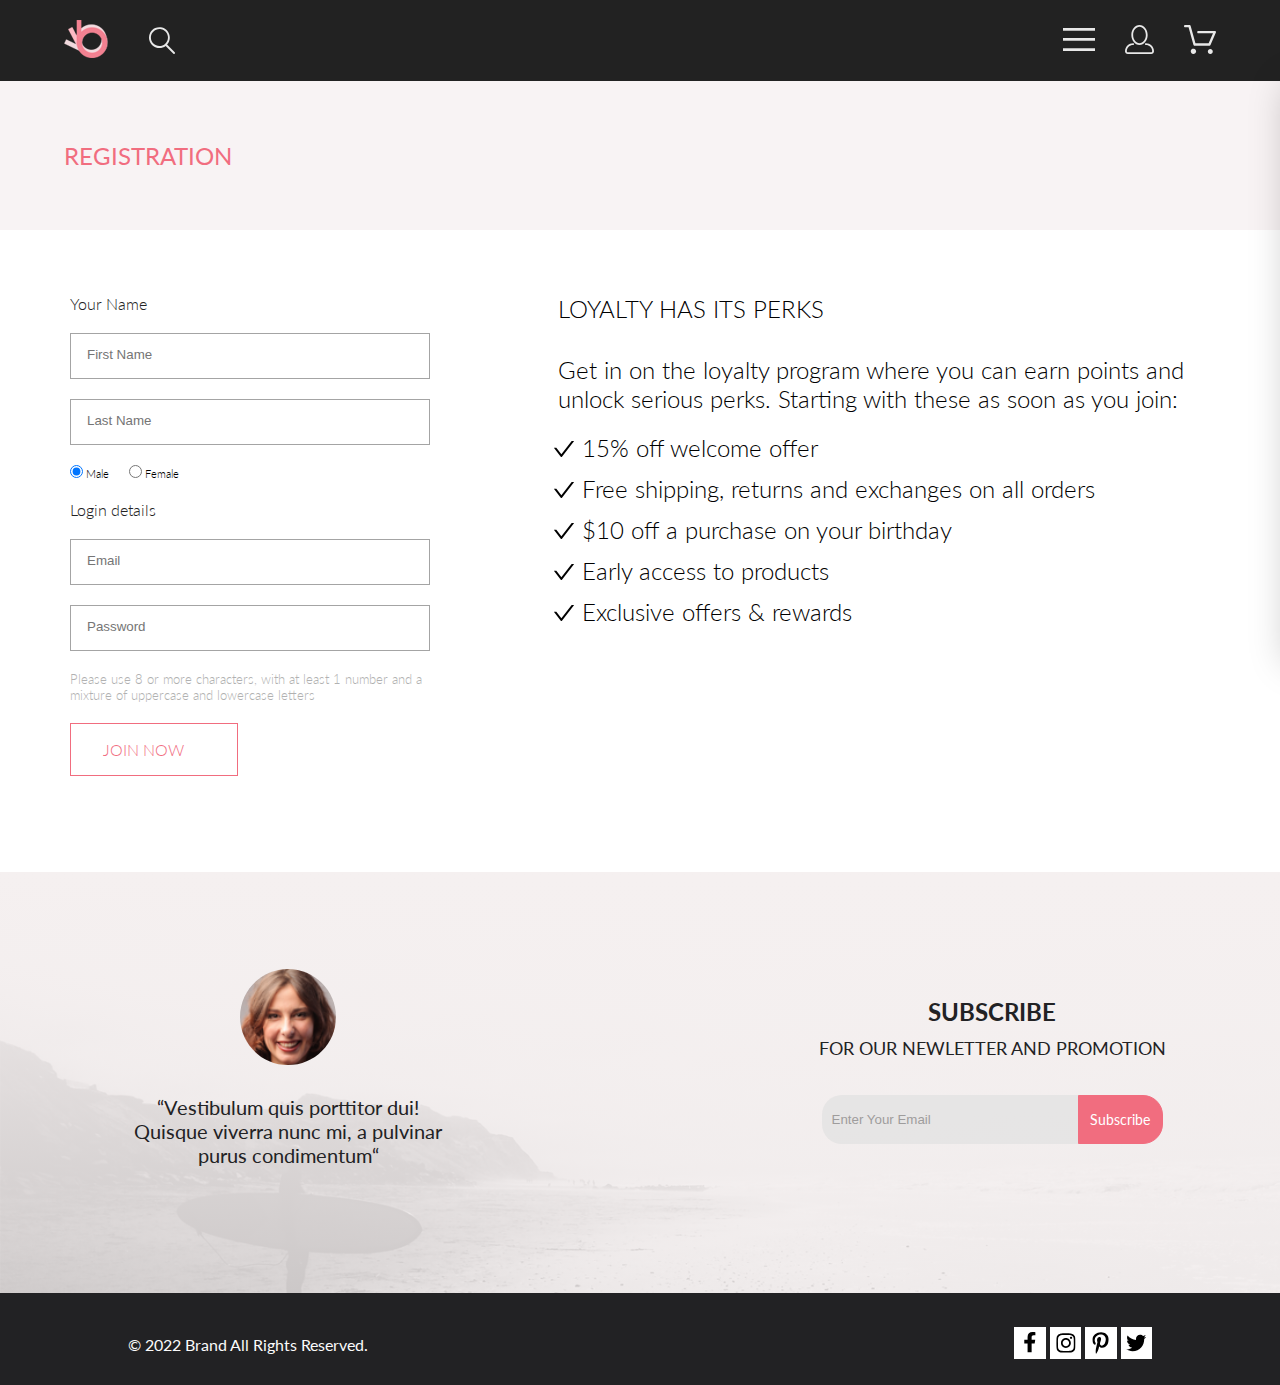
<file: registration.html>
<!DOCTYPE html>
<html lang="en">
<head>
    <link rel="preconnect" href="https://fonts.googleapis.com">
    <link rel="preconnect" href="https://fonts.gstatic.com" crossorigin>
    <link href="https://fonts.googleapis.com/css2?family=Lato:ital,wght@0,300;0,400;0,700;0,900;1,300;1,400;1,700;1,900&family=Open+Sans:ital,wght@1,600;1,700;1,800&display=swap" rel="stylesheet">
    <meta charset="UTF-8">
    <meta name="viewport" content="width=device-width, initial-scale=1.0">
    <title>Homework registration</title>
    <link rel="stylesheet" href="style.css">
</head>
<body>
    <div class="box-contenet">
        <header class="header center">
            <div class="header__left">
                <a href="index.html" class="logo">
                    <img src="img/logo.svg" alt="logo">
                </a>
                <svg xmlns="http://www.w3.org/2000/svg" width="26" height="27" viewBox="0 0 26 27" fill="none">
                    <path d="M18.0589 17.6249C19.6705 15.8648 20.6275 13.6038 20.769 11.2215C20.9106 8.8392 20.2281 6.48075 18.8362 4.5422C17.4443 2.60365 15.4278 1.20306 13.1252 0.575643C10.8227 -0.0517774 8.37437 0.132183 6.19143 1.09663C4.0085 2.06108 2.22389 3.74727 1.1373 5.87205C0.0507149 7.99682 -0.271678 10.4308 0.224264 12.7652C0.720206 15.0996 2.00428 17.1922 3.86085 18.6917C5.71741 20.1912 8.0334 21.0063 10.4199 20.9999C12.6723 21.003 14.8638 20.269 16.6599 18.9099L24.4079 26.7169C24.4934 26.806 24.5958 26.8771 24.7091 26.926C24.8225 26.975 24.9444 27.0008 25.0679 27.0019C25.1916 27.0023 25.314 26.9772 25.4276 26.9282C25.5411 26.8792 25.6434 26.8072 25.7279 26.7169C25.9018 26.536 25.999 26.2949 25.999 26.0439C25.999 25.793 25.9018 25.5518 25.7279 25.3709L18.0589 17.6249ZM1.88589 10.4999C1.89873 8.81465 2.41021 7.17089 3.35586 5.77587C4.30151 4.38086 5.63899 3.29703 7.1997 2.66102C8.76042 2.02501 10.4745 1.86529 12.1258 2.202C13.7772 2.53871 15.2919 3.35678 16.479 4.55307C17.6661 5.74935 18.4725 7.27031 18.7965 8.92421C19.1204 10.5781 18.9475 12.2909 18.2995 13.8467C17.6515 15.4024 16.5574 16.7315 15.1551 17.6664C13.7529 18.6013 12.1052 19.1001 10.4199 19.0999C8.14843 19.0891 5.97409 18.1774 4.3741 16.5651C2.77412 14.9527 1.87924 12.7714 1.88589 10.4999Z" fill="#E8E8E8"/>
                  </svg>
            </div>
            <div class="header__right">
                <div class="burger-menu-icon">
                    <label for="burger">
                        <svg class="burger-icon" xmlns="http://www.w3.org/2000/svg" width="32" height="23" viewBox="0 0 32 23" fill="none">
                            <path d="M0 23V20.31H32V23H0ZM0 12.76V10.07H32V12.76H0ZM0 2.69V0H32V2.69H0Z" fill="#E8E8E8"/>
                          </svg>
                    </label>
                    <input id="burger" type="checkbox" checked>
                    <nav class="nav burger-menu">
                        <ul class="burger-menu__ul">
                            <li class="burger-menu__li" ><a class="burger-menu__name" href="#">MENU</a ></li>
                            <li class="burger-menu__li"><a class="burger-menu__name"  href="#">MAN</a>
                            <ul class="burger-menu__ul">
                                <li class="burger-menu__li-item"><a class="burger-menu__items" href="#">Accessories</a></li>
                                <li class="burger-menu__li-item"i><a class="burger-menu__items" href="#">Bags</a></li>
                                <li class="burger-menu__li-item"><a class="burger-menu__items" href="#">Denim</a></li>
                                <liclass="burger-menu__li-item"><a class="burger-menu__items" href="#">T-Shirts</a></liclass=>
                                
                            </ul></li>
                            <li class="burger-menu__li"><a class="burger-menu__name"  href="#">WOMAN</a>
                                <ul class="burger-menu__ul">
                                    <li class="burger-menu__li-item"><a class="burger-menu__items" href="#">Accessories</a></li>
                                    <li class="burger-menu__li-item"><a class="burger-menu__items" href="#">Jackets & Coats</a></li>
                                    <li class="burger-menu__li-item"><a class="burger-menu__items" href="#">Polos</a></li>
                                    <li class="burger-menu__li-item"><a class="burger-menu__items" href="#">T-Shirts</a></li>
                                    <li class="burger-menu__li-item"><a class="burger-menu__items" href="#">Shirts</a></li>
                                </ul></li>
                            <li class="burger-menu__li"><a class="burger-menu__name"  href="#">KIDS</a>
                                <ul class="burger-menu__ul">
                                    <li class="burger-menu__li-item"><a class="burger-menu__items" href="#">Accessories</a></li>
                                    <li class="burger-menu__li-item"><a class="burger-menu__items" href="#">Jackets & Coats</a></li>
                                    <li class="burger-menu__li-item"><a class="burger-menu__items" href="#">Polos</a></li>
                                    <li class="burger-menu__li-item"><a class="burger-menu__items" href="#">T-Shirts</a></li>
                                    <li class="burger-menu__li-item"><a class="burger-menu__items" href="#">Shirts</a></li>
                                    <li class="burger-menu__li-item"><a class="burger-menu__items" href="#">Bags</a></li>
                                </ul></li>
                        </ul>
                    </nav>
                </div>
                <a href="registration.html"><svg class="man-icon" xmlns="http://www.w3.org/2000/svg" width="29" height="29" viewBox="0 0 29 29" fill="none">
                  <path d="M14.5 19.937C19 19.937 22.656 15.464 22.656 9.968C22.656 4.472 19 0 14.5 0C13.3631 0.0217413 12.2463 0.303398 11.2351 0.823397C10.2239 1.34339 9.34507 2.08794 8.66602 3C7.12663 4.99573 6.30819 7.45381 6.34399 9.974C6.34399 15.465 10 19.937 14.5 19.937ZM14.5 1.813C18 1.813 20.844 5.472 20.844 9.969C20.844 14.466 17.998 18.125 14.5 18.125C11.002 18.125 8.15603 14.465 8.15503 9.969C8.15403 5.473 11 1.813 14.5 1.813ZM20.844 18.125C20.6036 18.125 20.373 18.2205 20.203 18.3905C20.033 18.5605 19.9375 18.7911 19.9375 19.0315C19.9375 19.2719 20.033 19.5025 20.203 19.6725C20.373 19.8425 20.6036 19.938 20.844 19.938C22.526 19.9399 24.1386 20.6088 25.3279 21.7982C26.5172 22.9875 27.1861 24.6 27.188 26.282C27.1875 26.5221 27.0918 26.7523 26.922 26.9221C26.7522 27.0918 26.5221 27.1875 26.282 27.188H2.71997C2.47985 27.1875 2.24975 27.0918 2.07996 26.9221C1.91016 26.7523 1.81449 26.5221 1.81396 26.282C1.81608 24.6001 2.48517 22.9877 3.67444 21.7985C4.86371 20.6092 6.47608 19.9401 8.15796 19.938C8.39824 19.938 8.62868 19.8425 8.79858 19.6726C8.96849 19.5027 9.06396 19.2723 9.06396 19.032C9.06396 18.7917 8.96849 18.5613 8.79858 18.3914C8.62868 18.2215 8.39824 18.126 8.15796 18.126C5.99541 18.1279 3.92201 18.9875 2.39258 20.5164C0.863144 22.0453 0.00264777 24.1185 0 26.281C0.000794067 27.0019 0.287502 27.693 0.797241 28.2027C1.30698 28.7125 1.99811 28.9992 2.71899 29H26.282C27.0027 28.9989 27.6936 28.7121 28.2031 28.2024C28.7126 27.6927 28.9992 27.0017 29 26.281C28.9974 24.1187 28.1372 22.0457 26.6083 20.5168C25.0793 18.9878 23.0063 18.1276 20.844 18.125Z" fill="#E8E8E8"/>
                </svg></a>
                
                <a href="shopping_cart.html" class="bascket">
                    <svg class="basket-icon" xmlns="http://www.w3.org/2000/svg" width="32" height="29" viewBox="0 0 32 29" fill="none">
                        <path d="M26.2009 29C25.5532 28.9738 24.9415 28.6948 24.4972 28.2227C24.0529 27.7506 23.8114 27.1232 23.8245 26.475C23.8376 25.8269 24.1043 25.2097 24.5673 24.7559C25.0303 24.3022 25.6527 24.048 26.301 24.048C26.9493 24.048 27.5717 24.3022 28.0347 24.7559C28.4977 25.2097 28.7644 25.8269 28.7775 26.475C28.7906 27.1232 28.549 27.7506 28.1047 28.2227C27.6604 28.6948 27.0488 28.9738 26.401 29H26.2009ZM6.75293 26.32C6.75293 25.79 6.91011 25.2718 7.20459 24.8311C7.49907 24.3904 7.91764 24.0469 8.40735 23.844C8.89705 23.6412 9.43594 23.5881 9.95581 23.6915C10.4757 23.7949 10.9532 24.0502 11.328 24.425C11.7028 24.7998 11.9581 25.2773 12.0615 25.7972C12.1649 26.317 12.1118 26.8559 11.9089 27.3456C11.7061 27.8353 11.3626 28.2539 10.9219 28.5483C10.4812 28.8428 9.96304 29 9.43298 29C9.08087 29.0003 8.73212 28.9311 8.40674 28.7966C8.08136 28.662 7.78569 28.4646 7.53662 28.2158C7.28755 27.9669 7.09001 27.6713 6.9552 27.3461C6.82039 27.0208 6.75098 26.6721 6.75098 26.32H6.75293ZM10.553 20.686C10.2935 20.6868 10.0409 20.6024 9.83411 20.4457C9.62727 20.2891 9.47758 20.0689 9.40796 19.819L4.57495 2.36401H1.18201C0.868521 2.36401 0.567859 2.23947 0.346191 2.01781C0.124523 1.79614 0 1.49549 0 1.18201C0 0.868519 0.124523 0.567873 0.346191 0.346205C0.567859 0.124537 0.868521 5.81268e-06 1.18201 5.81268e-06H5.46301C5.7225 -0.00080736 5.97504 0.0837201 6.18176 0.240568C6.38848 0.397416 6.53784 0.617884 6.60693 0.868006L11.4399 18.323H24.6179L29.001 8.27501H14.401C14.2428 8.27961 14.0854 8.25242 13.9379 8.19507C13.7904 8.13771 13.6559 8.05134 13.5424 7.94108C13.4288 7.83082 13.3386 7.69891 13.277 7.55315C13.2154 7.40739 13.1836 7.25075 13.1836 7.0925C13.1836 6.93426 13.2154 6.77762 13.277 6.63186C13.3386 6.4861 13.4288 6.35419 13.5424 6.24393C13.6559 6.13367 13.7904 6.0473 13.9379 5.98994C14.0854 5.93259 14.2428 5.90541 14.401 5.91001H30.814C31.0097 5.90996 31.2022 5.95866 31.3744 6.05172C31.5465 6.14478 31.6928 6.27926 31.7999 6.44301C31.9078 6.60729 31.9734 6.79569 31.9908 6.99145C32.0083 7.18721 31.9771 7.38424 31.9 7.565L26.495 19.977C26.4026 20.1876 26.251 20.3668 26.0585 20.4927C25.866 20.6186 25.641 20.6858 25.411 20.686H10.553Z" fill="#E8E8E8"/>
                      </svg>
                </a>
                 
            </div>
        </header>
        <main class="content">
          <div class="top-head center">
            <h2 class="top-head__heading">REGISTRATION </h2>
            
        </div>
        <section class="registration center">
          <div class="registration__left">
            <p class="registration__subtitle">Your Name</p>
            <form action="#" class="registration__form"><input class="registration__form_place" type="text" placeholder="First Name"></form>
            <form action="#" class="registration__form"><input class="registration__form_place" type="text" placeholder="Last Name"></form>
            <fieldset class="registration__gender">
              
              <div>
                <input type="radio" id="Male" name="gender" value="Male" checked />
                <label for="Male">Male</label>
              </div>
            
              <div>
                <input type="radio" id="Female" name="gender" value="Female" />
                <label for="Female">Female</label>
              </div>
            
            </fieldset>
            <p class="registration__subtitle">Login details</p>
            <form action="#" class="registration__form"><input class="registration__form_place" type="email" placeholder="Email"></form>
            <form action="#" class="registration__form"><input class="registration__form_place" type="password" placeholder="Password"></form>
            <p class="registration__text">Please use 8 or more characters, with at least 1 number and a mixture of uppercase and lowercase letters</p>
            <button class="registration__button pink-button">JOIN NOW <svg xmlns="http://www.w3.org/2000/svg" width="17" height="10" viewBox="0 0 17 10" fill="none">
              <path fill-rule="evenodd" clip-rule="evenodd" d="M11.54 0.208095C11.6058 0.142131 11.684 0.0897967 11.77 0.0540883C11.8561 0.01838 11.9483 0 12.0415 0C12.1347 0 12.2269 0.01838 12.313 0.0540883C12.399 0.0897967 12.4772 0.142131 12.543 0.208095L16.7929 4.458C16.8589 4.5238 16.9112 4.60196 16.9469 4.68802C16.9826 4.77407 17.001 4.86632 17.001 4.95949C17.001 5.05266 16.9826 5.14491 16.9469 5.23097C16.9112 5.31702 16.8589 5.39518 16.7929 5.46098L12.543 9.71089C12.41 9.84389 12.2296 9.91861 12.0415 9.91861C11.8534 9.91861 11.673 9.84389 11.54 9.71089C11.407 9.57788 11.3323 9.39749 11.3323 9.2094C11.3323 9.0213 11.407 8.84091 11.54 8.70791L15.2898 4.95949L11.54 1.21107C11.474 1.14528 11.4217 1.06711 11.386 0.981059C11.3503 0.895005 11.3319 0.802752 11.3319 0.709584C11.3319 0.616415 11.3503 0.524162 11.386 0.438109C11.4217 0.352055 11.474 0.273891 11.54 0.208095Z" fill="white"/>
              <path fill-rule="evenodd" clip-rule="evenodd" d="M0 4.95948C0 4.77162 0.0746263 4.59146 0.207462 4.45862C0.340297 4.32579 0.52046 4.25116 0.708318 4.25116H15.583C15.7708 4.25116 15.951 4.32579 16.0838 4.45862C16.2167 4.59146 16.2913 4.77162 16.2913 4.95948C16.2913 5.14734 16.2167 5.3275 16.0838 5.46033C15.951 5.59317 15.7708 5.6678 15.583 5.6678H0.708318C0.52046 5.6678 0.340297 5.59317 0.207462 5.46033C0.0746263 5.3275 0 5.14734 0 4.95948Z" fill="white"/>
            </svg></button>
          </div>
          <div class="registration__right">
            <div class="loyalty">
              <h2 class="loyalty__title">LOYALTY HAS ITS PERKS</h2>
              <p class="loyalty__text">Get in on the loyalty program where you can earn points and unlock serious perks. Starting with these as soon as you join:</p>
              <div class="loyalty__items"><p class="loyalty__item">15% off welcome offer</p>
              <p class="loyalty__item">Free shipping, returns and exchanges on all orders</p>
              <p class="loyalty__item">$10 off a purchase on your birthday</p>
              <p class="loyalty__item">Early access to products</p>
              <p class="loyalty__item">Exclusive offers & rewards</p></div>
              
            </div>
          </div>
        </section>

        </main>
    </div>
    <div class="bottom_subscribe">
        <div class="item_bottom_pict">
            <img src="img/img_bottom.svg" alt="photo">
            <p class="text_item_bottom_pict">“Vestibulum quis porttitor dui! Quisque viverra nunc mi, a pulvinar purus condimentum“</p>
        </div>
        <div class="subscribe">
            <div class="subscribe_text">
                <h1 class="subscribe_title">SUBSCRIBE </h1>
                <h2 class="subscribe_subtitle">FOR OUR NEWLETTER AND PROMOTION</h2>
            </div>
            <div class="subscribe_button">
                <form  class="subscribe_form" action="#"><input style="background-color: #E1E1E1; border: 0cap;" type="email" placeholder="Enter Your Email"></form>
                <a href="#" class="pink-button button_subscribe">Subscribe</a>
            </div>
            
        </div>
    </div>
    <footer class="footer center">
        <p class="text_footer">© 2022  Brand  All Rights Reserved.</p>
        <div class="icons_footer">
            <svg class="icon_white_squer" xmlns="http://www.w3.org/2000/svg" width="11" height="16" viewBox="0 0 11 16" fill="none">
                <path d="M9.08836 8.28L9.50686 5.61602H6.89022V3.88729C6.89022 3.15847 7.25574 2.44806 8.42765 2.44806H9.61722V0.179975C9.61722 0.179975 8.53772 0 7.50561 0C5.35073 0 3.9422 1.27593 3.9422 3.5857V5.61602H1.54688V8.28H3.9422V14.72H6.89022V8.28H9.08836Z" fill="black"/>
              </svg>
              <svg class="icon_white_squer" xmlns="http://www.w3.org/2000/svg" width="16" height="17" viewBox="0 0 16 17" fill="none">
                <g clip-path="url(#clip0_190_1610)">
                  <path d="M8.13677 4.68162C6.02163 4.68162 4.31555 6.38494 4.31555 8.49666C4.31555 10.6084 6.02163 12.3117 8.13677 12.3117C10.2519 12.3117 11.958 10.6084 11.958 8.49666C11.958 6.38494 10.2519 4.68162 8.13677 4.68162ZM8.13677 10.9769C6.76991 10.9769 5.65248 9.86463 5.65248 8.49666C5.65248 7.12869 6.76658 6.01639 8.13677 6.01639C9.50695 6.01639 10.6211 7.12869 10.6211 8.49666C10.6211 9.86463 9.50363 10.9769 8.13677 10.9769ZM13.0056 4.52557C13.0056 5.02029 12.6065 5.41541 12.1143 5.41541C11.6188 5.41541 11.223 5.01697 11.223 4.52557C11.223 4.03416 11.6221 3.63572 12.1143 3.63572C12.6065 3.63572 13.0056 4.03416 13.0056 4.52557ZM15.5364 5.42869C15.4799 4.2367 15.2072 3.18084 14.3325 2.31092C13.4612 1.441 12.4036 1.16873 11.2097 1.10897C9.9792 1.03924 6.29101 1.03924 5.0605 1.10897C3.8699 1.16541 2.81233 1.43768 1.93768 2.3076C1.06302 3.17752 0.793639 4.23338 0.733776 5.42537C0.663937 6.65389 0.663937 10.3361 0.733776 11.5646C0.790313 12.7566 1.06302 13.8125 1.93768 14.6824C2.81233 15.5523 3.86658 15.8246 5.0605 15.8844C6.29101 15.9541 9.9792 15.9541 11.2097 15.8844C12.4036 15.8279 13.4612 15.5556 14.3325 14.6824C15.2039 13.8125 15.4766 12.7566 15.5364 11.5646C15.6063 10.3361 15.6063 6.65721 15.5364 5.42869ZM13.9468 12.8828C13.6874 13.5336 13.1852 14.0349 12.53 14.2972C11.5489 14.6857 9.22094 14.5961 8.13677 14.5961C7.05259 14.5961 4.72128 14.6824 3.74353 14.2972C3.09169 14.0383 2.58951 13.5369 2.32678 12.8828C1.93768 11.9033 2.02747 9.57908 2.02747 8.49666C2.02747 7.41424 1.941 5.0867 2.32678 4.11053C2.58619 3.45975 3.08837 2.95838 3.74353 2.69608C4.72461 2.3076 7.05259 2.39725 8.13677 2.39725C9.22094 2.39725 11.5523 2.31092 12.53 2.69608C13.1818 2.95506 13.684 3.45643 13.9468 4.11053C14.3359 5.09002 14.2461 7.41424 14.2461 8.49666C14.2461 9.57908 14.3359 11.9066 13.9468 12.8828Z" fill="black"/>
                </g>
                <defs>
                  <clipPath id="clip0_190_1610">
                    <rect width="14.8991" height="17" fill="white" transform="translate(0.68396)"/>
                  </clipPath>
                </defs>
              </svg> 
              <svg class="icon_white_squer" xmlns="http://www.w3.org/2000/svg" width="13" height="16" viewBox="0 0 13 16" fill="none">
                <g clip-path="url(#clip0_190_1618)">
                  <path d="M6.7402 0.203125C3.55552 0.203125 0.408081 2.34063 0.408081 5.8C0.408081 8 1.63726 9.25 2.38221 9.25C2.68951 9.25 2.86643 8.3875 2.86643 8.14375C2.86643 7.85313 2.13079 7.23438 2.13079 6.025C2.13079 3.5125 4.03043 1.73125 6.48878 1.73125C8.60259 1.73125 10.167 2.94062 10.167 5.1625C10.167 6.82187 9.50585 9.93437 7.3641 9.93437C6.59121 9.93437 5.93006 9.37187 5.93006 8.56563C5.93006 7.38438 6.74951 6.24062 6.74951 5.02187C6.74951 2.95312 3.83487 3.32812 3.83487 5.82812C3.83487 6.35313 3.90006 6.93437 4.13286 7.4125C3.70451 9.26875 2.82919 12.0344 2.82919 13.9469C2.82919 14.5375 2.91299 15.1188 2.96886 15.7094C3.0744 15.8281 3.02163 15.8156 3.18304 15.7563C4.74744 13.6 4.69157 13.1781 5.39928 10.3562C5.78107 11.0875 6.76814 11.4812 7.55034 11.4812C10.8468 11.4812 12.3274 8.24688 12.3274 5.33125C12.3274 2.22813 9.66415 0.203125 6.7402 0.203125Z" fill="black"/>
                </g>
                <defs>
                  <clipPath id="clip0_190_1618">
                    <rect width="11.9193" height="16" fill="white" transform="translate(0.408081)"/>
                  </clipPath>
                </defs>
              </svg>
              <svg class="icon_white_squer" xmlns="http://www.w3.org/2000/svg" width="17" height="16" viewBox="0 0 17 16" fill="none">
                <g clip-path="url(#clip0_190_1614)">
                  <path d="M14.4181 4.74107C14.4281 4.88319 14.4281 5.02535 14.4281 5.16747C14.4281 9.50247 11.1509 14.4974 5.16096 14.4974C3.31558 14.4974 1.60132 13.9593 0.159302 13.0253C0.421495 13.0558 0.673569 13.0659 0.94585 13.0659C2.46851 13.0659 3.8702 12.5482 4.98953 11.6649C3.5576 11.6345 2.3576 10.6903 1.94415 9.39081C2.14585 9.42125 2.34751 9.44156 2.5593 9.44156C2.85172 9.44156 3.14418 9.40094 3.41643 9.32991C1.92401 9.02531 0.80465 7.70553 0.80465 6.11163V6.07103C1.23825 6.31469 1.74249 6.46697 2.2769 6.48725C1.39959 5.89841 0.824826 4.89335 0.824826 3.75628C0.824826 3.14716 0.98614 2.58878 1.26851 2.10147C2.87187 4.09131 5.28195 5.39078 7.98443 5.53294C7.93403 5.28928 7.90376 5.0355 7.90376 4.78169C7.90376 2.97457 9.35586 1.5025 11.1609 1.5025C12.0987 1.5025 12.9457 1.89844 13.5407 2.53803C14.2768 2.39591 14.9827 2.12178 15.6079 1.74616C15.3659 2.5076 14.8516 3.14719 14.176 3.55325C14.8315 3.48222 15.4668 3.29944 16.0516 3.04566C15.608 3.69538 15.0533 4.27403 14.4181 4.74107Z" fill="black"/>
                </g>
                <defs>
                  <clipPath id="clip0_190_1614">
                    <rect width="15.8924" height="16" fill="white" transform="translate(0.159302)"/>
                  </clipPath>
                </defs>
              </svg>
        </div>
   </footer>   
</body>
</html>
</file>
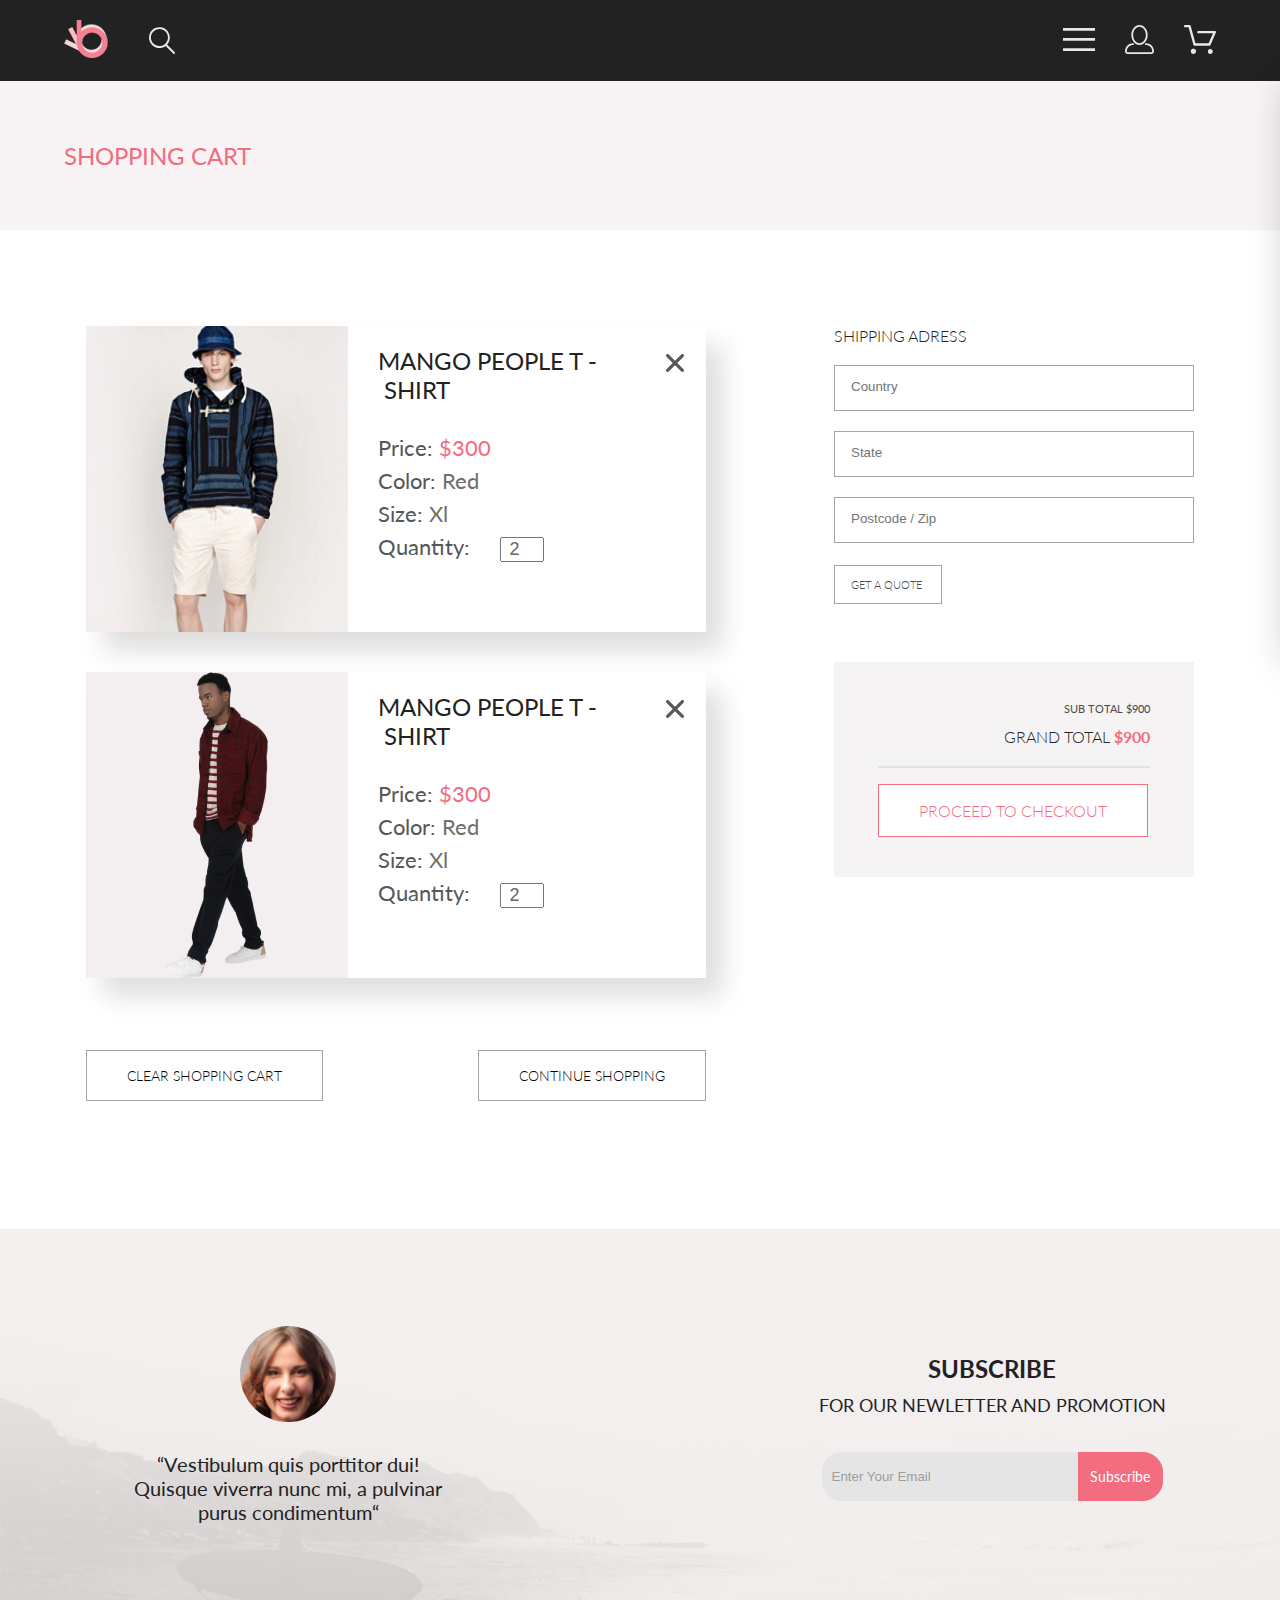
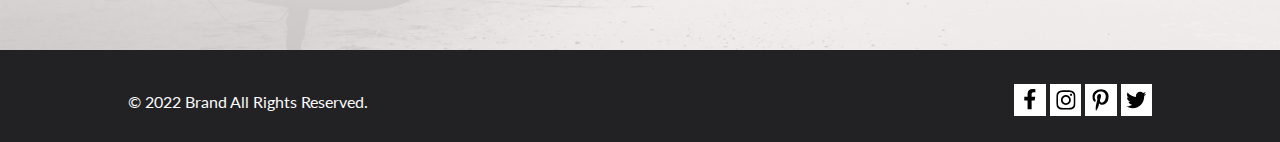
<file: shopping_cart.html>
<!DOCTYPE html>
<html lang="en">
<head>
    <link rel="preconnect" href="https://fonts.googleapis.com">
    <link rel="preconnect" href="https://fonts.gstatic.com" crossorigin>
    <link href="https://fonts.googleapis.com/css2?family=Lato:ital,wght@0,300;0,400;0,700;0,900;1,300;1,400;1,700;1,900&family=Open+Sans:ital,wght@1,600;1,700;1,800&display=swap" rel="stylesheet">
    <meta charset="UTF-8">
    <meta name="viewport" content="width=device-width, initial-scale=1.0">
    <title>Homework shopping cart</title>
    <link rel="stylesheet" href="style.css">
</head>
<body>
    <div class="box-contenet">
        <header class="header center">
            <div class="header__left">
                <a href="index.html" class="logo">
                    <img src="img/logo.svg" alt="logo">
                </a>
                <svg xmlns="http://www.w3.org/2000/svg" width="26" height="27" viewBox="0 0 26 27" fill="none">
                    <path d="M18.0589 17.6249C19.6705 15.8648 20.6275 13.6038 20.769 11.2215C20.9106 8.8392 20.2281 6.48075 18.8362 4.5422C17.4443 2.60365 15.4278 1.20306 13.1252 0.575643C10.8227 -0.0517774 8.37437 0.132183 6.19143 1.09663C4.0085 2.06108 2.22389 3.74727 1.1373 5.87205C0.0507149 7.99682 -0.271678 10.4308 0.224264 12.7652C0.720206 15.0996 2.00428 17.1922 3.86085 18.6917C5.71741 20.1912 8.0334 21.0063 10.4199 20.9999C12.6723 21.003 14.8638 20.269 16.6599 18.9099L24.4079 26.7169C24.4934 26.806 24.5958 26.8771 24.7091 26.926C24.8225 26.975 24.9444 27.0008 25.0679 27.0019C25.1916 27.0023 25.314 26.9772 25.4276 26.9282C25.5411 26.8792 25.6434 26.8072 25.7279 26.7169C25.9018 26.536 25.999 26.2949 25.999 26.0439C25.999 25.793 25.9018 25.5518 25.7279 25.3709L18.0589 17.6249ZM1.88589 10.4999C1.89873 8.81465 2.41021 7.17089 3.35586 5.77587C4.30151 4.38086 5.63899 3.29703 7.1997 2.66102C8.76042 2.02501 10.4745 1.86529 12.1258 2.202C13.7772 2.53871 15.2919 3.35678 16.479 4.55307C17.6661 5.74935 18.4725 7.27031 18.7965 8.92421C19.1204 10.5781 18.9475 12.2909 18.2995 13.8467C17.6515 15.4024 16.5574 16.7315 15.1551 17.6664C13.7529 18.6013 12.1052 19.1001 10.4199 19.0999C8.14843 19.0891 5.97409 18.1774 4.3741 16.5651C2.77412 14.9527 1.87924 12.7714 1.88589 10.4999Z" fill="#E8E8E8"/>
                  </svg>
            </div>
            <div class="header__right">
                <div class="burger-menu-icon">
                    <label for="burger">
                        <svg class="burger-icon" xmlns="http://www.w3.org/2000/svg" width="32" height="23" viewBox="0 0 32 23" fill="none">
                            <path d="M0 23V20.31H32V23H0ZM0 12.76V10.07H32V12.76H0ZM0 2.69V0H32V2.69H0Z" fill="#E8E8E8"/>
                          </svg>
                    </label>
                    <input id="burger" type="checkbox" checked>
                    <nav class="nav burger-menu">
                        <ul class="burger-menu__ul">
                            <li class="burger-menu__li" ><a class="burger-menu__name" href="#">MENU</a ></li>
                            <li class="burger-menu__li"><a class="burger-menu__name"  href="#">MAN</a>
                            <ul class="burger-menu__ul">
                                <li class="burger-menu__li-item"><a class="burger-menu__items" href="#">Accessories</a></li>
                                <li class="burger-menu__li-item"i><a class="burger-menu__items" href="#">Bags</a></li>
                                <li class="burger-menu__li-item"><a class="burger-menu__items" href="#">Denim</a></li>
                                <liclass="burger-menu__li-item"><a class="burger-menu__items" href="#">T-Shirts</a></liclass=>
                                
                            </ul></li>
                            <li class="burger-menu__li"><a class="burger-menu__name"  href="#">WOMAN</a>
                                <ul class="burger-menu__ul">
                                    <li class="burger-menu__li-item"><a class="burger-menu__items" href="#">Accessories</a></li>
                                    <li class="burger-menu__li-item"><a class="burger-menu__items" href="#">Jackets & Coats</a></li>
                                    <li class="burger-menu__li-item"><a class="burger-menu__items" href="#">Polos</a></li>
                                    <li class="burger-menu__li-item"><a class="burger-menu__items" href="#">T-Shirts</a></li>
                                    <li class="burger-menu__li-item"><a class="burger-menu__items" href="#">Shirts</a></li>
                                </ul></li>
                            <li class="burger-menu__li"><a class="burger-menu__name"  href="#">KIDS</a>
                                <ul class="burger-menu__ul">
                                    <li class="burger-menu__li-item"><a class="burger-menu__items" href="#">Accessories</a></li>
                                    <li class="burger-menu__li-item"><a class="burger-menu__items" href="#">Jackets & Coats</a></li>
                                    <li class="burger-menu__li-item"><a class="burger-menu__items" href="#">Polos</a></li>
                                    <li class="burger-menu__li-item"><a class="burger-menu__items" href="#">T-Shirts</a></li>
                                    <li class="burger-menu__li-item"><a class="burger-menu__items" href="#">Shirts</a></li>
                                    <li class="burger-menu__li-item"><a class="burger-menu__items" href="#">Bags</a></li>
                                </ul></li>
                        </ul>
                    </nav>
                </div>
                <a href="registration.html" class="registration-icon">
                  <svg class="man-icon" xmlns="http://www.w3.org/2000/svg" width="29" height="29" viewBox="0 0 29 29" fill="none">
                    <path d="M14.5 19.937C19 19.937 22.656 15.464 22.656 9.968C22.656 4.472 19 0 14.5 0C13.3631 0.0217413 12.2463 0.303398 11.2351 0.823397C10.2239 1.34339 9.34507 2.08794 8.66602 3C7.12663 4.99573 6.30819 7.45381 6.34399 9.974C6.34399 15.465 10 19.937 14.5 19.937ZM14.5 1.813C18 1.813 20.844 5.472 20.844 9.969C20.844 14.466 17.998 18.125 14.5 18.125C11.002 18.125 8.15603 14.465 8.15503 9.969C8.15403 5.473 11 1.813 14.5 1.813ZM20.844 18.125C20.6036 18.125 20.373 18.2205 20.203 18.3905C20.033 18.5605 19.9375 18.7911 19.9375 19.0315C19.9375 19.2719 20.033 19.5025 20.203 19.6725C20.373 19.8425 20.6036 19.938 20.844 19.938C22.526 19.9399 24.1386 20.6088 25.3279 21.7982C26.5172 22.9875 27.1861 24.6 27.188 26.282C27.1875 26.5221 27.0918 26.7523 26.922 26.9221C26.7522 27.0918 26.5221 27.1875 26.282 27.188H2.71997C2.47985 27.1875 2.24975 27.0918 2.07996 26.9221C1.91016 26.7523 1.81449 26.5221 1.81396 26.282C1.81608 24.6001 2.48517 22.9877 3.67444 21.7985C4.86371 20.6092 6.47608 19.9401 8.15796 19.938C8.39824 19.938 8.62868 19.8425 8.79858 19.6726C8.96849 19.5027 9.06396 19.2723 9.06396 19.032C9.06396 18.7917 8.96849 18.5613 8.79858 18.3914C8.62868 18.2215 8.39824 18.126 8.15796 18.126C5.99541 18.1279 3.92201 18.9875 2.39258 20.5164C0.863144 22.0453 0.00264777 24.1185 0 26.281C0.000794067 27.0019 0.287502 27.693 0.797241 28.2027C1.30698 28.7125 1.99811 28.9992 2.71899 29H26.282C27.0027 28.9989 27.6936 28.7121 28.2031 28.2024C28.7126 27.6927 28.9992 27.0017 29 26.281C28.9974 24.1187 28.1372 22.0457 26.6083 20.5168C25.0793 18.9878 23.0063 18.1276 20.844 18.125Z" fill="#E8E8E8"/>
                  </svg>
                </a>
                <a href="shopping_cart.html" class="bascket">
                    <svg class="basket-icon" xmlns="http://www.w3.org/2000/svg" width="32" height="29" viewBox="0 0 32 29" fill="none">
                        <path d="M26.2009 29C25.5532 28.9738 24.9415 28.6948 24.4972 28.2227C24.0529 27.7506 23.8114 27.1232 23.8245 26.475C23.8376 25.8269 24.1043 25.2097 24.5673 24.7559C25.0303 24.3022 25.6527 24.048 26.301 24.048C26.9493 24.048 27.5717 24.3022 28.0347 24.7559C28.4977 25.2097 28.7644 25.8269 28.7775 26.475C28.7906 27.1232 28.549 27.7506 28.1047 28.2227C27.6604 28.6948 27.0488 28.9738 26.401 29H26.2009ZM6.75293 26.32C6.75293 25.79 6.91011 25.2718 7.20459 24.8311C7.49907 24.3904 7.91764 24.0469 8.40735 23.844C8.89705 23.6412 9.43594 23.5881 9.95581 23.6915C10.4757 23.7949 10.9532 24.0502 11.328 24.425C11.7028 24.7998 11.9581 25.2773 12.0615 25.7972C12.1649 26.317 12.1118 26.8559 11.9089 27.3456C11.7061 27.8353 11.3626 28.2539 10.9219 28.5483C10.4812 28.8428 9.96304 29 9.43298 29C9.08087 29.0003 8.73212 28.9311 8.40674 28.7966C8.08136 28.662 7.78569 28.4646 7.53662 28.2158C7.28755 27.9669 7.09001 27.6713 6.9552 27.3461C6.82039 27.0208 6.75098 26.6721 6.75098 26.32H6.75293ZM10.553 20.686C10.2935 20.6868 10.0409 20.6024 9.83411 20.4457C9.62727 20.2891 9.47758 20.0689 9.40796 19.819L4.57495 2.36401H1.18201C0.868521 2.36401 0.567859 2.23947 0.346191 2.01781C0.124523 1.79614 0 1.49549 0 1.18201C0 0.868519 0.124523 0.567873 0.346191 0.346205C0.567859 0.124537 0.868521 5.81268e-06 1.18201 5.81268e-06H5.46301C5.7225 -0.00080736 5.97504 0.0837201 6.18176 0.240568C6.38848 0.397416 6.53784 0.617884 6.60693 0.868006L11.4399 18.323H24.6179L29.001 8.27501H14.401C14.2428 8.27961 14.0854 8.25242 13.9379 8.19507C13.7904 8.13771 13.6559 8.05134 13.5424 7.94108C13.4288 7.83082 13.3386 7.69891 13.277 7.55315C13.2154 7.40739 13.1836 7.25075 13.1836 7.0925C13.1836 6.93426 13.2154 6.77762 13.277 6.63186C13.3386 6.4861 13.4288 6.35419 13.5424 6.24393C13.6559 6.13367 13.7904 6.0473 13.9379 5.98994C14.0854 5.93259 14.2428 5.90541 14.401 5.91001H30.814C31.0097 5.90996 31.2022 5.95866 31.3744 6.05172C31.5465 6.14478 31.6928 6.27926 31.7999 6.44301C31.9078 6.60729 31.9734 6.79569 31.9908 6.99145C32.0083 7.18721 31.9771 7.38424 31.9 7.565L26.495 19.977C26.4026 20.1876 26.251 20.3668 26.0585 20.4927C25.866 20.6186 25.641 20.6858 25.411 20.686H10.553Z" fill="#E8E8E8"/>
                      </svg>
                </a>
                 
            </div>
        </header>
        <main class="content">
          <div class="top-head center">
            <h2 class="top-head__heading">SHOPPING CART </h2>
            
        </div>
        <section class="cart-content center">
          <div class="cart-content__left">
            <div class="cart-content__list">
              <div class="cart-content__card">
                <img class="cart-content__img" src="img/photo_cart_1.png" alt="photo">
                <div class="cart-content__description">
                  <h2 class="cart-content__title">MANGO  PEOPLE  T&nbsp;-&nbsp;SHIRT</h2>
                  <div class="cart-content__text-box">
                    <p class="cart-content__text">Price: <span class="cart-content__text_pink">$300</span></p>
                    <p class="cart-content__text">Color: <span class="cart-content__text_grey">Red</span></p>
                    <p class="cart-content__text">Size: <span class="cart-content__text_grey">Xl</span></p>
                    <p class="cart-content__text">Quantity:	
                      <input class="cart-content__quantity" type="number" value="2"></p>
                  </div>
                </div>
                <button class="cart-content__del">
                  <svg xmlns="http://www.w3.org/2000/svg" width="18" height="18" viewBox="0 0 18 18" fill="none">
                    <path d="M11.2453 9L17.5302 2.71516C17.8285 2.41741 17.9962 2.01336 17.9966 1.59191C17.997 1.17045 17.8299 0.76611 17.5322 0.467833C17.2344 0.169555 16.8304 0.00177586 16.4089 0.00140366C15.9875 0.00103146 15.5831 0.168097 15.2848 0.465848L9 6.75069L2.71516 0.465848C2.41688 0.167571 2.01233 0 1.5905 0C1.16868 0 0.764125 0.167571 0.465848 0.465848C0.167571 0.764125 0 1.16868 0 1.5905C0 2.01233 0.167571 2.41688 0.465848 2.71516L6.75069 9L0.465848 15.2848C0.167571 15.5831 0 15.9877 0 16.4095C0 16.8313 0.167571 17.2359 0.465848 17.5342C0.764125 17.8324 1.16868 18 1.5905 18C2.01233 18 2.41688 17.8324 2.71516 17.5342L9 11.2493L15.2848 17.5342C15.5831 17.8324 15.9877 18 16.4095 18C16.8313 18 17.2359 17.8324 17.5342 17.5342C17.8324 17.2359 18 16.8313 18 16.4095C18 15.9877 17.8324 15.5831 17.5342 15.2848L11.2453 9Z" fill="#575757"/>
                  </svg>
                </button>
              </div>
              <div class="cart-content__card">
                <img class="cart-content__img" src="img/photo_cart_2.png" alt="photo">
                <div class="cart-content__description">
                  <h2 class="cart-content__title">MANGO  PEOPLE  T&nbsp;-&nbsp;SHIRT</h2>
                  <div class="cart-content__text-box">
                    <p class="cart-content__text">Price: <span class="cart-content__text_pink">$300</span></p>
                    <p class="cart-content__text">Color: <span class="cart-content__text_grey">Red</span></p>
                    <p class="cart-content__text">Size: <span class="cart-content__text_grey">Xl</span></p>
                    <p class="cart-content__text">Quantity:	
                      <input class="cart-content__quantity" type="number" value="2"></p>
                  </div>
                </div>
                <button class="cart-content__del">
                  <svg xmlns="http://www.w3.org/2000/svg" width="18" height="18" viewBox="0 0 18 18" fill="none">
                    <path d="M11.2453 9L17.5302 2.71516C17.8285 2.41741 17.9962 2.01336 17.9966 1.59191C17.997 1.17045 17.8299 0.76611 17.5322 0.467833C17.2344 0.169555 16.8304 0.00177586 16.4089 0.00140366C15.9875 0.00103146 15.5831 0.168097 15.2848 0.465848L9 6.75069L2.71516 0.465848C2.41688 0.167571 2.01233 0 1.5905 0C1.16868 0 0.764125 0.167571 0.465848 0.465848C0.167571 0.764125 0 1.16868 0 1.5905C0 2.01233 0.167571 2.41688 0.465848 2.71516L6.75069 9L0.465848 15.2848C0.167571 15.5831 0 15.9877 0 16.4095C0 16.8313 0.167571 17.2359 0.465848 17.5342C0.764125 17.8324 1.16868 18 1.5905 18C2.01233 18 2.41688 17.8324 2.71516 17.5342L9 11.2493L15.2848 17.5342C15.5831 17.8324 15.9877 18 16.4095 18C16.8313 18 17.2359 17.8324 17.5342 17.5342C17.8324 17.2359 18 16.8313 18 16.4095C18 15.9877 17.8324 15.5831 17.5342 15.2848L11.2453 9Z" fill="#575757"/>
                  </svg>
                </button>
              </div>
            </div>
            <div class="cart-content__buttons">
              <div class="cart-content__btn">CLEAR SHOPPING CART</div>
              <div class="cart-content__btn">CONTINUE SHOPPING</div>
            </div>
          </div>
          <div class="cart-content__right">
            <div class="form-reg">
              <h1 class="form-reg__title">SHIPPING ADRESS</h1>
              <form action="#" class="form-reg__forms"><input class="form-reg__forms_place" type="text" style="border: none;" placeholder="Country"></form>
              <form action="#" class="form-reg__forms"><input class="form-reg__forms_place" type="text" style="border: none;" placeholder="State"></form>
              <form action="#" class="form-reg__forms"><input class="form-reg__forms_place" type="text" style="border: 0px" placeholder="Postcode / Zip"></form>
              <a href="#" class="form-reg__button">GET A QUOTE</a>
            </div>
            <div class="cost-box">
              <p class="cost-box__sub-total">SUB TOTAL         $900</p>
              <h2 class="cost-box__grand-total">GRAND TOTAL      <span class="cost-box__grand-total_price">$900</span></h2>
              <button class="pink-button cost-box__button">PROCEED TO CHECKOUT</button>
            </div>
            
          </div>
        </section>

        </main>
    </div>
    <div class="bottom_subscribe">
        <div class="item_bottom_pict">
            <img src="img/img_bottom.svg" alt="photo">
            <p class="text_item_bottom_pict">“Vestibulum quis porttitor dui! Quisque viverra nunc mi, a pulvinar purus condimentum“</p>
        </div>
        <div class="subscribe">
            <div class="subscribe_text">
                <h1 class="subscribe_title">SUBSCRIBE </h1>
                <h2 class="subscribe_subtitle">FOR OUR NEWLETTER AND PROMOTION</h2>
            </div>
            <div class="subscribe_button">
                <form  class="subscribe_form" action="#"><input style="background-color: #E1E1E1; border: 0cap;" type="email" placeholder="Enter Your Email"></form>
                <a href="#" class="pink-button button_subscribe">Subscribe</a>
            </div>
            
        </div>
    </div>
    <footer class="footer center">
        <p class="text_footer">© 2022  Brand  All Rights Reserved.</p>
        <div class="icons_footer">
            <svg class="icon_white_squer" xmlns="http://www.w3.org/2000/svg" width="11" height="16" viewBox="0 0 11 16" fill="none">
                <path d="M9.08836 8.28L9.50686 5.61602H6.89022V3.88729C6.89022 3.15847 7.25574 2.44806 8.42765 2.44806H9.61722V0.179975C9.61722 0.179975 8.53772 0 7.50561 0C5.35073 0 3.9422 1.27593 3.9422 3.5857V5.61602H1.54688V8.28H3.9422V14.72H6.89022V8.28H9.08836Z" fill="black"/>
              </svg>
              <svg class="icon_white_squer" xmlns="http://www.w3.org/2000/svg" width="16" height="17" viewBox="0 0 16 17" fill="none">
                <g clip-path="url(#clip0_190_1610)">
                  <path d="M8.13677 4.68162C6.02163 4.68162 4.31555 6.38494 4.31555 8.49666C4.31555 10.6084 6.02163 12.3117 8.13677 12.3117C10.2519 12.3117 11.958 10.6084 11.958 8.49666C11.958 6.38494 10.2519 4.68162 8.13677 4.68162ZM8.13677 10.9769C6.76991 10.9769 5.65248 9.86463 5.65248 8.49666C5.65248 7.12869 6.76658 6.01639 8.13677 6.01639C9.50695 6.01639 10.6211 7.12869 10.6211 8.49666C10.6211 9.86463 9.50363 10.9769 8.13677 10.9769ZM13.0056 4.52557C13.0056 5.02029 12.6065 5.41541 12.1143 5.41541C11.6188 5.41541 11.223 5.01697 11.223 4.52557C11.223 4.03416 11.6221 3.63572 12.1143 3.63572C12.6065 3.63572 13.0056 4.03416 13.0056 4.52557ZM15.5364 5.42869C15.4799 4.2367 15.2072 3.18084 14.3325 2.31092C13.4612 1.441 12.4036 1.16873 11.2097 1.10897C9.9792 1.03924 6.29101 1.03924 5.0605 1.10897C3.8699 1.16541 2.81233 1.43768 1.93768 2.3076C1.06302 3.17752 0.793639 4.23338 0.733776 5.42537C0.663937 6.65389 0.663937 10.3361 0.733776 11.5646C0.790313 12.7566 1.06302 13.8125 1.93768 14.6824C2.81233 15.5523 3.86658 15.8246 5.0605 15.8844C6.29101 15.9541 9.9792 15.9541 11.2097 15.8844C12.4036 15.8279 13.4612 15.5556 14.3325 14.6824C15.2039 13.8125 15.4766 12.7566 15.5364 11.5646C15.6063 10.3361 15.6063 6.65721 15.5364 5.42869ZM13.9468 12.8828C13.6874 13.5336 13.1852 14.0349 12.53 14.2972C11.5489 14.6857 9.22094 14.5961 8.13677 14.5961C7.05259 14.5961 4.72128 14.6824 3.74353 14.2972C3.09169 14.0383 2.58951 13.5369 2.32678 12.8828C1.93768 11.9033 2.02747 9.57908 2.02747 8.49666C2.02747 7.41424 1.941 5.0867 2.32678 4.11053C2.58619 3.45975 3.08837 2.95838 3.74353 2.69608C4.72461 2.3076 7.05259 2.39725 8.13677 2.39725C9.22094 2.39725 11.5523 2.31092 12.53 2.69608C13.1818 2.95506 13.684 3.45643 13.9468 4.11053C14.3359 5.09002 14.2461 7.41424 14.2461 8.49666C14.2461 9.57908 14.3359 11.9066 13.9468 12.8828Z" fill="black"/>
                </g>
                <defs>
                  <clipPath id="clip0_190_1610">
                    <rect width="14.8991" height="17" fill="white" transform="translate(0.68396)"/>
                  </clipPath>
                </defs>
              </svg> 
              <svg class="icon_white_squer" xmlns="http://www.w3.org/2000/svg" width="13" height="16" viewBox="0 0 13 16" fill="none">
                <g clip-path="url(#clip0_190_1618)">
                  <path d="M6.7402 0.203125C3.55552 0.203125 0.408081 2.34063 0.408081 5.8C0.408081 8 1.63726 9.25 2.38221 9.25C2.68951 9.25 2.86643 8.3875 2.86643 8.14375C2.86643 7.85313 2.13079 7.23438 2.13079 6.025C2.13079 3.5125 4.03043 1.73125 6.48878 1.73125C8.60259 1.73125 10.167 2.94062 10.167 5.1625C10.167 6.82187 9.50585 9.93437 7.3641 9.93437C6.59121 9.93437 5.93006 9.37187 5.93006 8.56563C5.93006 7.38438 6.74951 6.24062 6.74951 5.02187C6.74951 2.95312 3.83487 3.32812 3.83487 5.82812C3.83487 6.35313 3.90006 6.93437 4.13286 7.4125C3.70451 9.26875 2.82919 12.0344 2.82919 13.9469C2.82919 14.5375 2.91299 15.1188 2.96886 15.7094C3.0744 15.8281 3.02163 15.8156 3.18304 15.7563C4.74744 13.6 4.69157 13.1781 5.39928 10.3562C5.78107 11.0875 6.76814 11.4812 7.55034 11.4812C10.8468 11.4812 12.3274 8.24688 12.3274 5.33125C12.3274 2.22813 9.66415 0.203125 6.7402 0.203125Z" fill="black"/>
                </g>
                <defs>
                  <clipPath id="clip0_190_1618">
                    <rect width="11.9193" height="16" fill="white" transform="translate(0.408081)"/>
                  </clipPath>
                </defs>
              </svg>
              <svg class="icon_white_squer" xmlns="http://www.w3.org/2000/svg" width="17" height="16" viewBox="0 0 17 16" fill="none">
                <g clip-path="url(#clip0_190_1614)">
                  <path d="M14.4181 4.74107C14.4281 4.88319 14.4281 5.02535 14.4281 5.16747C14.4281 9.50247 11.1509 14.4974 5.16096 14.4974C3.31558 14.4974 1.60132 13.9593 0.159302 13.0253C0.421495 13.0558 0.673569 13.0659 0.94585 13.0659C2.46851 13.0659 3.8702 12.5482 4.98953 11.6649C3.5576 11.6345 2.3576 10.6903 1.94415 9.39081C2.14585 9.42125 2.34751 9.44156 2.5593 9.44156C2.85172 9.44156 3.14418 9.40094 3.41643 9.32991C1.92401 9.02531 0.80465 7.70553 0.80465 6.11163V6.07103C1.23825 6.31469 1.74249 6.46697 2.2769 6.48725C1.39959 5.89841 0.824826 4.89335 0.824826 3.75628C0.824826 3.14716 0.98614 2.58878 1.26851 2.10147C2.87187 4.09131 5.28195 5.39078 7.98443 5.53294C7.93403 5.28928 7.90376 5.0355 7.90376 4.78169C7.90376 2.97457 9.35586 1.5025 11.1609 1.5025C12.0987 1.5025 12.9457 1.89844 13.5407 2.53803C14.2768 2.39591 14.9827 2.12178 15.6079 1.74616C15.3659 2.5076 14.8516 3.14719 14.176 3.55325C14.8315 3.48222 15.4668 3.29944 16.0516 3.04566C15.608 3.69538 15.0533 4.27403 14.4181 4.74107Z" fill="black"/>
                </g>
                <defs>
                  <clipPath id="clip0_190_1614">
                    <rect width="15.8924" height="16" fill="white" transform="translate(0.159302)"/>
                  </clipPath>
                </defs>
              </svg>
        </div>
   </footer>   
</body>
</html>
</file>
<file: style.css>
* {
  margin: 0;
  padding: 0;
  box-sizing: border-box;
  outline: none;
  outline-offset: 0px;
}

body {
  font-family: "Lato", sans-serif;
  overflow-x: hidden;
}

a {
  text-decoration: none;
}

summary {
  display: block;
}

summary::-webkit-details-marker {
  display: none;
}

.center {
  padding-left: calc(50% - 800px);
  padding-right: calc(50% - 800px);
}

.box-content {
  overflow: hidden;
}

.header {
  background-color: #222;
  padding-top: 20px;
  padding-bottom: 20px;
  display: flex;
  align-items: center;
  flex-wrap: wrap;
  justify-content: space-between;
  position: relative;
  padding-left: 5%;
  padding-right: 5%;
}
.header__left {
  display: flex;
  align-items: center;
  gap: 41px;
}
.header__right {
  display: flex;
  align-items: center;
  flex-wrap: wrap;
  justify-content: space-between;
  gap: 30px;
}

.burger-icon:hover path {
  fill: #F16D7F;
}

.man-icon:hover path {
  fill: #F16D7F;
}

.basket-icon:hover path {
  fill: #F16D7F;
}

#burger {
  position: absolute;
  visibility: hidden;
}
#burger:checked ~ .nav {
  right: -232px;
}

.nav {
  background: #fff;
  box-shadow: 6px 4px 35px rgba(0, 0, 0, 0.21);
  width: 232px;
  padding: 32px;
  box-sizing: border-box;
  position: absolute;
  top: 80px;
  right: 0;
  transition: right 0.3s;
  z-index: 999;
  overflow: hidden;
}

.burger-menu {
  color: #F16D7F;
  font-size: 14px;
  font-style: normal;
  font-weight: 400;
  line-height: normal;
  list-style-type: none;
  overflow: hidden;
}
.burger-menu__ul {
  list-style-type: none;
}
.burger-menu__li {
  list-style-type: none;
  margin-bottom: 24px;
}
.burger-menu__li:first-child .burger-menu__name {
  color: #000;
  font-weight: 700;
}
.burger-menu__name {
  color: #F16D7F;
}
.burger-menu__items {
  color: #6F6E6E;
  padding-left: 16px;
}
.burger-menu__li-item {
  margin-bottom: 8px;
}

.top-head {
  background-color: #F8F3F4;
  padding-top: 60px;
  padding-bottom: 60px;
  display: flex;
  align-items: center;
  justify-content: space-between;
}
.top-head__heading {
  color: #F16D7F;
  font-size: 24px;
  font-style: normal;
  font-weight: 400;
  line-height: normal;
  padding-left: 5%;
}

.breadcrumbs__ul {
  list-style-type: none;
  display: flex;
}
.breadcrumbs__li:not(:last-child)::after {
  content: "/";
  padding-left: 8px;
  padding-right: 8px;
  color: #636363;
  font-size: 14px;
  font-style: normal;
  font-weight: 300;
  line-height: normal;
}
.breadcrumbs__link {
  color: #636363;
  font-size: 14px;
  font-style: normal;
  font-weight: 300;
  line-height: normal;
}
.breadcrumbs__li:last-child .breadcrumbs__link {
  color: #F16D7F;
  font-weight: 700;
}

.filter-sort {
  height: 132px;
  padding-top: 39px;
  box-sizing: border-box;
  display: flex;
}

.filter {
  padding-top: 13px;
  width: 360px;
  box-sizing: border-box;
  position: relative;
  z-index: 10;
}
.filter__content {
  background-color: #fff;
  padding: 0px 16px 16px 16px;
}
.filter[open] {
  background-color: #fff;
  box-shadow: 6px 4px 35px rgba(0, 0, 0, 0.21);
}
.filter[open] .filter_heading {
  color: #F16D7F;
}
.filter[open] path {
  fill: #F16D7F;
}
.filter__summary {
  display: flex;
  align-items: center;
  gap: 11px;
  padding-left: 16px;
}
.filter__heading {
  color: #F16D7F;
  font-size: 14px;
  font-style: normal;
  font-weight: 400;
  line-height: normal;
}
.filter__link-box {
  display: flex;
  flex-direction: column;
  gap: 11px;
  padding: 24px 16px;
}
.filter__link {
  color: #6F6E6E;
  font-size: 14px;
  font-style: normal;
  font-weight: 400;
  line-height: normal;
}
.filter__head {
  color: #6F6E6E;
  font-size: 14px;
  font-style: normal;
  font-weight: 400;
  line-height: normal;
  padding: 8px 11px 11px 11px;
  border-bottom: 1px solid #EBEBEB;
  border-left: 5px solid #F16D7F;
  margin-bottom: 18px;
}
.filter__item[open] .filter__head {
  color: #F16D7F;
  margin-bottom: 0px;
}

.sort {
  padding-top: 12px;
  display: flex;
  gap: 18px;
}
.sort__details {
  position: relative;
}
.sort__summary {
  display: flex;
  align-items: center;
  gap: 10px;
}
.sort__heading {
  color: #6F6E6E;
  font-size: 14px;
  font-style: normal;
  font-weight: 400;
  line-height: normal;
}
.sort__box {
  display: flex;
  flex-direction: column;
  gap: 8px;
  background: #FFF;
  box-shadow: 6px 4px 35px 0px rgba(0, 0, 0, 0.21);
  padding: 7px 30px 11px 9px;
  position: absolute;
  left: -9px;
  top: 22px;
}
.sort__check {
  display: flex;
  gap: 9px;
  align-items: center;
}
.sort__check {
  color: #6F6E6E;
  font-size: 14px;
  font-style: normal;
  font-weight: 400;
  line-height: normal;
}

.menu {
  background: #222222;
  display: flex;
  justify-content: space-between;
  padding-left: 5vw;
  padding-right: 5vw;
}

.menu_find {
  display: flex;
  justify-content: start;
  gap: 41px;
  align-items: center;
  padding-top: 18px;
  padding-bottom: 20px;
}

.icon_find {
  padding-top: 10px;
}

.menu_button {
  padding-top: 26px;
  display: flex;
  justify-content: center;
  align-items: end;
  gap: 33px;
  padding-bottom: 20px;
}

.top {
  background: #F1E4E6;
  display: grid;
  grid-template-columns: repeat(2, 50%);
  transition: all 3sec linear;
}

.top:hover .block__menu {
  display: grid;
  grid-area: 1/-1;
}

.top_info {
  display: flex;
  align-items: center;
  gap: 7px;
  color: #222;
}

.title {
  font-size: 48px;
  font-style: normal;
  font-weight: 900;
  line-height: normal;
}

.subtitle {
  display: flex;
  gap: 5px;
  font-size: 32px;
  font-style: normal;
  font-weight: 700;
  line-height: normal;
}

.pink {
  color: #F16D7F;
}

.block_photo {
  display: grid;
  grid-template-columns: repeat(3, 360px);
  justify-content: center;
  gap: 30px;
  margin-top: 65px;
  margin-bottom: 96px;
}

.item_photo {
  display: grid;
  position: relative;
}

.item_text {
  display: flex;
  justify-content: center;
  align-items: center;
  flex-direction: column;
  position: absolute;
  left: 130px;
  top: 105px;
}

.subtitle_photo {
  color: #FFF;
  text-align: center;
  font-size: 16px;
  font-style: normal;
  font-weight: 400;
  line-height: normal;
}

.title_photo {
  color: #F16D7F;
  font-size: 24px;
  font-style: normal;
  font-weight: 700;
  line-height: normal;
}

.long {
  left: 491px;
  top: 65px;
}

.catalog_text {
  font-style: normal;
  font-weight: 400;
  line-height: normal;
  text-align: center;
  gap: 6px;
  padding-bottom: 57px;
}

.title_catalog {
  color: #222;
  font-size: 30px;
}

.text_subtitle {
  color: #9F9F9F;
  font-size: 14px;
}

.catalog_block {
  display: grid;
  justify-content: center;
  grid-template-columns: repeat(3, 360px);
  grid-template-rows: repeat(2, 581px);
  gap: 30px;
}

.item_catalog {
  width: 360px;
  height: 581px;
  display: flex;
  flex-direction: column;
}

.photo2_catalog {
  width: 360px;
  height: 420px;
  color: #F7E4E2;
  background-color: #F7E4E2;
  display: flex;
  justify-content: center;
  flex-direction: column;
  align-items: center;
}

.photo2 {
  padding-left: 108px;
  padding-top: 9px;
  padding-right: 110.6px;
  padding-bottom: 11px;
  background-color: #F7E4E2;
  margin-bottom: 0;
}

.discription {
  display: flex;
  flex-direction: column;
  padding-top: 24px;
  padding-bottom: 24px;
  padding-left: 16px;
  padding-right: 16px;
  gap: 16px;
  background-color: #F8F8F8;
  margin-bottom: 0;
  margin-top: 0;
}

.title_item_catalog {
  color: #000;
  font-size: 13px;
  font-style: normal;
  font-weight: 400;
  line-height: normal;
}

.text_item_catalog {
  color: #5D5D5D;
  font-size: 14px;
  font-style: normal;
  font-weight: 300;
  line-height: normal;
}

.price {
  color: #F16D7F;
  font-size: 16px;
  font-style: normal;
  font-weight: 400;
  line-height: normal;
}

.button_all {
  display: flex;
  justify-content: center;
  align-items: center;
}

.browse_all {
  width: 212px;
  height: 48px;
  display: flex;
  justify-content: center;
  align-items: center;
  color: #F26376;
  font-family: Lato;
  font-size: 16px;
  font-style: normal;
  font-weight: 400;
  line-height: normal;
  border: 1px solid #FF6A6A;
  margin-top: 45px;
  margin-bottom: 95px;
  transition: 0.3s linear;
}

.browse_all:hover {
  color: #FFF;
  background-color: #F16D7F;
}

.item__photo__catalog {
  display: grid;
  grid-area: 1/-1;
  justify-content: center;
  align-items: center;
  transition: 0.6 linear;
}

.photo_cat {
  grid-area: 1/-1;
  width: 100%;
}

.hidden_text {
  display: flex;
  z-index: 2;
  grid-area: 1/-1;
  justify-content: center;
  align-items: center;
  gap: 11px;
  color: #FFF;
  font-family: Lato;
  font-size: 14px;
  font-style: normal;
  font-weight: 400;
  line-height: normal;
  padding: 13px;
  border: #FFF 2px solid;
  margin: auto;
  opacity: 0;
}

.item__photo__catalog:hover .photo_cat {
  filter: brightness(0.3);
}

.item__photo__catalog:hover .hidden_text {
  opacity: 1;
}

.pink-button {
  font-family: Lato;
  font-size: 16px;
  font-style: normal;
  font-weight: 300;
  line-height: normal;
  color: #F16D7F;
  background-color: #FFF;
  border: #F16D7F 1px solid;
}

.pink-button:hover {
  color: #FFF;
  background-color: #F16D7F;
  border: none;
}

.button_subscribe:hover {
  color: #F16D7F;
  background-color: #FFF;
  border: #F16D7F 1px solid;
}

.item-catalog__description {
  color: #000;
  font-family: Lato;
  font-size: 13px;
  font-style: normal;
  font-weight: 400;
  line-height: normal;
}
.item-catalog__text {
  color: #5D5D5D;
  font-family: Lato;
  font-size: 14px;
  font-style: normal;
  font-weight: 300;
  line-height: normal;
}
.item-catalog__price {
  color: #F16D7F;
  font-family: Lato;
  font-size: 16px;
  font-style: normal;
  font-weight: 400;
  line-height: normal;
}

.catalog {
  display: flex;
  justify-content: center;
  align-items: center;
  flex-direction: column;
  padding-bottom: 96px;
}

.catalog-block {
  margin-bottom: 48px;
  display: grid;
  grid-template-columns: repeat(3, 360px);
  grid-template-rows: repeat(3, 582px);
  justify-content: center;
  align-items: center;
  flex-wrap: wrap;
  gap: 30px;
}
.catalog-block__item {
  box-sizing: border-box;
  width: 360px;
  display: flex;
  flex-direction: column;
}
.catalog-block__item:hover {
  box-shadow: 17px 19px 24px rgba(0, 0, 0, 0.13);
}

.pages {
  display: flex;
  box-sizing: border-box;
  max-width: 282px;
  padding: 12px 16px;
  justify-content: center;
  gap: 8px;
}
.pages__numbers {
  color: #C4C4C4;
  font-family: Lato;
  font-size: 16px;
  font-style: normal;
  font-weight: 300;
  line-height: normal;
}
.pages__numbers_point {
  color: #F16D7F;
}
.pages__pointer:hover path {
  fill: #F16D7F;
}

.catalog-top-photo {
  max-height: 724px;
  padding-top: 12px;
  padding-bottom: 40px;
  display: flex;
  justify-content: space-between;
  align-items: center;
  background-color: #F7F7F7;
}
.catalog-top-photo__pointer {
  border: none;
}
.catalog-top-photo__pointer:hover path {
  fill: #F16D7F;
}

.catalog-page-info {
  min-height: 600px;
  position: relative;
  display: flex;
  justify-content: center;
}
.catalog-page-info__block {
  position: absolute;
  top: -64px;
  background-color: #fff;
  max-width: 1114px;
  display: flex;
  justify-content: center;
  flex-direction: column;
  align-items: center;
  padding: 64px 250px;
}
.catalog-page-info__card {
  display: flex;
  flex-direction: column;
  justify-content: center;
  align-items: center;
  width: 640px;
  border-bottom: #EAEAEA 1px solid;
}
.catalog-page-info__subtitle {
  color: #F16D7F;
  font-family: Lato;
  font-size: 14px;
  font-style: normal;
  font-weight: 300;
  line-height: normal;
  margin-bottom: 12px;
}
.catalog-page-info__title {
  margin-top: 12px;
  margin-bottom: 48px;
  color: #4D4D4D;
  font-family: Lato;
  font-size: 18px;
  font-style: normal;
  font-weight: 300;
  line-height: normal;
}
.catalog-page-info__text {
  margin-bottom: 32px;
  color: #5E5E5E;
  text-align: center;
  font-family: Lato;
  font-size: 14px;
  font-style: normal;
  font-weight: 300;
  line-height: normal;
}
.catalog-page-info__price {
  padding-bottom: 64px;
  color: #F16D7F;
  font-family: Lato;
  font-size: 24px;
  font-style: normal;
  font-weight: 300;
  line-height: normal;
}
.catalog-page-info__sort {
  display: flex;
  justify-content: center;
  align-items: center;
  gap: 8px;
  padding-top: 64px;
  padding-bottom: 48px;
}
.catalog-page-info__sort-item {
  color: #6F6E6E;
  font-family: Lato;
  font-size: 14px;
  font-style: normal;
  font-weight: 400;
  line-height: normal;
}
.catalog-page-info__button {
  display: flex;
  gap: 20px;
  justify-content: center;
  align-items: center;
  padding: 16px 24px;
  color: #F16D7F;
  font-family: Lato;
  font-size: 16px;
  font-style: normal;
  font-weight: 400;
  line-height: normal;
  border: #F16D7F 1px solid;
  background-color: #fff;
}
.catalog-page-info__button:hover {
  background-color: #F16D7F;
  color: #fff;
}
.catalog-page-info__button:hover path {
  fill: #fff;
}

.catalog-page-catalog__items {
  display: flex;
  gap: 30px;
  justify-content: center;
  margin-bottom: 128px;
}
.catalog-page-catalog__item {
  box-sizing: border-box;
  max-width: 360px;
  display: flex;
  flex-direction: column;
}
.catalog-page-catalog__item:hover {
  box-shadow: 17px 19px 24px rgba(0, 0, 0, 0.13);
}
.catalog-page-catalog__description {
  background-color: #F8F8F8;
  display: flex;
  flex-direction: column;
  gap: 16px;
  padding: 24px 28px 20px 16px;
}

.cart-content {
  display: flex;
  flex-direction: row;
  gap: 128px;
  justify-content: center;
  padding-top: 96px;
  padding-bottom: 128px;
}
.cart-content__list {
  display: flex;
  flex-direction: column;
  gap: 40px;
  margin-bottom: 72px;
}
.cart-content__card {
  max-width: 652px;
  box-shadow: 17px 19px 24px rgba(0, 0, 0, 0.13);
  display: flex;
  position: relative;
}
.cart-content__del {
  position: absolute;
  background: none;
  border: none;
  cursor: pointer;
  top: 28px;
  right: 22px;
}
.cart-content__description {
  padding: 20px 96px 60px 30px;
}
.cart-content__title {
  color: #222;
  font-size: 24px;
  font-style: normal;
  font-weight: 400;
  line-height: normal;
  margin-bottom: 30px;
  width: 232px;
}
.cart-content__text-box {
  display: flex;
  flex-direction: column;
  gap: 6px;
}
.cart-content__text {
  color: #575757;
  font-size: 22px;
  font-style: normal;
  font-weight: 400;
  line-height: normal;
}
.cart-content__text_pink {
  color: #F16D7F;
}
.cart-content__text_grey {
  color: #6F6E6E;
}
.cart-content__quantity {
  width: 44px;
  text-align: center;
  margin-left: 24px;
  color: #656565;
  font-size: 18px;
  font-style: normal;
  font-weight: 400;
  line-height: normal;
}
.cart-content__buttons {
  display: flex;
  justify-content: space-between;
  max-width: 652px;
}
.cart-content__btn {
  color: #000;
  font-size: 14px;
  font-style: normal;
  font-weight: 300;
  line-height: normal;
  padding: 16px 40px;
  border: #A4A4A4 1px solid;
}
.cart-content__right {
  display: flex;
  flex-direction: column;
  gap: 58px;
}

.cart-items {
  padding-top: 96px;
  padding-left: 230px;
}

.form-reg {
  display: flex;
  flex-direction: column;
}
.form-reg__title {
  color: #222;
  font-family: Lato;
  font-size: 16px;
  font-style: normal;
  font-weight: 300;
  line-height: normal;
  margin-bottom: 20px;
}
.form-reg__forms {
  width: 360px;
  padding: 12px 16px 16px;
  border: #A4A4A4 1px solid;
  color: #B1B1B1;
  font-family: Lato;
  font-size: 13px;
  font-style: normal;
  font-weight: 300;
  line-height: normal;
  margin-bottom: 20px;
}
.form-reg__forms_place {
  color: #222;
}
.form-reg__button {
  max-width: 108px;
  margin-top: 2px;
  padding: 12px 16px;
  border: #A4A4A4 1px solid;
  color: #4A4A4A;
  font-family: Lato;
  font-size: 11px;
  font-style: normal;
  font-weight: 300;
  line-height: normal;
}

.cost-box {
  width: 360px;
  background-color: #F5F3F3;
  padding: 40px 44px;
}
.cost-box__button {
  padding: 16px 40px;
}
.cost-box__sub-total {
  padding-bottom: 12px;
  text-align: right;
  color: #4A4A4A;
  font-family: Lato;
  font-size: 11px;
  font-style: normal;
  font-weight: 400;
  line-height: normal;
}
.cost-box__grand-total {
  text-align: right;
  border-bottom: 2px #E2E2E2 solid;
  padding-bottom: 20px;
  margin-bottom: 16px;
  color: #222;
  font-family: Lato;
  font-size: 16px;
  font-style: normal;
  font-weight: 300;
  line-height: normal;
}
.cost-box__grand-total_price {
  color: #F16D7F;
  font-weight: 700;
}

.registration {
  padding-top: 64px;
  padding-bottom: 96px;
  display: flex;
  flex-direction: row;
  justify-content: center;
  gap: 128px;
}
.registration__left {
  display: flex;
  flex-direction: column;
  gap: 20px;
}
.registration__subtitle {
  color: #222;
  font-family: Lato;
  font-size: 16px;
  font-style: normal;
  font-weight: 300;
  line-height: normal;
}
.registration__form {
  padding: 12px 16px 16px;
  border: #A4A4A4 1px solid;
  width: 360px;
  color: #B1B1B1;
  font-family: Lato;
  font-size: 13px;
  font-style: normal;
  font-weight: 300;
  line-height: normal;
}
.registration__form_place {
  color: #222;
  border: none;
}
.registration__gender {
  display: flex;
  flex-direction: row;
  gap: 20px;
  border: none;
  color: #000;
  font-family: Lato;
  font-size: 11px;
  font-style: normal;
  font-weight: 300;
  line-height: normal;
}
.registration__text {
  max-width: 360px;
  color: #B1B1B1;
  font-family: Lato;
  font-size: 13px;
  font-style: normal;
  font-weight: 300;
  line-height: normal;
}
.registration__button {
  max-width: 168px;
  padding: 16px 28px;
}
.registration__right {
  max-width: 652px;
}

.loyalty {
  display: flex;
  flex-direction: column;
  gap: 20px;
}
.loyalty__title {
  color: #000;
  font-family: Lato;
  font-size: 24px;
  font-style: normal;
  font-weight: 300;
  line-height: normal;
  padding-bottom: 12px;
}
.loyalty__text {
  color: #000;
  font-family: Lato;
  font-size: 24px;
  font-style: normal;
  font-weight: 300;
  line-height: normal;
}
.loyalty__items {
  display: flex;
  flex-direction: column;
  gap: 12px;
}
.loyalty__item {
  padding-left: 24px;
  position: relative;
  color: #000;
  font-family: Lato;
  font-size: 24px;
  font-style: normal;
  font-weight: 300;
  line-height: normal;
}
.loyalty__item::before {
  content: url(img/check_mark.svg);
  position: absolute;
  left: -4px;
}

.dark {
  display: flex;
  justify-content: center;
  align-items: center;
  gap: 30px;
  background-color: #222224;
  padding-top: 104px;
  padding-bottom: 104px;
}

.bottom_item {
  max-width: 360px;
  display: flex;
  justify-content: center;
  align-items: center;
  flex-direction: column;
}

.fig_titile {
  color: #FBFBFB;
  font-family: Lato;
  font-size: 19.96px;
  font-style: normal;
  font-weight: 400;
  line-height: normal;
  padding-top: 28px;
  padding-bottom: 16px;
}

.text_bottom {
  color: #FBFBFB;
  text-align: center;
  font-family: Lato;
  font-size: 13.972px;
  font-style: normal;
  font-weight: 300;
  line-height: normal;
  padding-left: 5px;
  padding-right: 5px;
}

.bottom_subscribe {
  display: flex;
  justify-content: center;
  align-items: center;
  padding-top: 97px;
  padding-bottom: 126px;
  gap: 320px;
  background: linear-gradient(rgb(245, 240, 240), rgba(243, 238, 238, 0.832)), url(img/background_botom.png);
  background-size: cover;
}

.item_bottom_pict {
  width: 30vw;
  display: flex;
  justify-content: center;
  align-items: center;
  gap: 30px;
  flex-direction: column;
}

.text_item_bottom_pict {
  max-width: 320px;
  color: #222224;
  text-align: center;
  font-family: Lato;
  font-size: 20px;
  font-style: normal;
  font-weight: 400;
  line-height: normal;
}

.subscribe {
  width: 30vw;
}

.subscribe_title {
  color: #222224;
  text-align: center;
  font-family: Lato;
  font-size: 24px;
  font-style: normal;
  font-weight: 700;
  line-height: 167.2%; /* 40.128px */
}

.subscribe_subtitle {
  color: #222224;
  text-align: center;
  font-family: Lato;
  font-size: 18px;
  font-style: normal;
  font-weight: 400;
  line-height: 167.2%;
}

.subscribe_button {
  display: flex;
  justify-content: center;
  align-items: center;
  padding-top: 32px;
}

.subscribe_form {
  color: #222224;
  font-family: Lato;
  font-size: 14px;
  font-style: normal;
  font-weight: 400;
  line-height: normal;
  opacity: 0.671;
  width: 256px;
  height: 49px;
  background-color: #E1E1E1;
  display: flex;
  flex-direction: column;
  justify-content: center;
  border-radius: 20px 0 0 20px;
  padding-left: 10px;
  padding-right: 10px;
}

.button_subscribe {
  display: flex;
  width: 85px;
  height: 49px;
  flex-direction: column;
  justify-content: center;
  color: #FFF;
  text-align: center;
  font-family: Lato;
  font-size: 14px;
  font-style: normal;
  font-weight: 400;
  line-height: normal;
  border-radius: 0 20px 20px 0;
  background-color: #F16D7F;
}

.footer {
  background-color: #222224;
  display: flex;
  justify-content: space-between;
  align-items: center;
  padding-top: 34px;
  padding-bottom: 23px;
  padding-left: 10%;
  padding-right: 10%;
}

.text_footer {
  color: #FBFBFB;
  font-family: Lato;
  font-size: 16px;
  font-style: normal;
  font-weight: 400;
  line-height: normal;
}

.icon_white_squer {
  width: 31.451px;
  height: 32px;
  background-color: #FFF;
  padding: 5px;
  transition: 0.3s linear;
}

.icon_white_squer:hover {
  background-color: #F16D7F;
}

.icon_white_squer:hover path {
  fill: #FFF;
}

@media (max-width: 1024px) {
  body {
    max-width: 1024px;
  }
  .center {
    padding-left: calc(50% - 512px);
    padding-right: calc(50% - 512px);
  }
  .menu {
    padding-left: 10vw;
    padding-right: 10vw;
  }
  .top_photo {
    max-width: 47vw;
  }
  .top_title {
    min-width: 47vw;
  }
  .title {
    font-size: 44px;
  }
  .subtitle {
    font-size: 28px;
  }
  .catalog_block {
    grid-template-columns: repeat(2, 47vw);
    grid-template-rows: repeat(2, 581px);
  }
  .dark {
    flex-wrap: wrap;
    flex-direction: column;
  }
  .text_bottom {
    min-width: 360px;
  }
  .bottom_subscribe {
    flex-direction: column;
    gap: 48px;
  }
  .item_bottom_pict {
    width: 40vw;
  }
  .subscribe {
    width: 40vw;
  }
  .footer {
    padding-left: 5vw;
    padding-right: 5vw;
  }
  .catalog-block {
    grid-template-columns: repeat(2, 360px);
    grid-template-rows: repeat(4, 580px);
  }
  .catalog-block__item_3 {
    display: none;
  }
  .catalog-page-info__block {
    top: 0;
  }
  .catalog-page-catalog__item_3 {
    display: none;
  }
  .catalog-page-catalog__items {
    flex-direction: row-reverse;
  }
  .cart-content {
    flex-wrap: wrap;
  }
  .cart-content__right {
    flex-wrap: nowrap;
    flex-direction: row;
  }
  .registration {
    gap: 20px;
  }
  .registration__right {
    max-width: 354px;
  }
  .registration .loyalty__title {
    font-size: 16px;
  }
  .registration .loyalty__text {
    font-size: 16px;
  }
  .registration .loyalty__item {
    font-size: 16px;
  }
}
@media (max-width: 767px) {
  body {
    max-width: 95vw;
    overflow-x: hidden;
  }
  .center {
    padding-left: calc(50% - 376px);
    padding-right: calc(50% - 376px);
  }
  .menu {
    padding-left: 10vw;
    padding-right: 10vw;
  }
  .icon__man {
    display: none;
  }
  .man-icon {
    display: none;
  }
  .basket-icon {
    display: none;
  }
  .basket {
    display: none;
  }
  .top-head {
    flex-direction: column;
    gap: 32px;
  }
  .top_photo {
    display: none;
  }
  .top {
    display: flex;
    justify-content: center;
    align-items: center;
    flex-direction: column;
    padding-left: 10vw;
    padding-top: 148px;
    padding-bottom: 148px;
  }
  .top_info {
    display: flex;
    justify-content: center;
    align-items: center;
    flex-direction: row;
  }
  .top_title {
    min-width: 60vw;
  }
  .title {
    font-size: 38px;
  }
  .subtitle {
    font-size: 20px;
  }
  .block_photo {
    display: flex;
    justify-content: center;
    align-items: center;
    flex-wrap: wrap;
  }
  .catalog_block {
    display: flex;
    justify-content: center;
    align-items: center;
    flex-wrap: wrap;
  }
  .dark {
    flex-wrap: wrap;
    flex-direction: column;
  }
  .text_bottom {
    min-width: 360px;
  }
  .bottom_subscribe {
    flex-direction: column;
    gap: 48px;
  }
  .item_bottom_pict {
    width: 40vw;
  }
  .subscribe {
    width: 40vw;
  }
  .footer {
    flex-direction: column-reverse;
    gap: 32px;
    padding-left: 5vw;
    padding-right: 5vw;
  }
  .cart-content__title {
    font-size: 16px;
  }
  .cart-content__text {
    font-size: 14px;
  }
  .cart-content__btn {
    font-size: 12px;
  }
  .cart-content__img {
    max-width: 262px;
  }
  .cart-content__right {
    flex-wrap: wrap;
    justify-content: center;
  }
  .catalog-block {
    display: flex;
  }
  .catalog-page-info__sort {
    font-size: 10px;
  }
  .catalog-page-catalog__items {
    flex-wrap: wrap;
  }
  .catalog-page-catalog__item_3 {
    display: block;
  }
  .catalog-page-catalog__item_2 {
    display: none;
  }
  .registration {
    flex-wrap: wrap;
    flex-direction: row;
  }
}
@media (max-width: 480px) {
  .center {
    padding-left: calc(50% - 240px);
    padding-right: calc(50% - 240px);
  }
  .cart-content__card {
    max-width: 367px;
  }
  .cart-content__btn {
    padding: 8px;
  }
  .cart-content__img {
    width: 40%;
  }
  .cart-content__title {
    max-width: 144px;
  }
}/*# sourceMappingURL=style.css.map */
</file>
